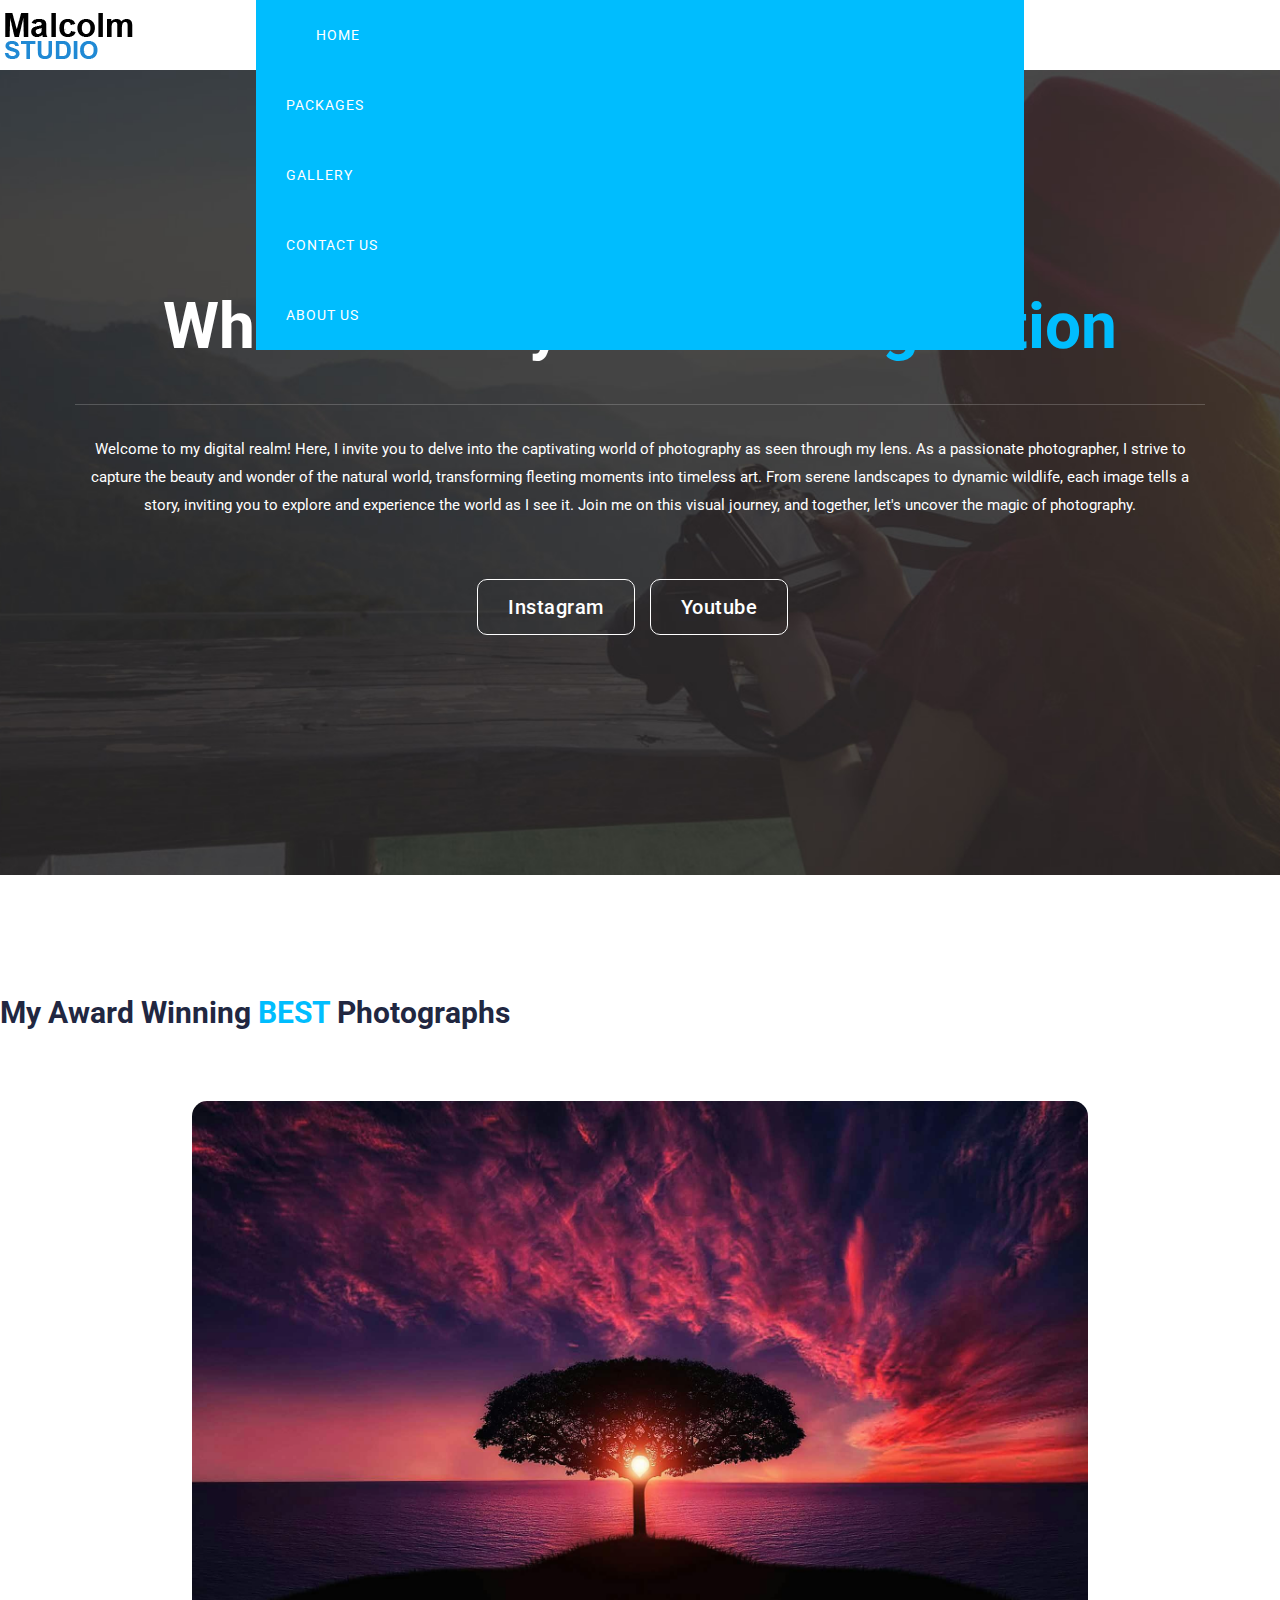
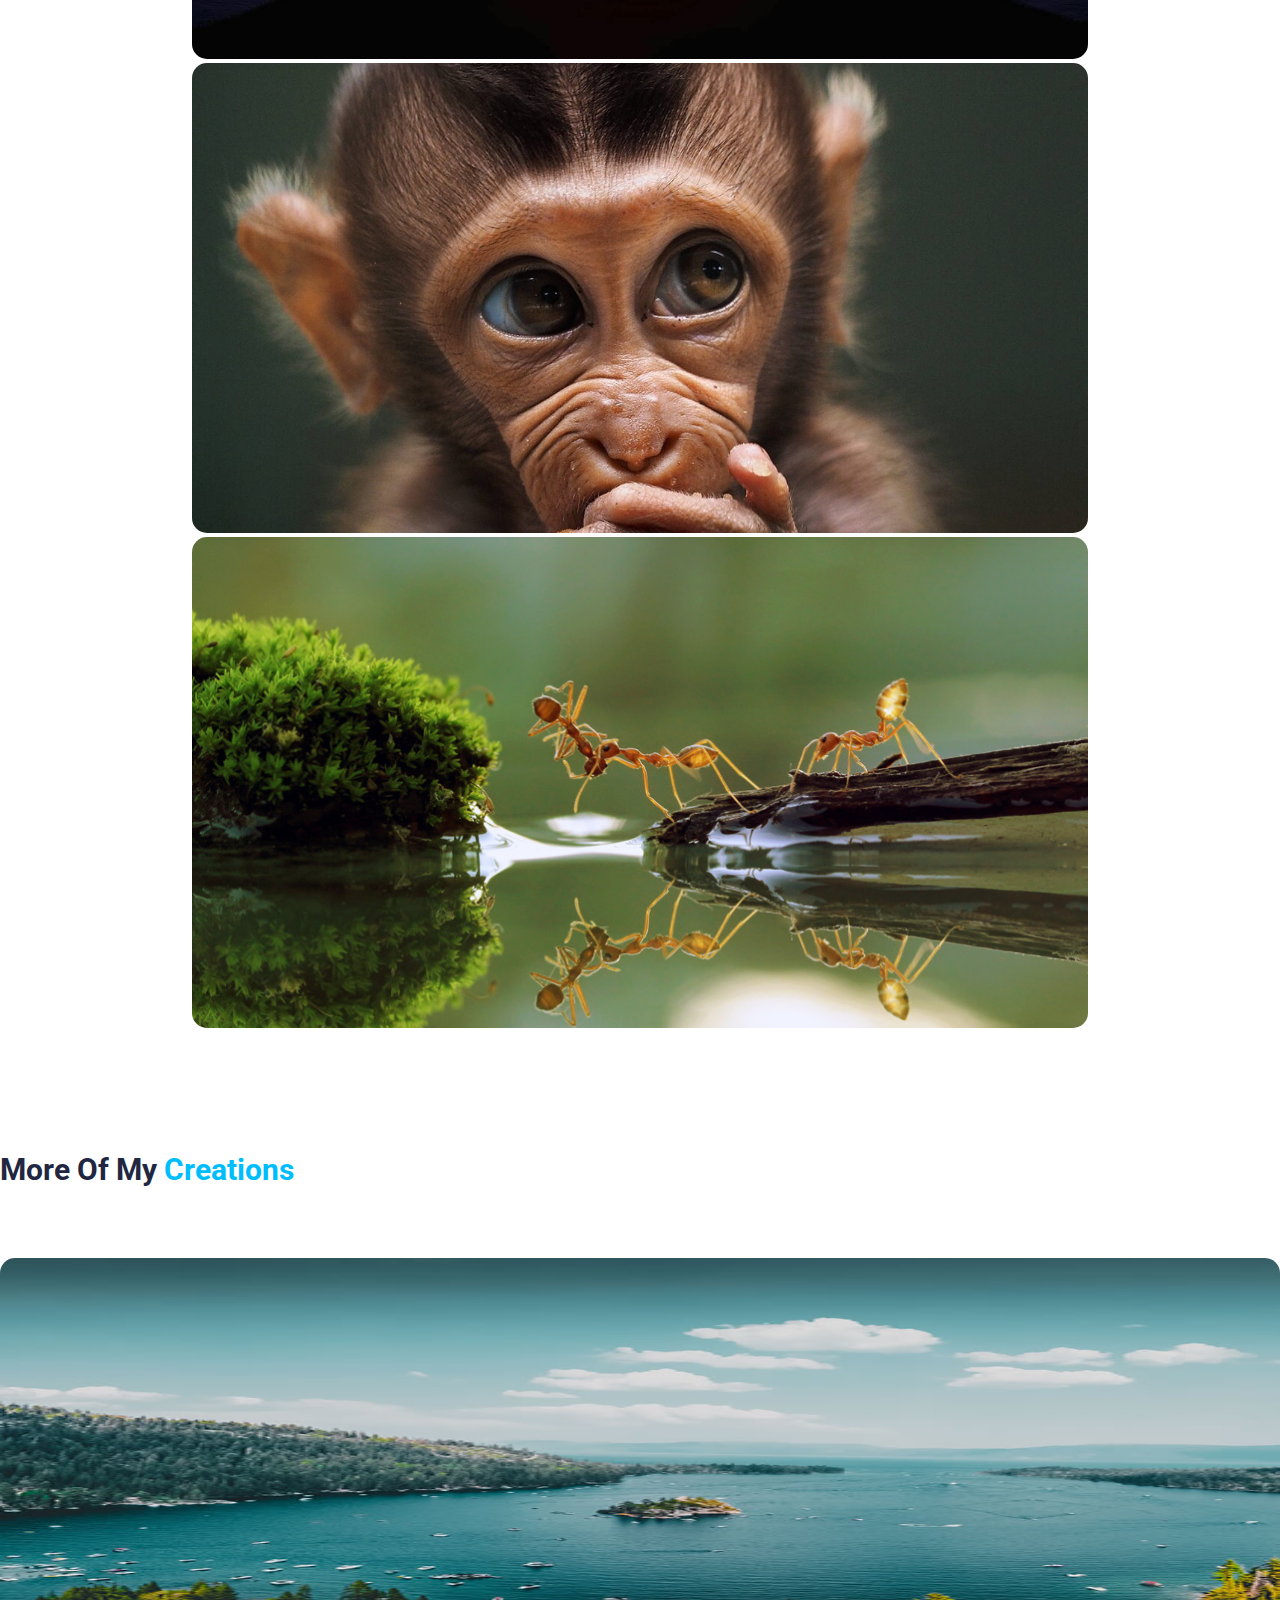
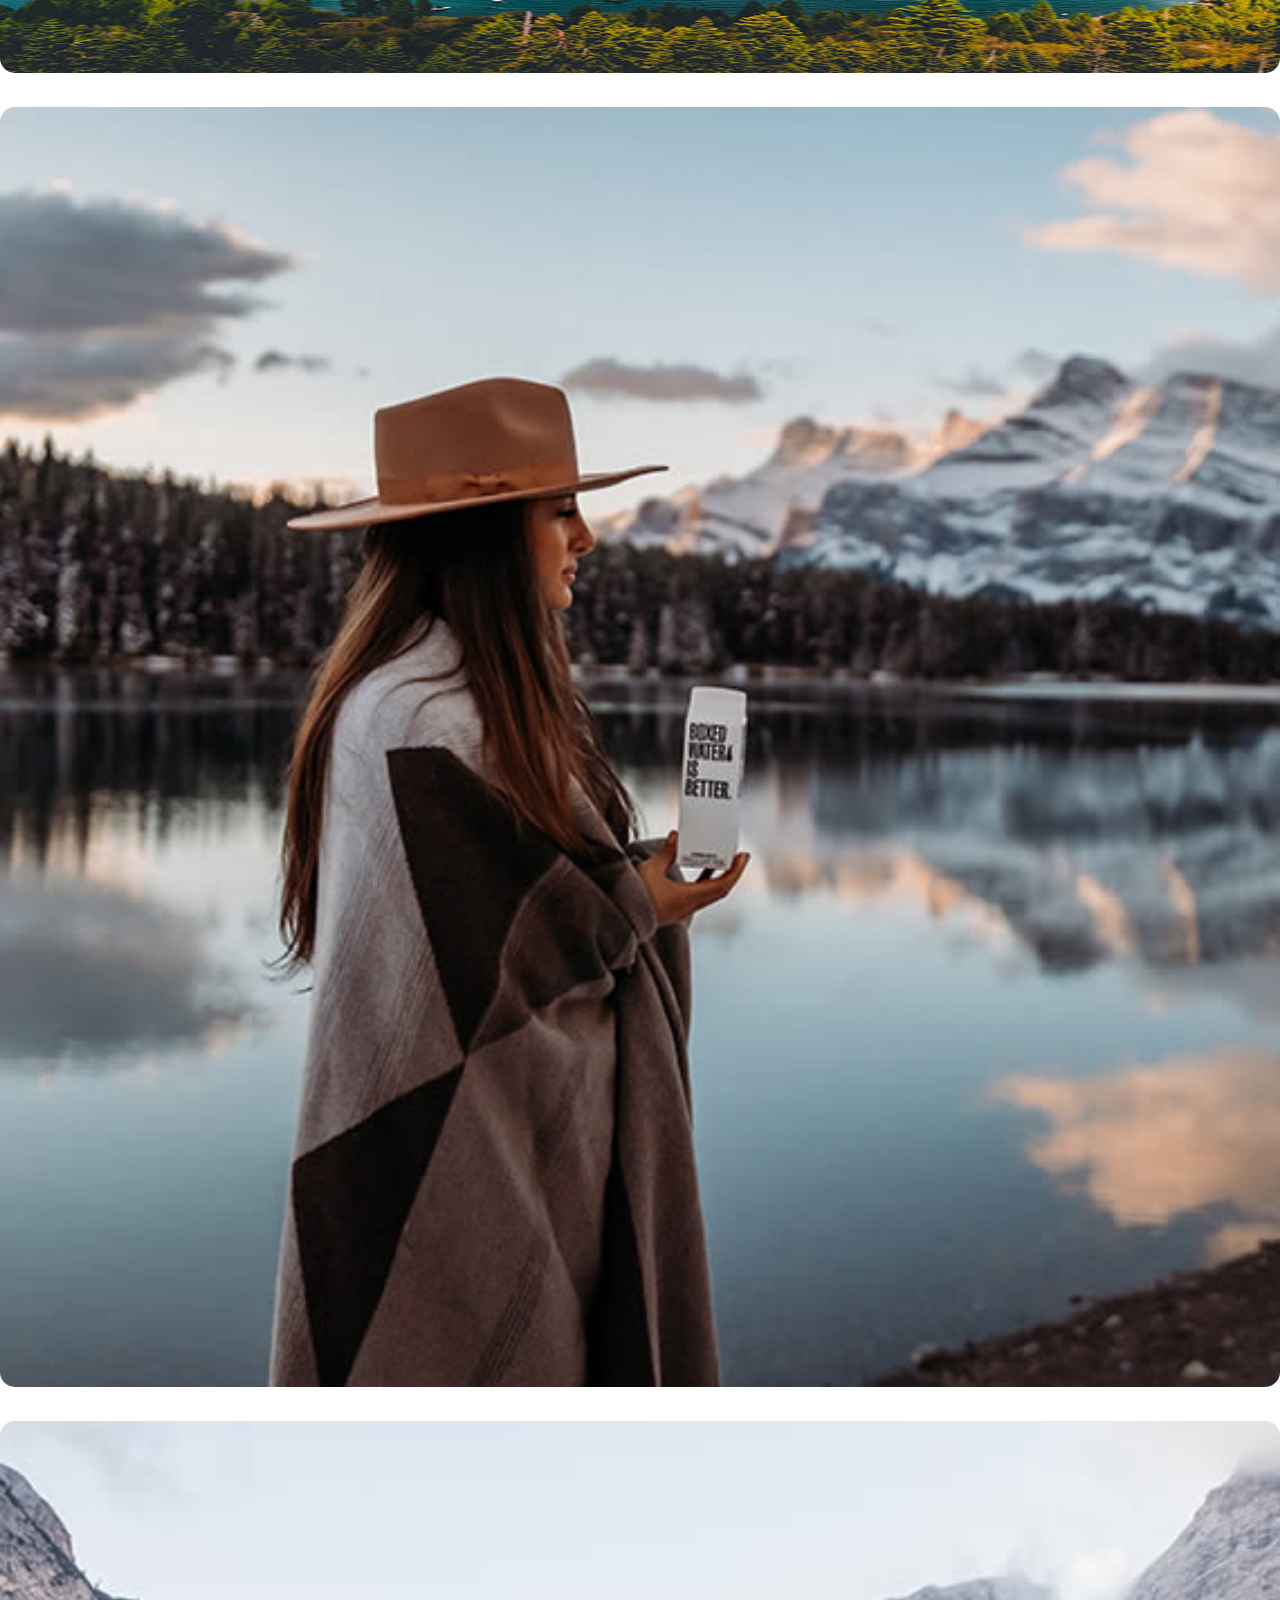
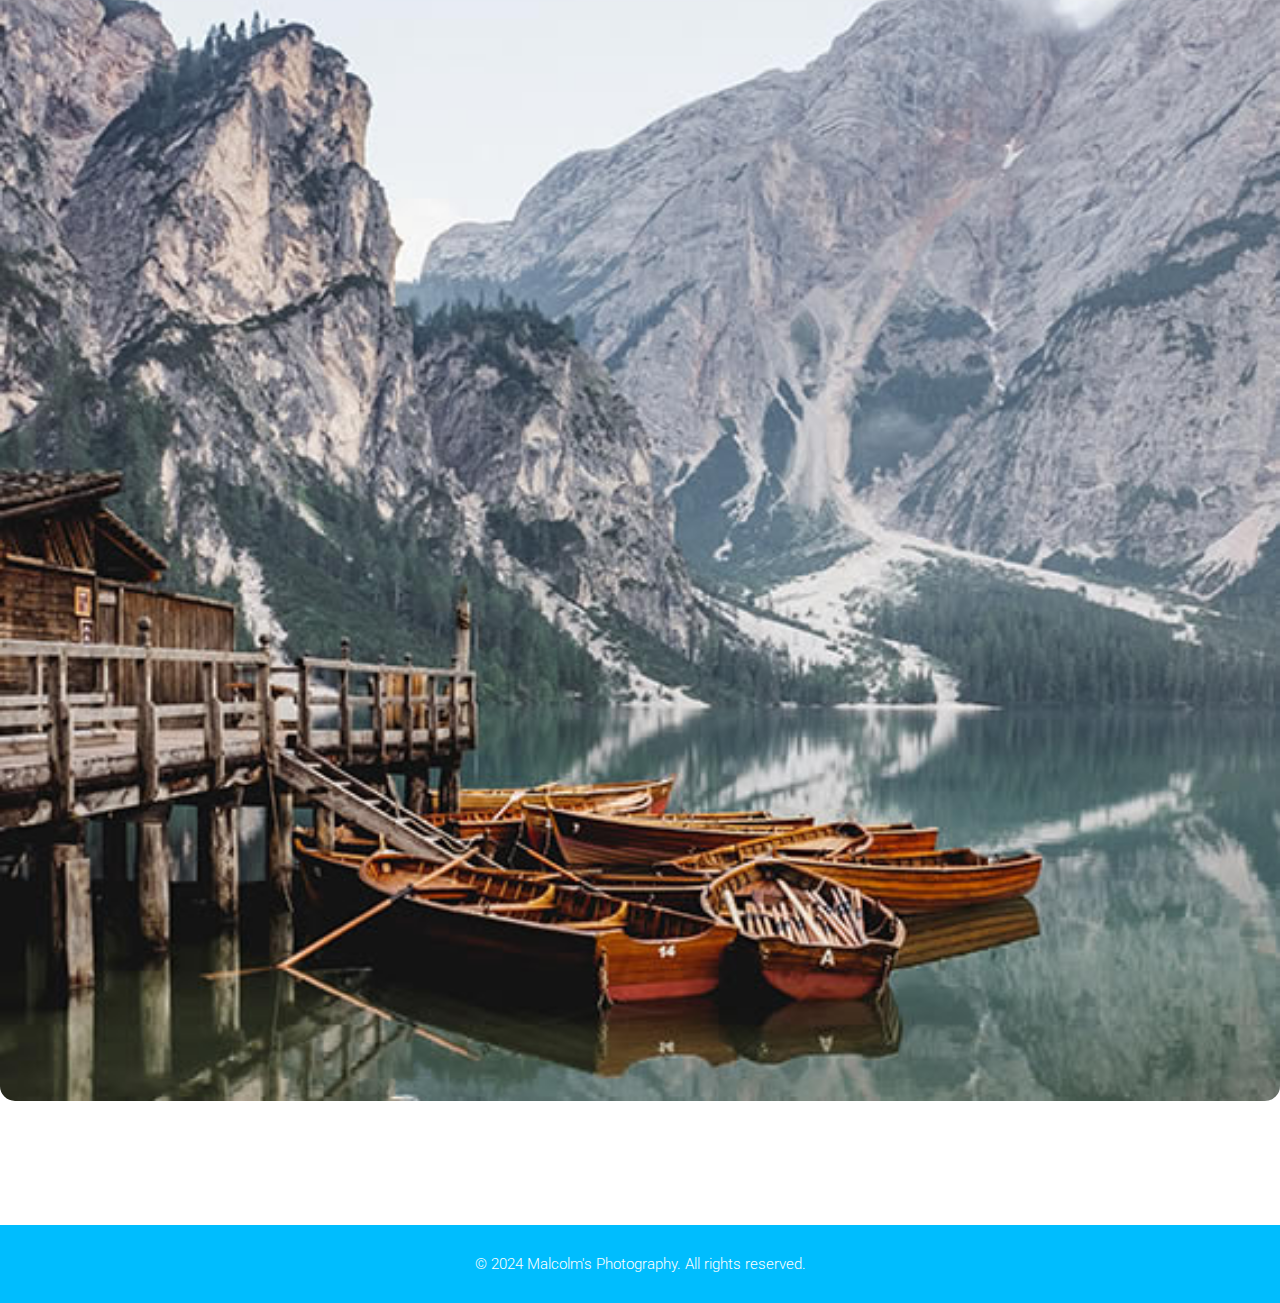
<file: index.html>
<!DOCTYPE html>
<html lang="en">

<head>

  <meta charset="utf-8">
  <meta name="viewport" content="width=device-width, initial-scale=1, shrink-to-fit=no">

  <link href="https://fonts.googleapis.com/css2?family=Roboto:wght@100;300;400;500;700;900&display=swap"
    rel="stylesheet">

  <title>Malcolm Photography</title>

  <!-- Bootstrap core CSS -->
  <link rel="stylesheet" href="https://cdn.jsdelivr.net/npm/bootstrap@5.3.2/dist/css/bootstrap.min.css"
    integrity="sha384-T3c6CoIi6uLrA9TneNEoa7RxnatzjcDSCmG1MXxSR1GAsXEV/Dwwykc2MPK8M2HN" crossorigin="anonymous">

  <!-- Font Awesome cdn -->
  <link rel="stylesheet" href="https://cdnjs.cloudflare.com/ajax/libs/font-awesome/4.7.0/css/font-awesome.min.css">

  <!-- Additional CSS Files -->
  <link rel="stylesheet" href="assets/css/styles.css">
  <!--


-->
  <style>
    /* Adjust size of carousel */
    #carouselExampleIndicators {
      width: 70%;
      margin: auto;
    }

    .carousel-item img {
      border-radius: 15px;
      /* Adjust the value as needed */
    }

    .container-home {
      display: flex;
    }

    .box {
      flex: 1;
      border: 1px solid #ccc;
      padding: 20px;
      margin: 10px;
    }
  </style>
</head>

<body>


  <!-- ***** Header Area Start ***** -->
  <header class="header-area header-sticky">
    <div class="container">
      <div class="row">
        <div class="col-12">
          <nav class="main-nav">
            <!-- ***** Logo Start ***** -->
            <a href="index.html" class="logo">
              <img src="assets/images/logo.png" alt="Malcolm Photography">
            </a>
            <!-- ***** Logo End ***** -->
            <!-- ***** Menu Start ***** -->
            <ul class="nav">
              <li><a href="index.html" class="active">Home</a></li>
              <li><a href="packages.html">Packages</a></li>
              <li><a href="gallery.html">Gallery</a></li>
              <li><a href="contactUs.php">Contact Us</a></li>
              <li><a href="about.html">About Us</a></li>
            </ul>
            <!-- ***** Menu End ***** -->
          </nav>
        </div>
      </div>
    </div>
  </header>
  <!-- ***** Header Area End ***** -->



  <!-- ***** Main Banner Area Start ***** -->
  <div class="main-banner">
    <div class="container">
      <div class="row">
        <div class="col-lg-10 offset-lg-1">
          <div class="header-text">
            <h2>Where Reality Meets <em>Imagination</em></h2>
            <p>Welcome to my digital realm! Here, I invite you to delve into the captivating world of photography as
              seen through my lens. As a passionate photographer, I strive to capture the beauty and wonder of the
              natural world, transforming fleeting moments into timeless art. From serene landscapes to dynamic
              wildlife, each image tells a story, inviting you to explore and experience the world as I see it. Join me
              on this visual journey, and together, let's uncover the magic of photography.</p>
            <div class="buttons">
              <div class="big-border-button">
                <a href="index.html">Instagram</a>
              </div>
              <div class="big-border-button">
                <a href="index.html">Youtube</a>
              </div>
            </div>
          </div>
        </div>
      </div>
    </div>
  </div>

  <!-- slideshow of photos   -->

  <section>
    <div class="col-lg-12">
      <div class="section-heading text-center">

        <h4>My award winning <em>BEST</em> photographs</h4>
      </div>
    </div>
    <!-- Bootstrap Carousel -->
    <div id="carouselExampleIndicators" class="carousel slide" data-ride="carousel">
      <!-- Indicators -->
      <ol class="carousel-indicators">
        <li data-target="#carouselExampleIndicators" data-slide-to="0" class="active"></li>
        <li data-target="#carouselExampleIndicators" data-slide-to="1"></li>
        <li data-target="#carouselExampleIndicators" data-slide-to="2"></li>
      </ol>

      <!-- Slides -->
      <div class="carousel-inner">
        <div class="carousel-item active ">
          <img class="d-block w-100" src="assets/images/popular-01.jpg" alt="First slide">
        </div>
        <div class="carousel-item ">
          <img class="d-block w-100" src="assets/images/popular-02.jpeg" alt="Second slide">
        </div>
        <div class="carousel-item ">
          <img class="d-block w-100" src="assets/images/popular-03.jpg" alt="Third slide">
        </div>
      </div>

      <!-- Controls -->
      <a class="carousel-control-prev" href="#carouselExampleIndicators" role="button" data-slide="prev">
        <span class="carousel-control-prev-icon" aria-hidden="true"></span>
        <span class="sr-only">Previous</span>
      </a>
      <a class="carousel-control-next" href="#carouselExampleIndicators" role="button" data-slide="next">
        <span class="carousel-control-next-icon" aria-hidden="true"></span>
        <span class="sr-only">Next</span>
      </a>
    </div>
  </section>

  <section class="featured-contests">
    <div class="container">
      <div class="row">
        <div class="col-lg-12">
          <div class="section-heading text-center">

            <h4>More of my <em></em> <em>Creations</em></h4>
          </div>
        </div>
        <div class="col-lg-4">
          <div class="item">
            <div class="thumb">
              <img src="assets/images/featured-image-02.jpg" style="height: 415px;" alt="">
              <div class="hover-effect">
                <div class="content">

                  <h4>Nature</h4>

                  <div class="border-button">
                    <a href="gallery.html">Explore Through Nature</a>
                  </div>
                </div>
              </div>
            </div>
          </div>
        </div>

        <div class="col-lg-4">
          <div class="item">
            <div class="thumb">
              <img src="assets/images/featured-image-04.jpg" alt="">
              <div class="hover-effect">
                <div class="content">
                  <h4>Potraits</h4>

                  <div class="border-button">
                    <a href="gallery.html">Soulful Gazes and Timeless Smiles </a>
                  </div>
                </div>
              </div>
            </div>
          </div>
        </div>
        <div class="col-lg-4">
          <div class="item">
            <div class="thumb">
              <img src="assets/images/featured-image-05.jpg" alt="">
              <div class="hover-effect">
                <div class="content">

                  <h4>Artistic</h4>

                  <div class="border-button">
                    <a href="gallery.html">Artistry in Every Frame</a>
                  </div>
                </div>
              </div>
            </div>
          </div>
        </div>
      </div>
    </div>
  </section>



  <footer>
    <div class="container">
      <div class="row">
        <div class="col-lg-12">
          <p>© 2024 Malcolm's Photography. All rights reserved.

          </p>
        </div>
      </div>
    </div>
  </footer>

  <!-- Scripts -->
  <!-- Bootstrap core JavaScript -->
  <script src="https://ajax.googleapis.com/ajax/libs/jquery/3.5.1/jquery.min.js"></script>
  <script src="https://cdnjs.cloudflare.com/ajax/libs/popper.js/1.16.0/umd/popper.min.js"></script>
  <script src="https://maxcdn.bootstrapcdn.com/bootstrap/4.5.2/js/bootstrap.min.js"></script>



</body>

</html>
</file>
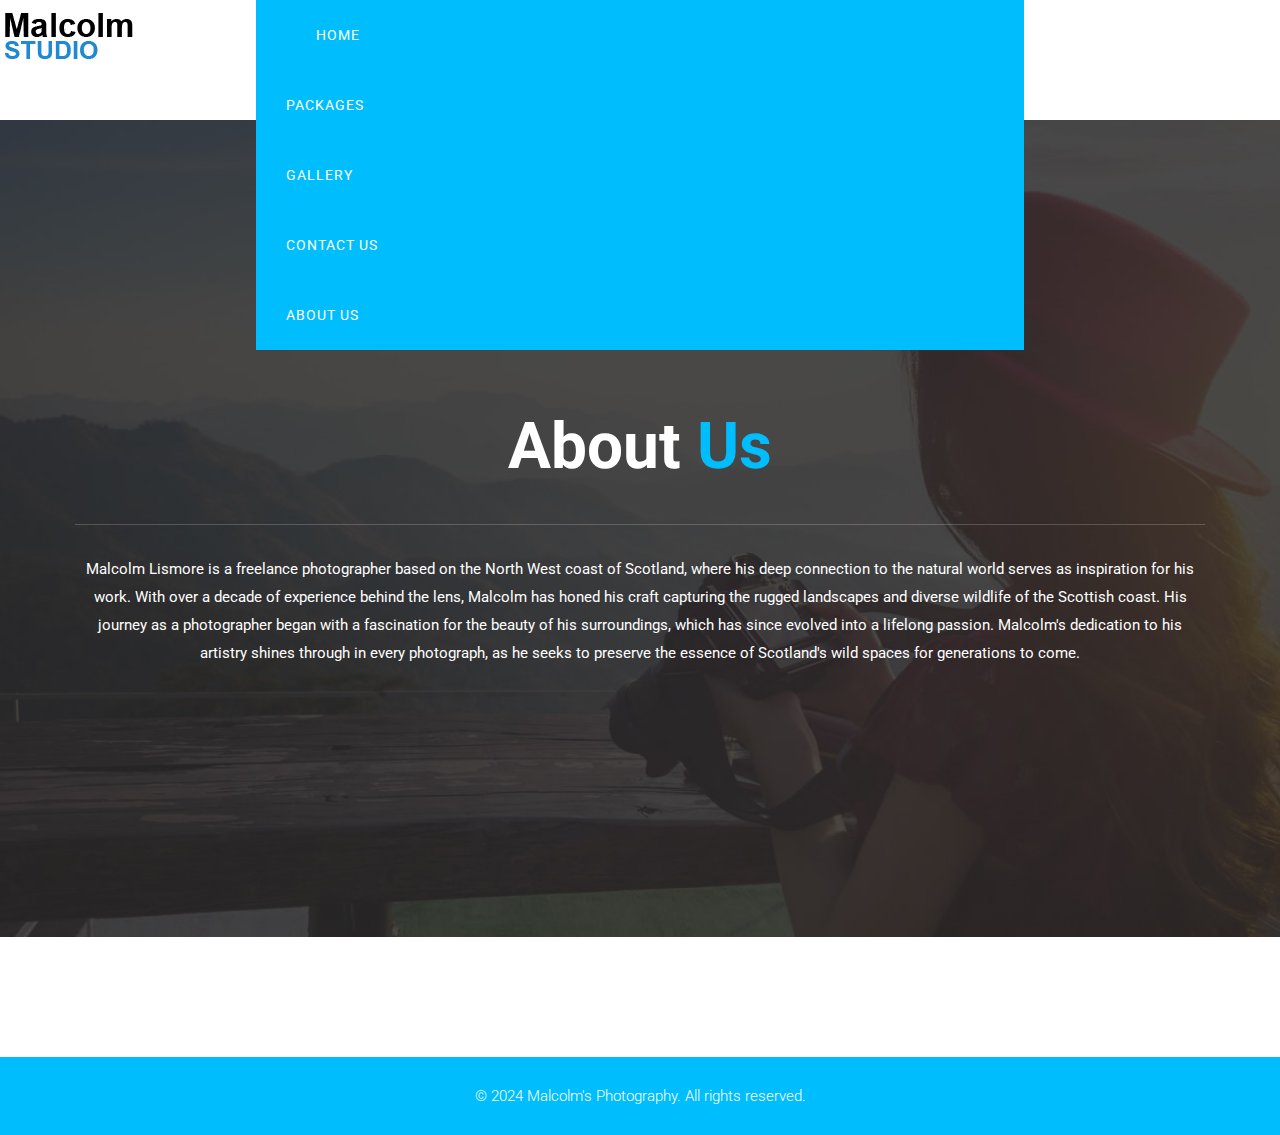
<file: about.html>
<!DOCTYPE html>
<html lang="en">

<head>
     <meta charset="utf-8">
     <meta name="viewport" content="width=device-width, initial-scale=1, shrink-to-fit=no">

     <link href="https://fonts.googleapis.com/css2?family=Roboto:wght@100;300;400;500;700;900&display=swap"
          rel="stylesheet">

     <title>About Us</title>

     <!-- Bootstrap core CSS -->
     <link rel="stylesheet" href="https://cdn.jsdelivr.net/npm/bootstrap@5.3.2/dist/css/bootstrap.min.css"
          integrity="sha384-T3c6CoIi6uLrA9TneNEoa7RxnatzjcDSCmG1MXxSR1GAsXEV/Dwwykc2MPK8M2HN" crossorigin="anonymous">

     <!-- Font Awesome cdn -->
     <link rel="stylesheet" href="https://cdnjs.cloudflare.com/ajax/libs/font-awesome/4.7.0/css/font-awesome.min.css">

     <!-- Additional CSS Files -->
     <link rel="stylesheet" href="assets/css/styles.css">
</head>

<body>

     <!-- ***** Header Area Start ***** -->
     <header class="header-area header-sticky">
          <div class="container">
               <div class="row">
                    <div class="col-12">
                         <nav class="main-nav">
                              <!-- ***** Logo Start ***** -->
                              <a href="index.html" class="logo">
                                   <img src="assets/images/logo.png" alt="Malcolm Photography">
                              </a>
                              <!-- ***** Logo End ***** -->
                              <!-- ***** Menu Start ***** -->
                              <ul class="nav">
                                   <li><a href="index.html" class="active">Home</a></li>
                                   <li><a href="packages.html">Packages</a></li>
                                   <li><a href="gallery.html">Gallery</a></li>
                                   <li><a href="contactUs.php">Contact Us</a></li>
                                   <li><a href="about.html">About Us</a></li>
                              </ul>
                              <!-- ***** Menu End ***** -->
                         </nav>
                    </div>
               </div>
          </div>
     </header>


     <section>
          <div class="main-banner">
               <div class="container">
                    <div class="row">
                         <div class="col-lg-10 offset-lg-1">
                              <div class="header-text">
                                   <h2>About <em>Us </em></h2>
                                   <p>Malcolm Lismore is a freelance photographer based on the North West coast of
                                        Scotland, where his deep connection to the natural world serves as inspiration
                                        for his work. With over a decade of experience behind the lens, Malcolm has
                                        honed his craft capturing the rugged landscapes and diverse wildlife of the
                                        Scottish coast. His journey as a photographer began with a fascination for the
                                        beauty of his surroundings, which has since evolved into a lifelong passion.
                                        Malcolm's dedication to his artistry shines through in every photograph, as he
                                        seeks to preserve the essence of Scotland's wild spaces for generations to come.
                                   </p>
                              </div>
                         </div>
                    </div>
               </div>
          </div>
     </section>

     <footer>
          <div class="container">
               <div class="row">
                    <div class="col-lg-12">
                         <p>© 2024 Malcolm's Photography. All rights reserved.

                         </p>
                    </div>
               </div>
          </div>
     </footer>

     <!-- Scripts -->
     <!-- Bootstrap core JavaScript -->
     <script src="https://ajax.googleapis.com/ajax/libs/jquery/3.5.1/jquery.min.js"></script>
     <script src="https://cdnjs.cloudflare.com/ajax/libs/popper.js/1.16.0/umd/popper.min.js"></script>
     <script src="https://maxcdn.bootstrapcdn.com/bootstrap/4.5.2/js/bootstrap.min.js"></script>
</body>

</html>
</file>
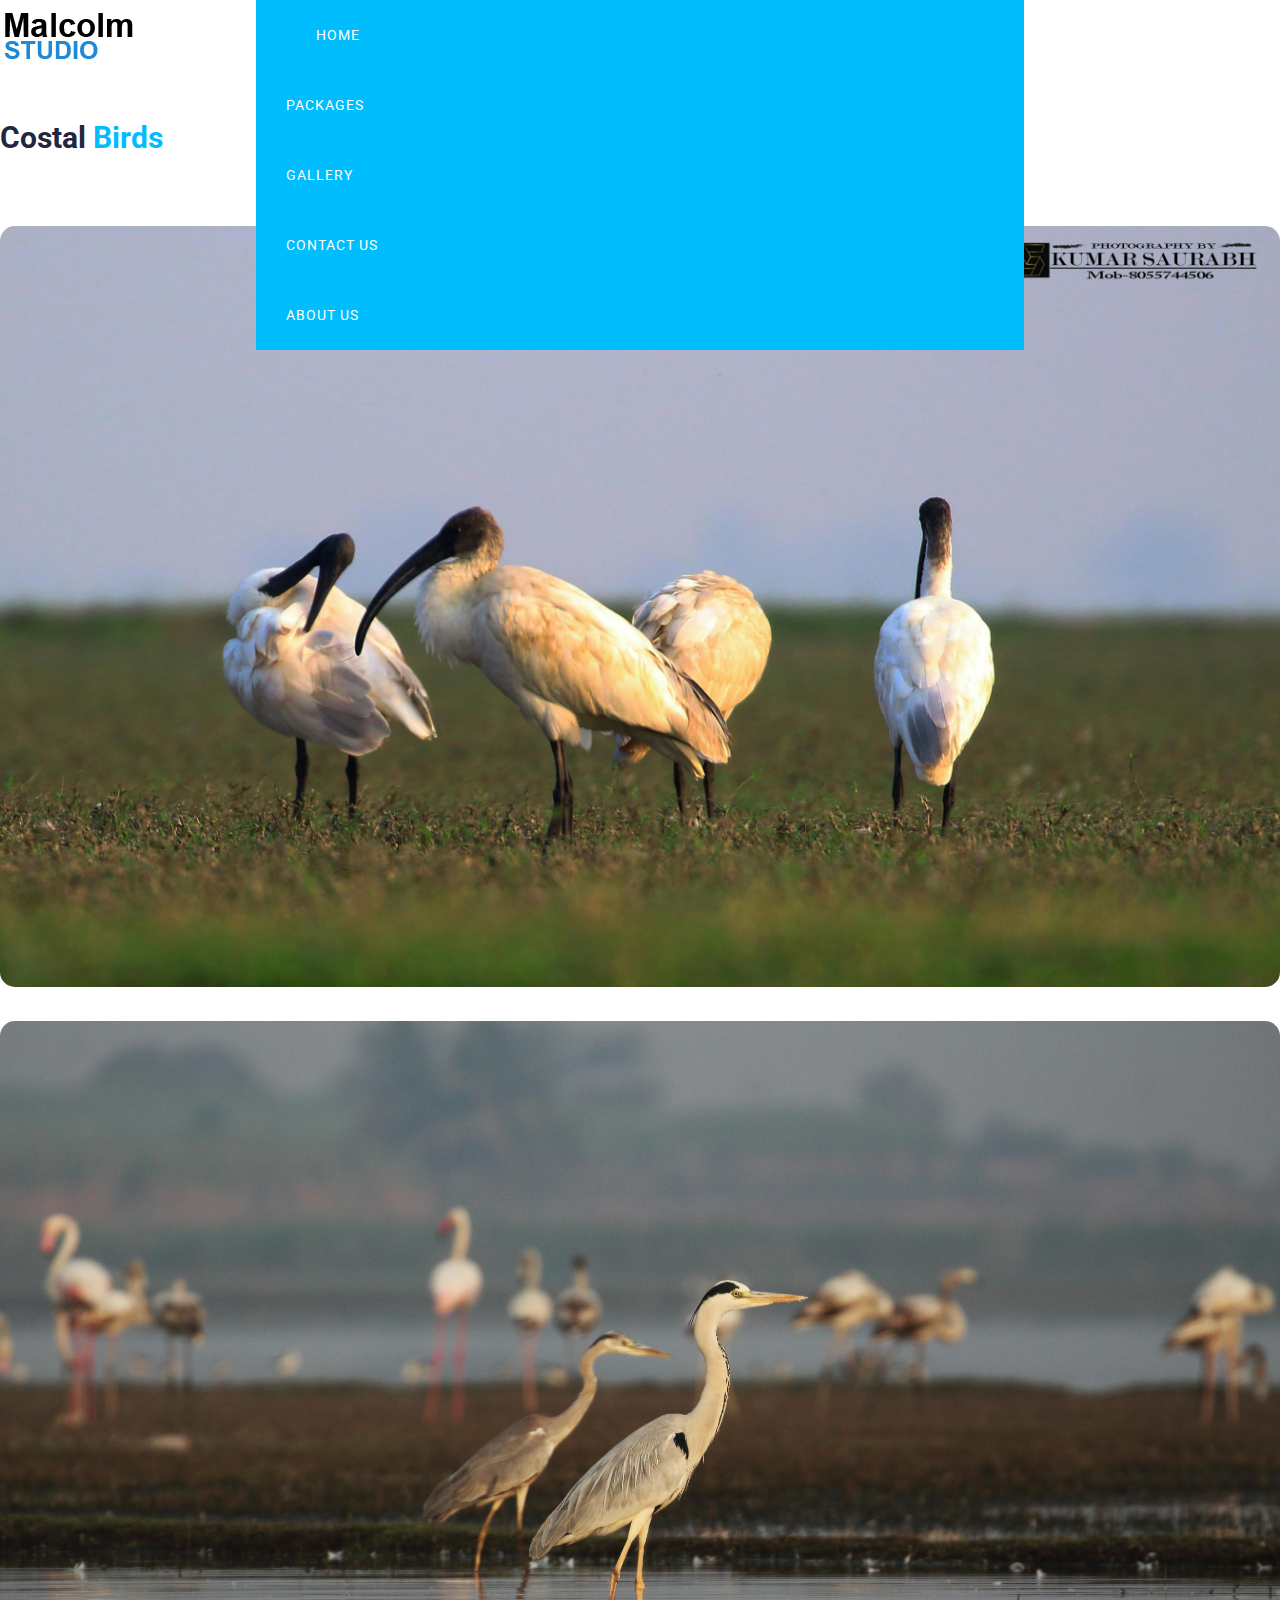
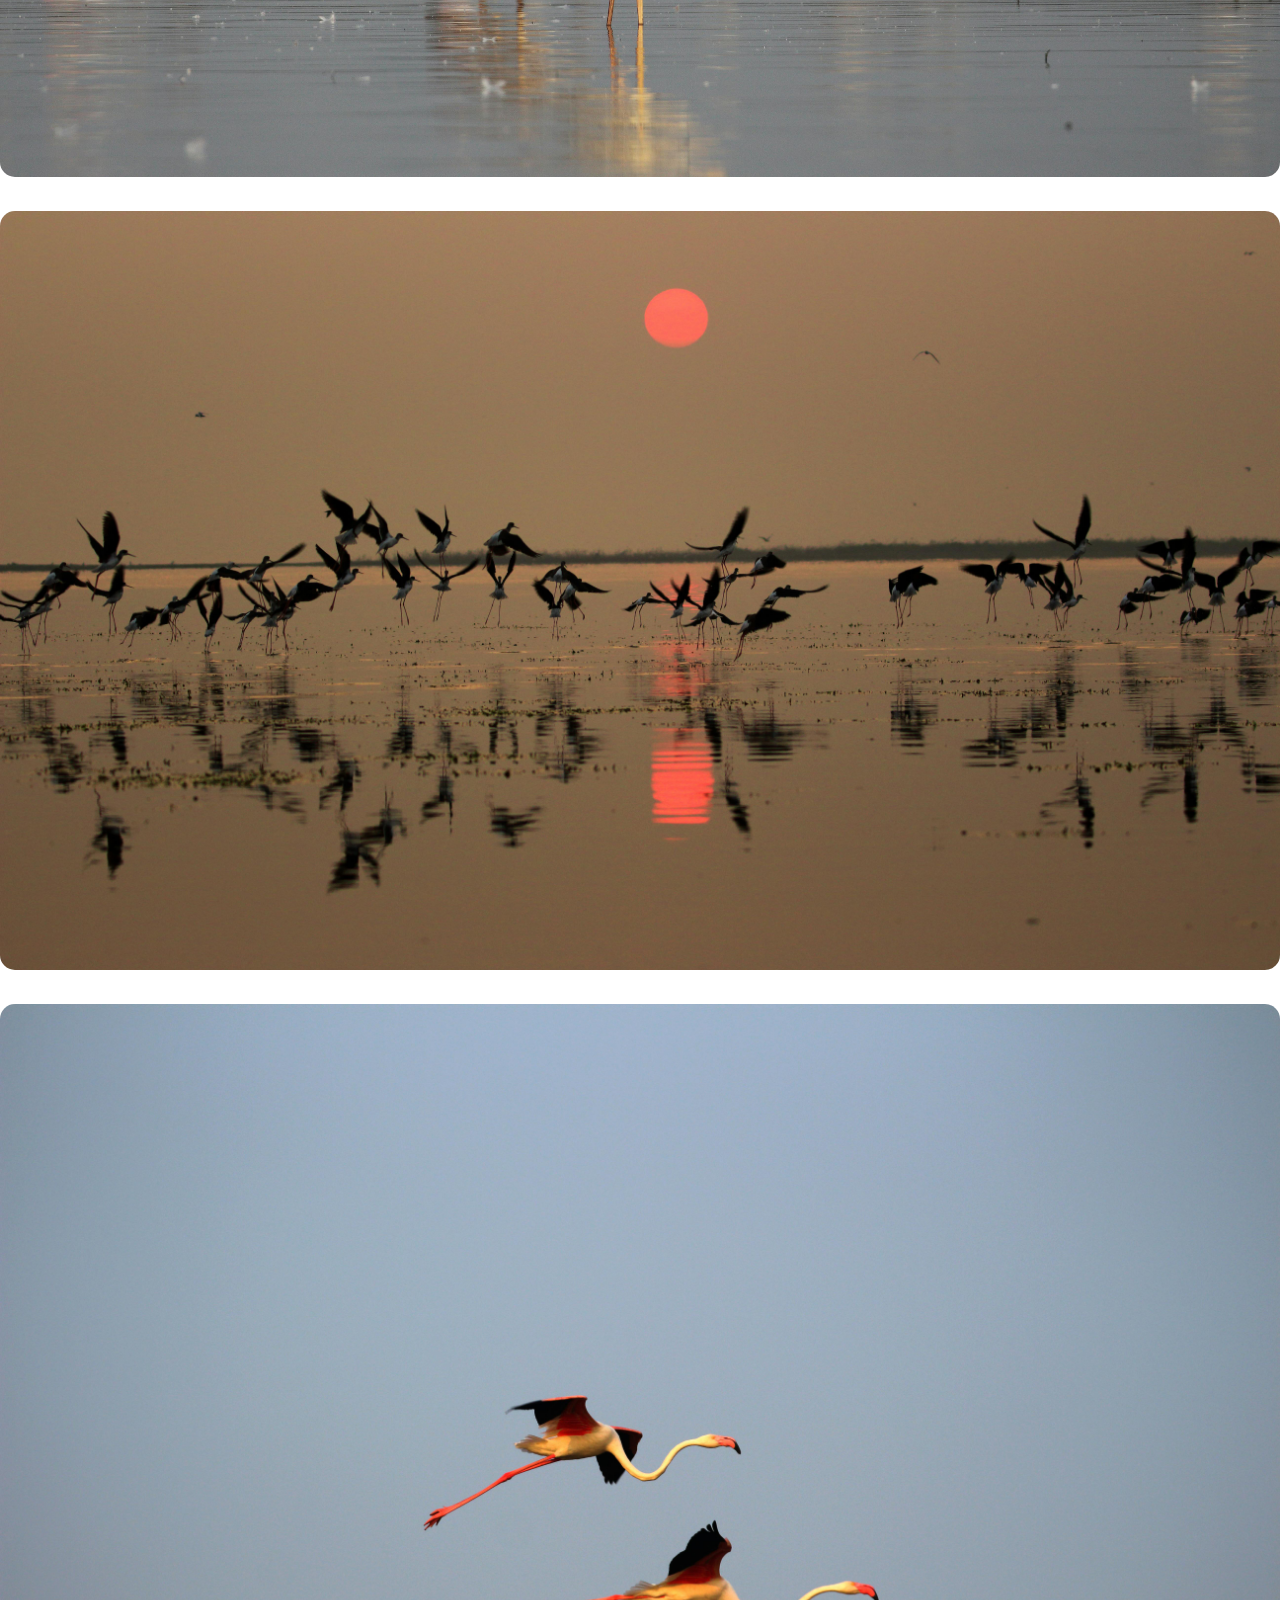
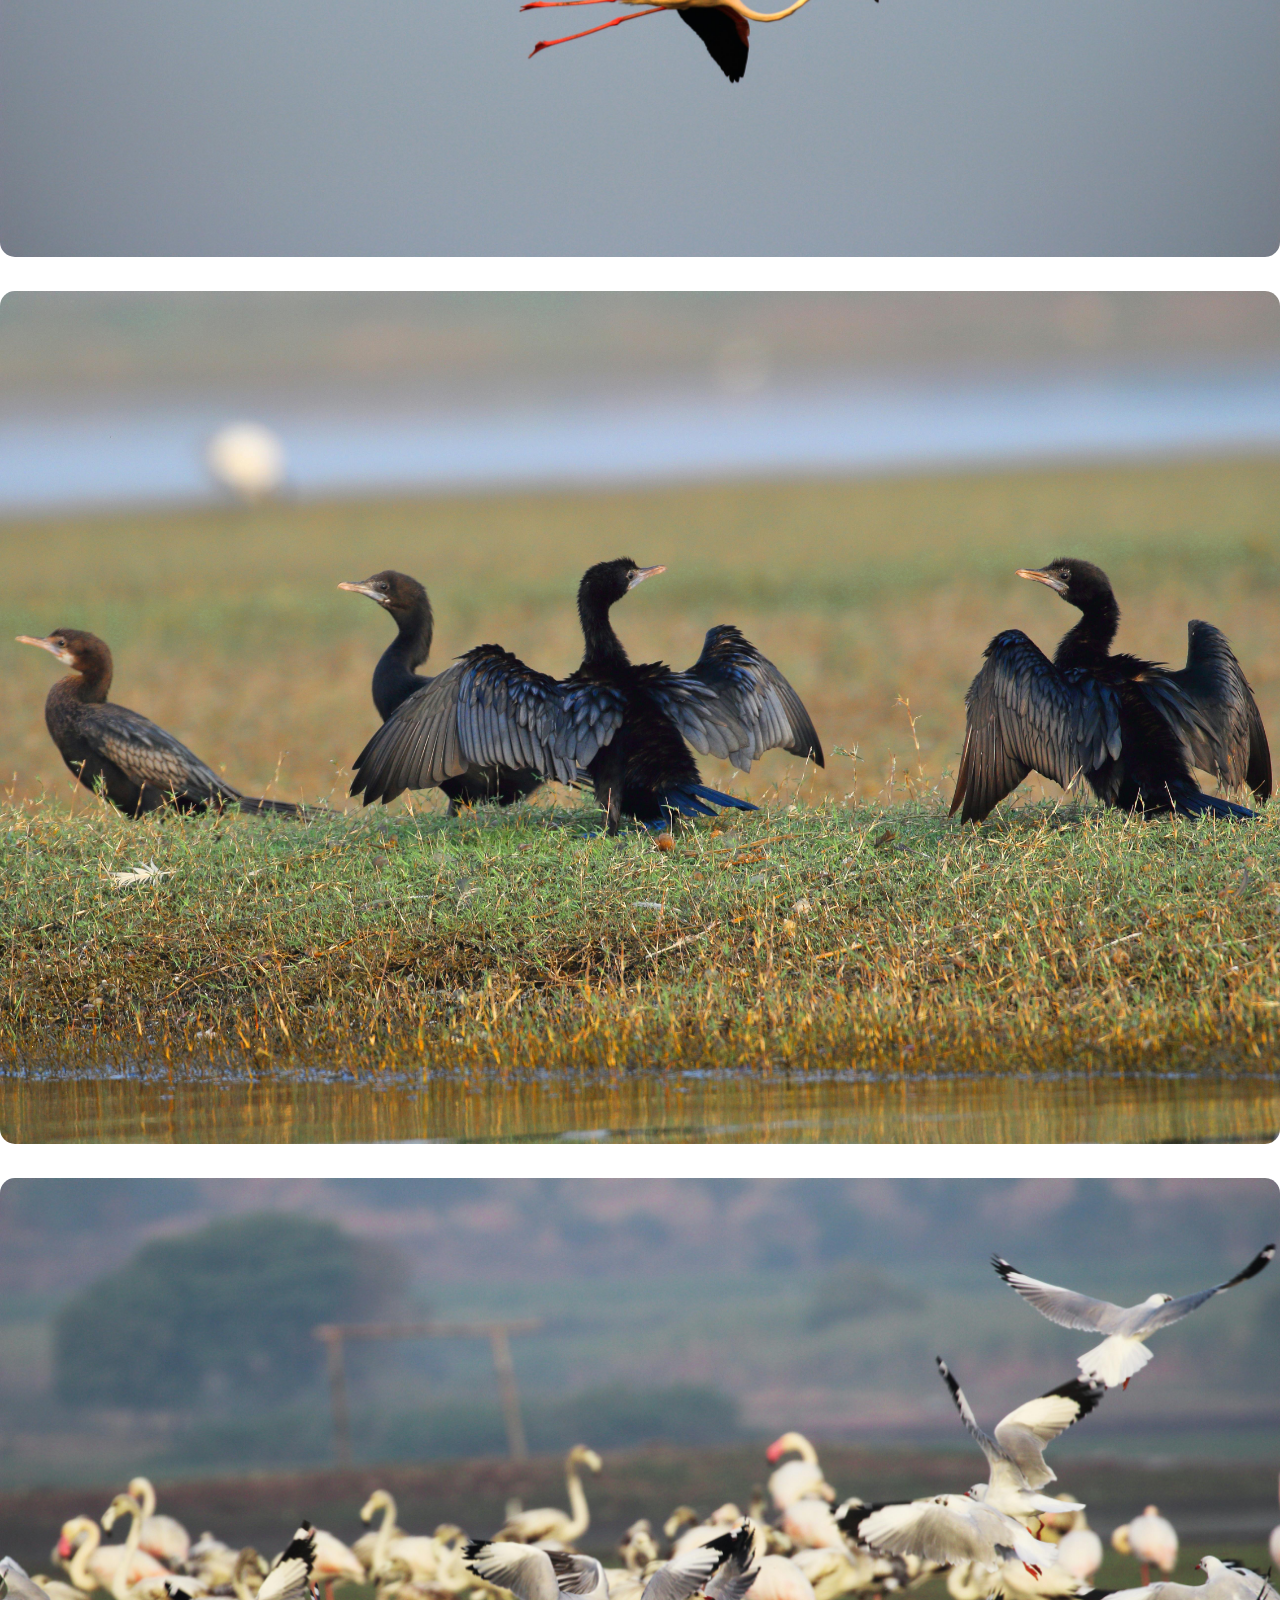
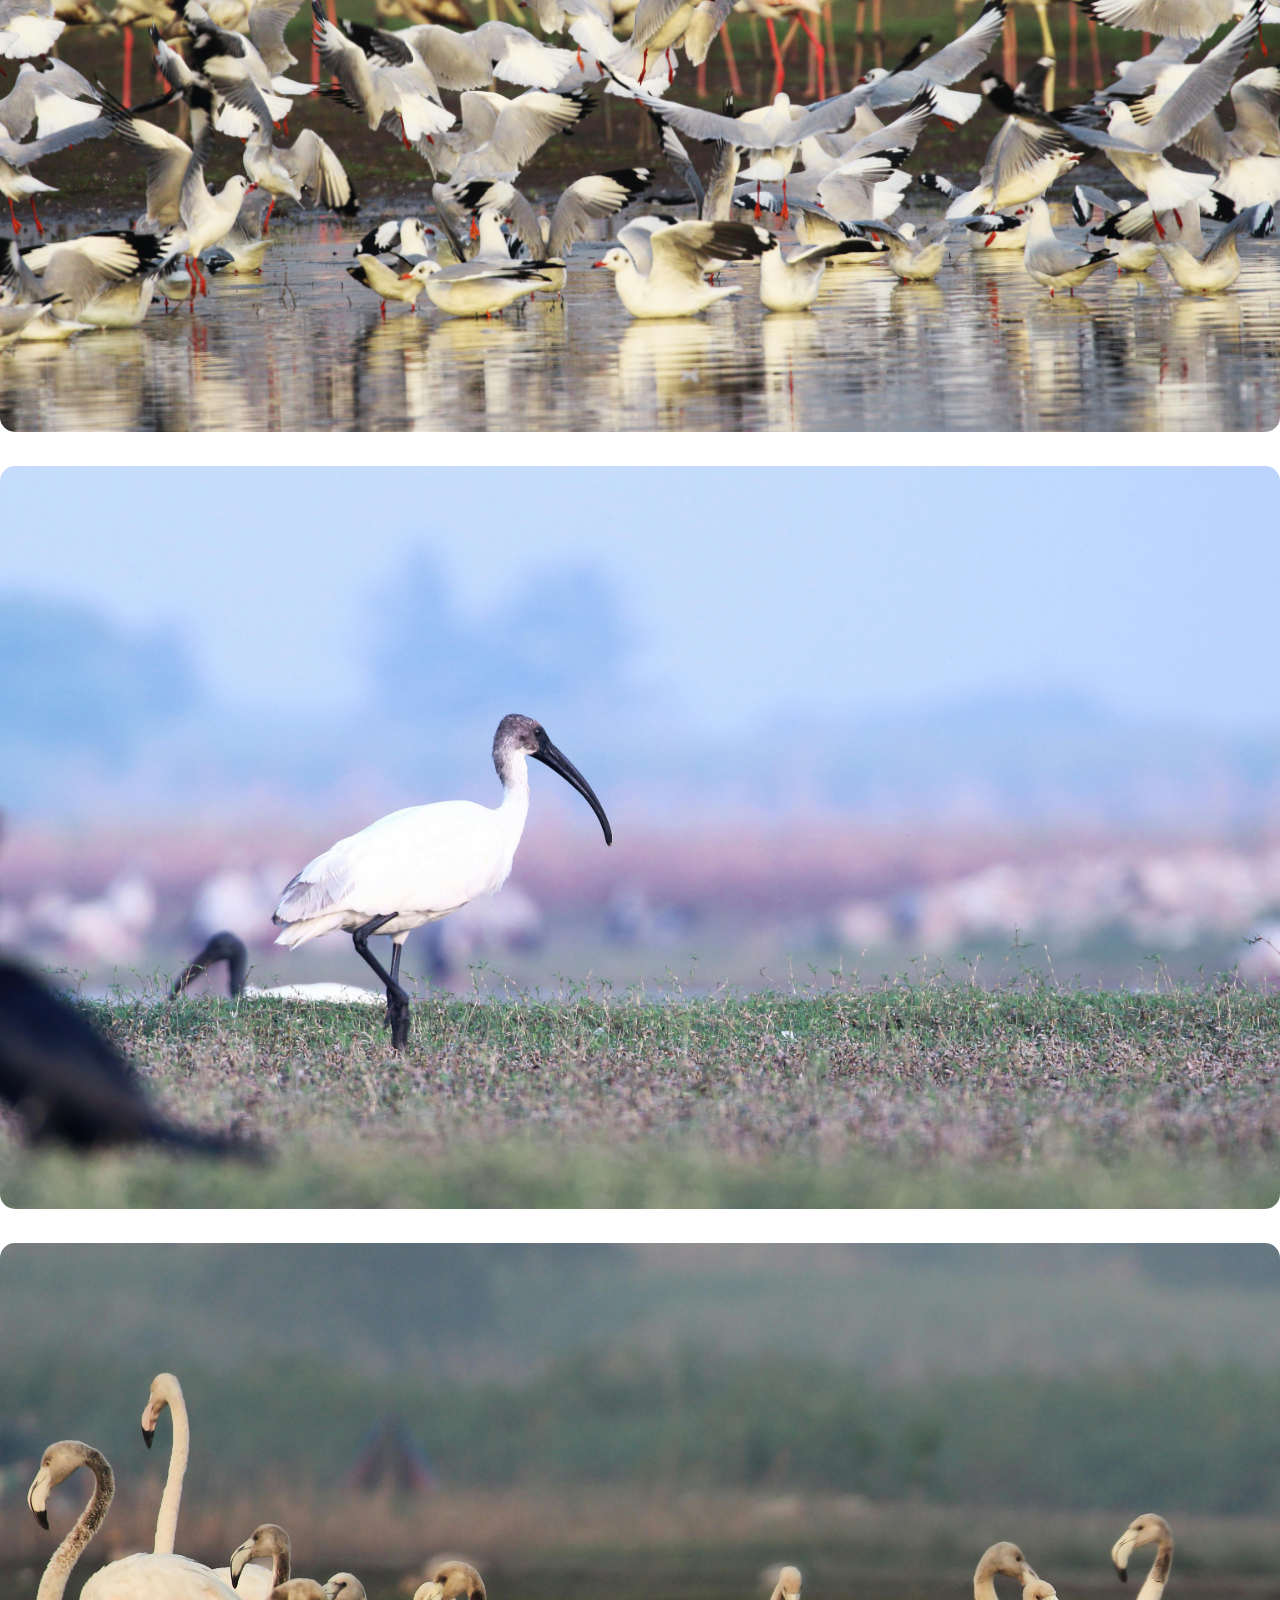
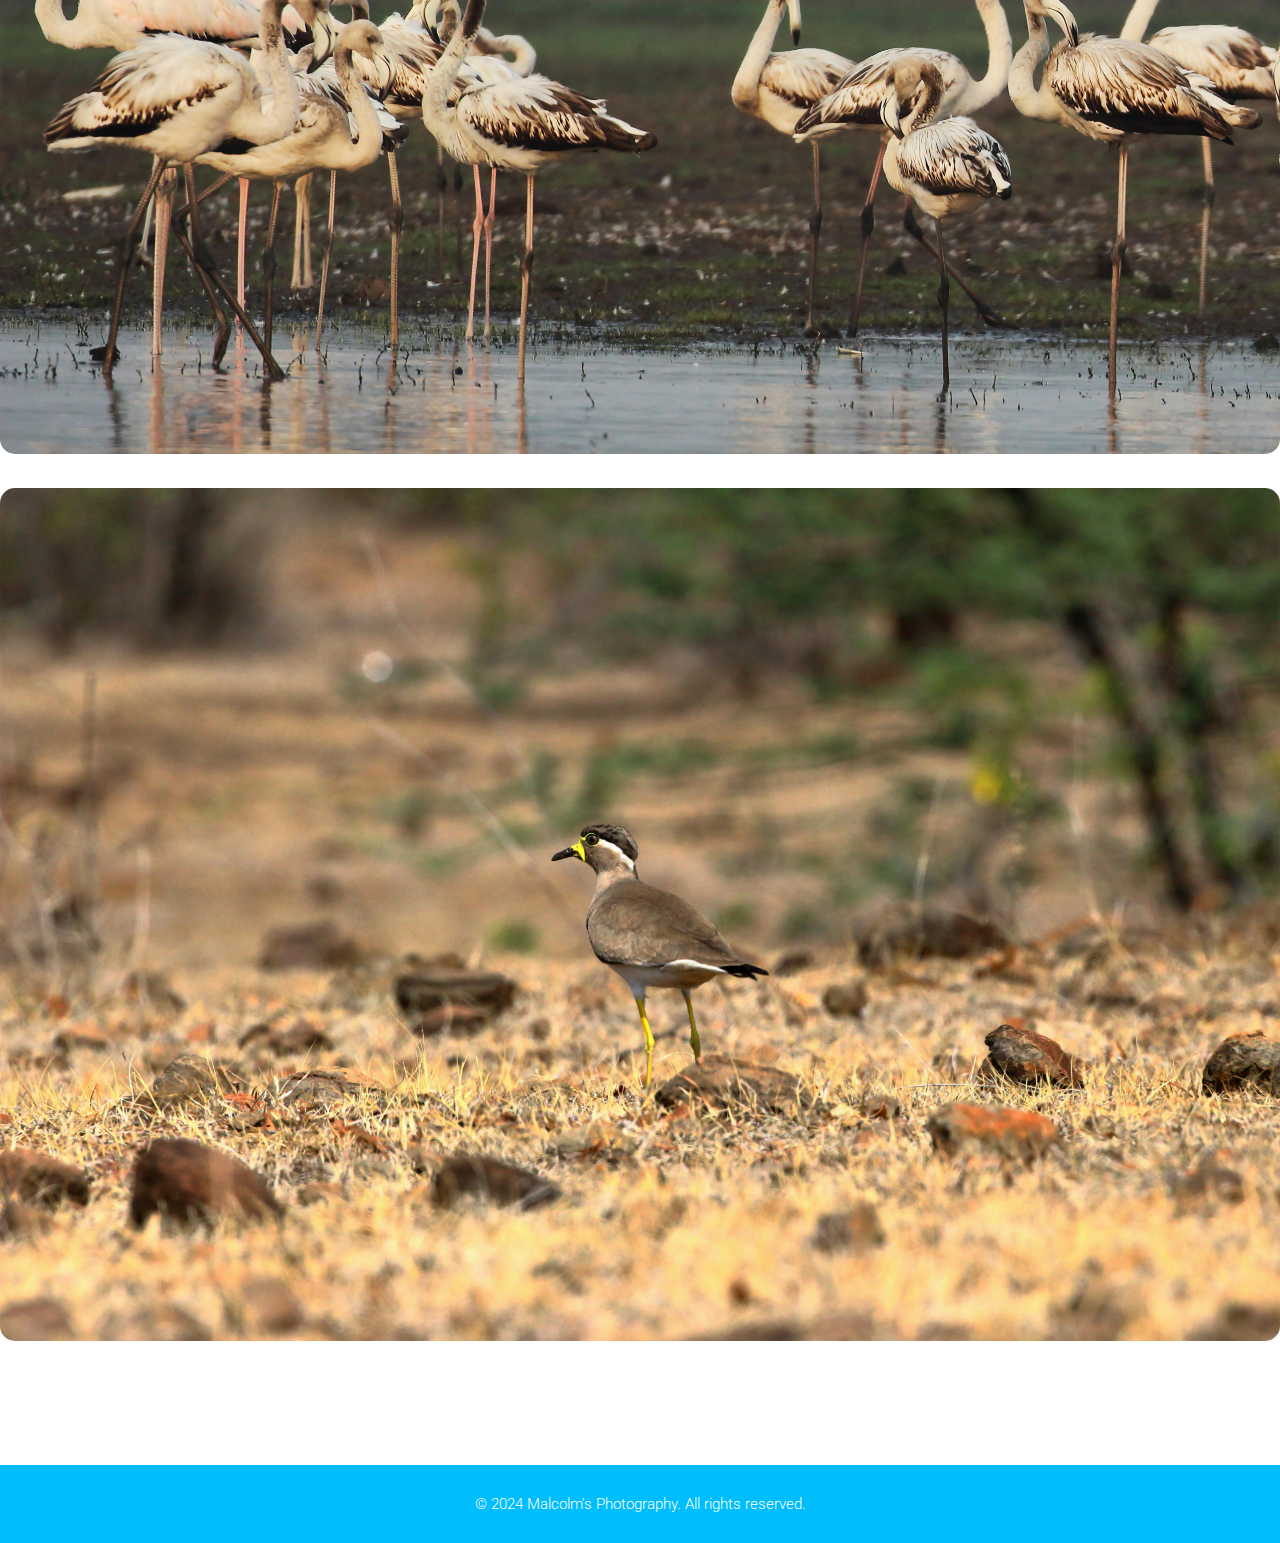
<file: coastalbirds.html>
<!DOCTYPE html>
<html lang="en">

<head>
    <meta charset="utf-8">
    <meta name="viewport" content="width=device-width, initial-scale=1, shrink-to-fit=no">

    <link href="https://fonts.googleapis.com/css2?family=Roboto:wght@100;300;400;500;700;900&display=swap"
        rel="stylesheet">

    <title>Coastal Birds</title>

    <!-- Bootstrap core CSS -->
    <link rel="stylesheet" href="https://cdn.jsdelivr.net/npm/bootstrap@5.3.2/dist/css/bootstrap.min.css"
        integrity="sha384-T3c6CoIi6uLrA9TneNEoa7RxnatzjcDSCmG1MXxSR1GAsXEV/Dwwykc2MPK8M2HN" crossorigin="anonymous">

    <!-- Font Awesome cdn -->
    <link rel="stylesheet" href="https://cdnjs.cloudflare.com/ajax/libs/font-awesome/4.7.0/css/font-awesome.min.css">

    <!-- Additional CSS Files -->
    <link rel="stylesheet" href="assets/css/styles.css">
</head>

<body>

    <!-- ***** Header Area Start ***** -->
    <header class="header-area header-sticky">
        <div class="container">
            <div class="row">
                <div class="col-12">
                    <nav class="main-nav">
                        <!-- ***** Logo Start ***** -->
                        <a href="index.html" class="logo">
                            <img src="assets/images/logo.png" alt="Malcolm Photography">
                        </a>
                        <!-- ***** Logo End ***** -->
                        <!-- ***** Menu Start ***** -->
                        <ul class="nav">
                            <li><a href="index.html" class="active">Home</a></li>
                            <li><a href="packages.html">Packages</a></li>
                            <li><a href="gallery.html">Gallery</a></li>
                            <li><a href="contactUs.php">Contact Us</a></li>
                            <li><a href="about.html">About Us</a></li>
                        </ul>
                        <!-- ***** Menu End ***** -->
                    </nav>
                </div>
            </div>
        </div>
    </header>


    <section class="featured-contests">
        <div class="container">
            <div class="row">
                <div class="col-lg-12">
                    <div class="section-heading text-center">
                        <h4>Costal <em>Birds</em> </h4>
                    </div>
                </div>

                <div class="col-lg-4">
                    <div class="item">
                        <div class="thumb">
                            <img src="assets/images/birds/bird-5.jpg" alt="">

                        </div>
                    </div>
                </div>
                <div class="col-lg-4">
                    <div class="item">
                        <div class="thumb">
                            <img src="assets/images/birds/bird-7.jpg" alt="">

                        </div>
                    </div>
                </div>
                <div class="col-lg-4">
                    <div class="item">
                        <div class="thumb">
                            <img src="assets/images/birds/bird-9.jpg" alt="">

                        </div>
                    </div>
                </div>

                <div class="col-lg-4">
                    <div class="item">
                        <div class="thumb">
                            <img src="assets/images/birds/bird-1.jpg" alt="">

                        </div>
                    </div>
                </div>
                <div class="col-lg-4">
                    <div class="item">
                        <div class="thumb">
                            <img src="assets/images/birds/bird-2.jpg" alt="">

                        </div>
                    </div>
                </div>
                <div class="col-lg-4">
                    <div class="item">
                        <div class="thumb">
                            <img src="assets/images/birds/bird-3.jpg" alt="">

                        </div>
                    </div>
                </div>

                <div class="col-lg-4">
                    <div class="item">
                        <div class="thumb">
                            <img src="assets/images/birds/bird-4.jpg" alt="">

                        </div>
                    </div>
                </div>
                <div class="col-lg-4">
                    <div class="item">
                        <div class="thumb">
                            <img src="assets/images/birds/bird-6.jpg" alt="">

                        </div>
                    </div>
                </div>
                <div class="col-lg-4">
                    <div class="item">
                        <div class="thumb">
                            <img src="assets/images/birds/bird-8.jpg" alt="">

                        </div>
                    </div>
                </div>

            </div>
        </div>
    </section>


    <footer>
        <div class="container">
            <div class="row">
                <div class="col-lg-12">
                    <p>© 2024 Malcolm's Photography. All rights reserved.

                    </p>
                </div>
            </div>
        </div>
    </footer>

    <!-- Scripts -->
    <!-- Bootstrap core JavaScript -->
    <script src="https://ajax.googleapis.com/ajax/libs/jquery/3.5.1/jquery.min.js"></script>
    <script src="https://cdnjs.cloudflare.com/ajax/libs/popper.js/1.16.0/umd/popper.min.js"></script>
    <script src="https://maxcdn.bootstrapcdn.com/bootstrap/4.5.2/js/bootstrap.min.js"></script>
</body>

</html>
</file>
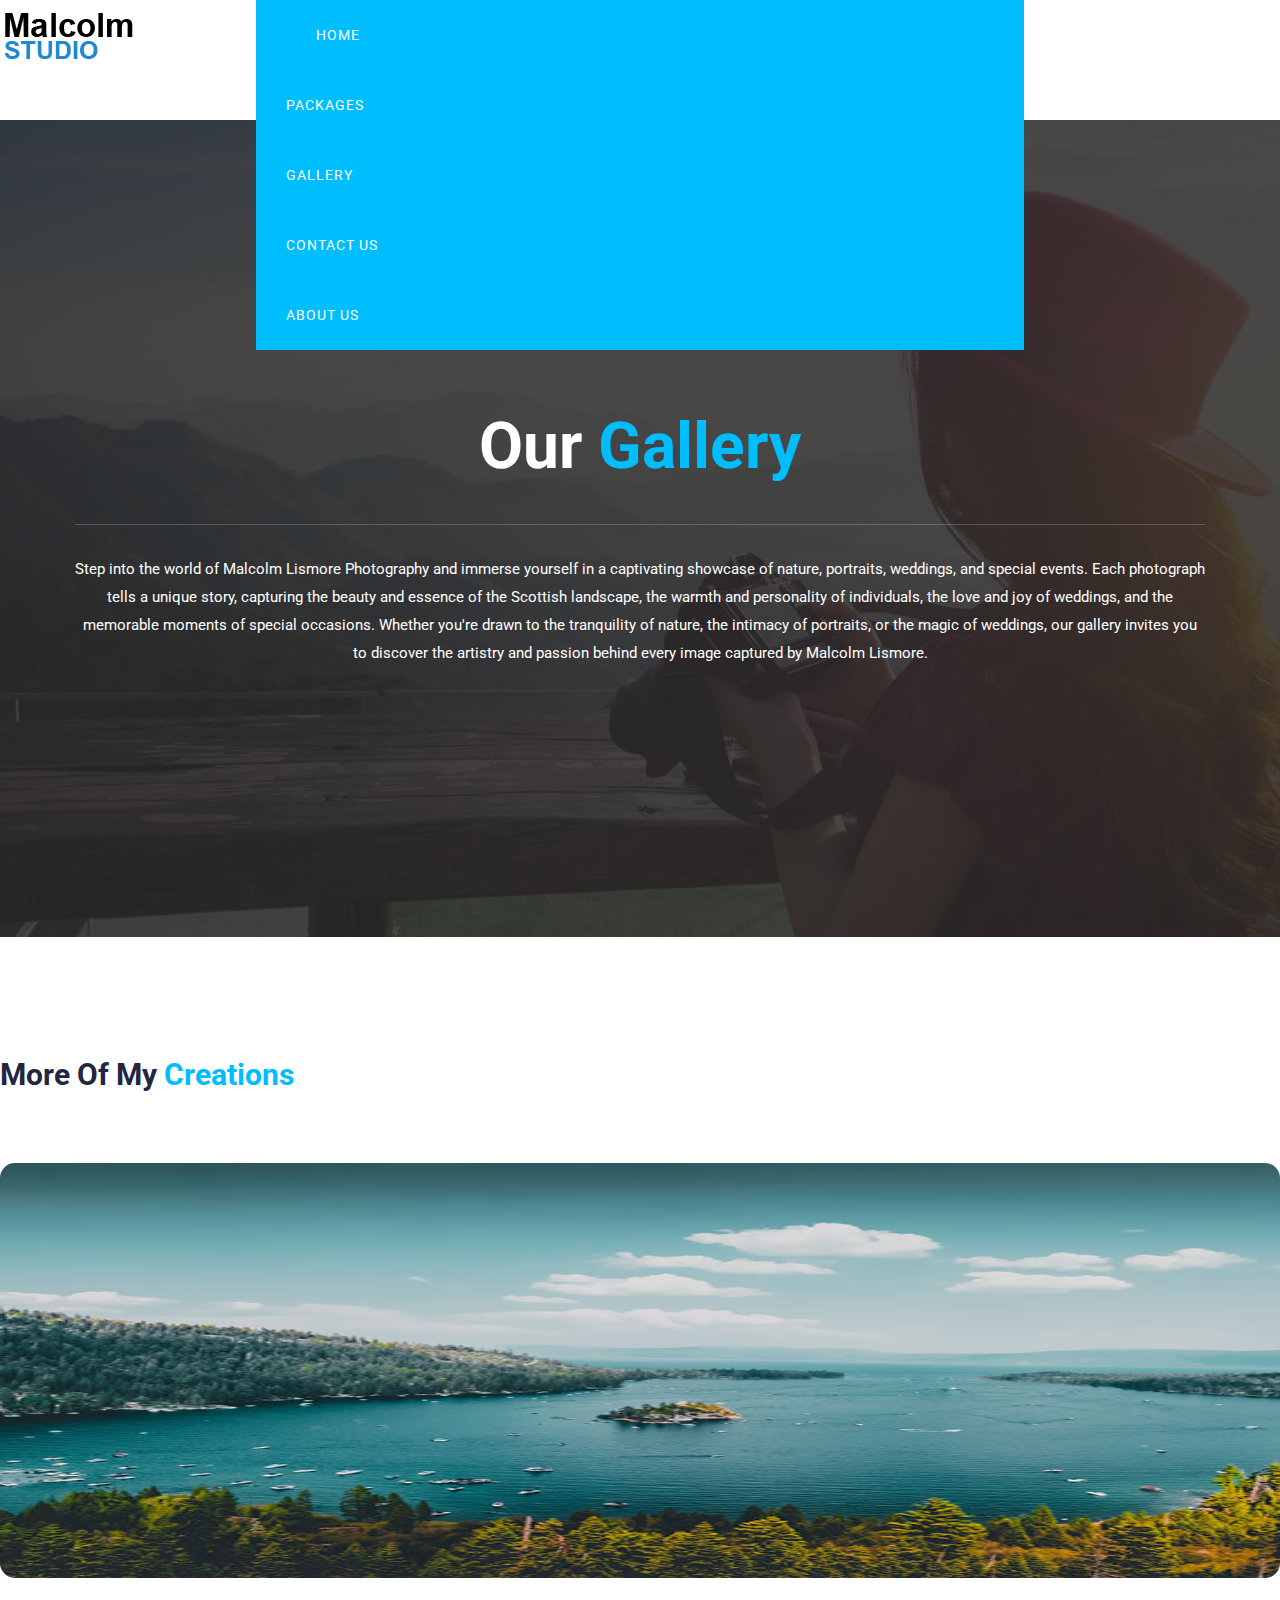
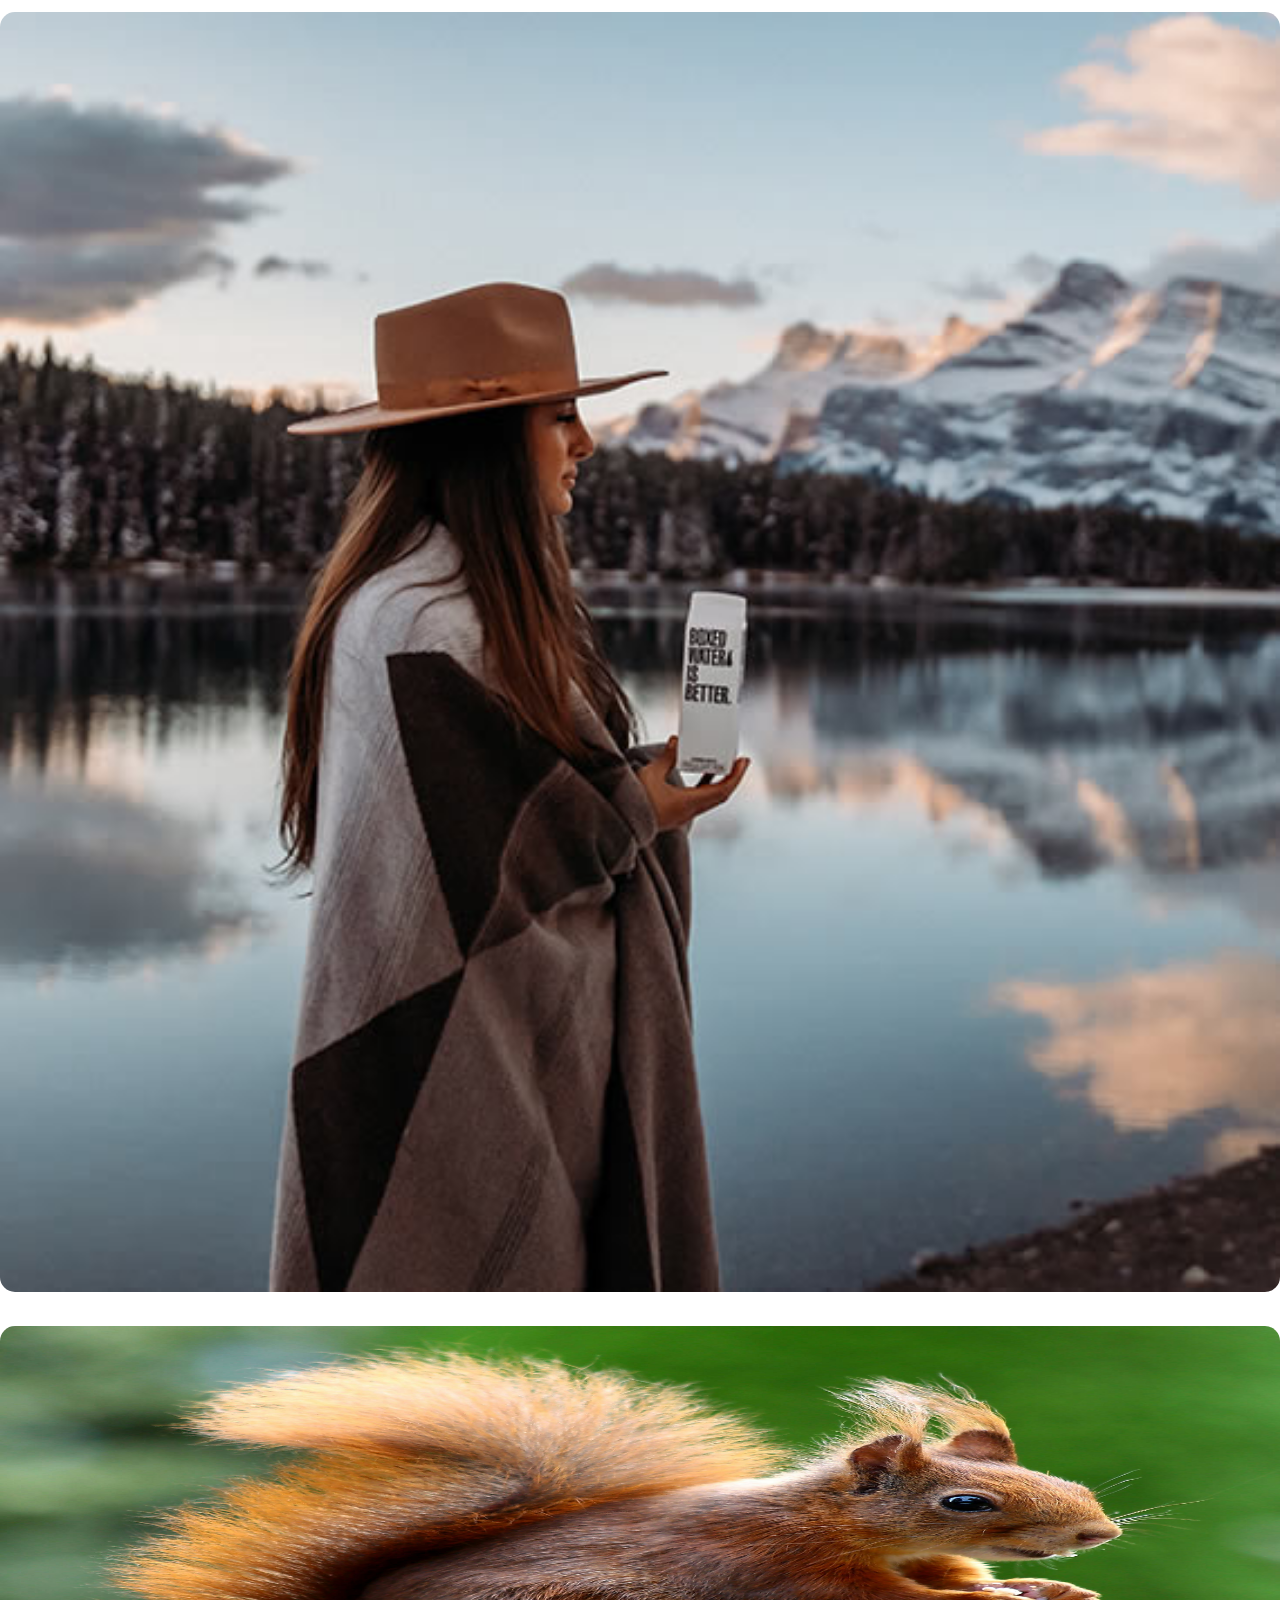
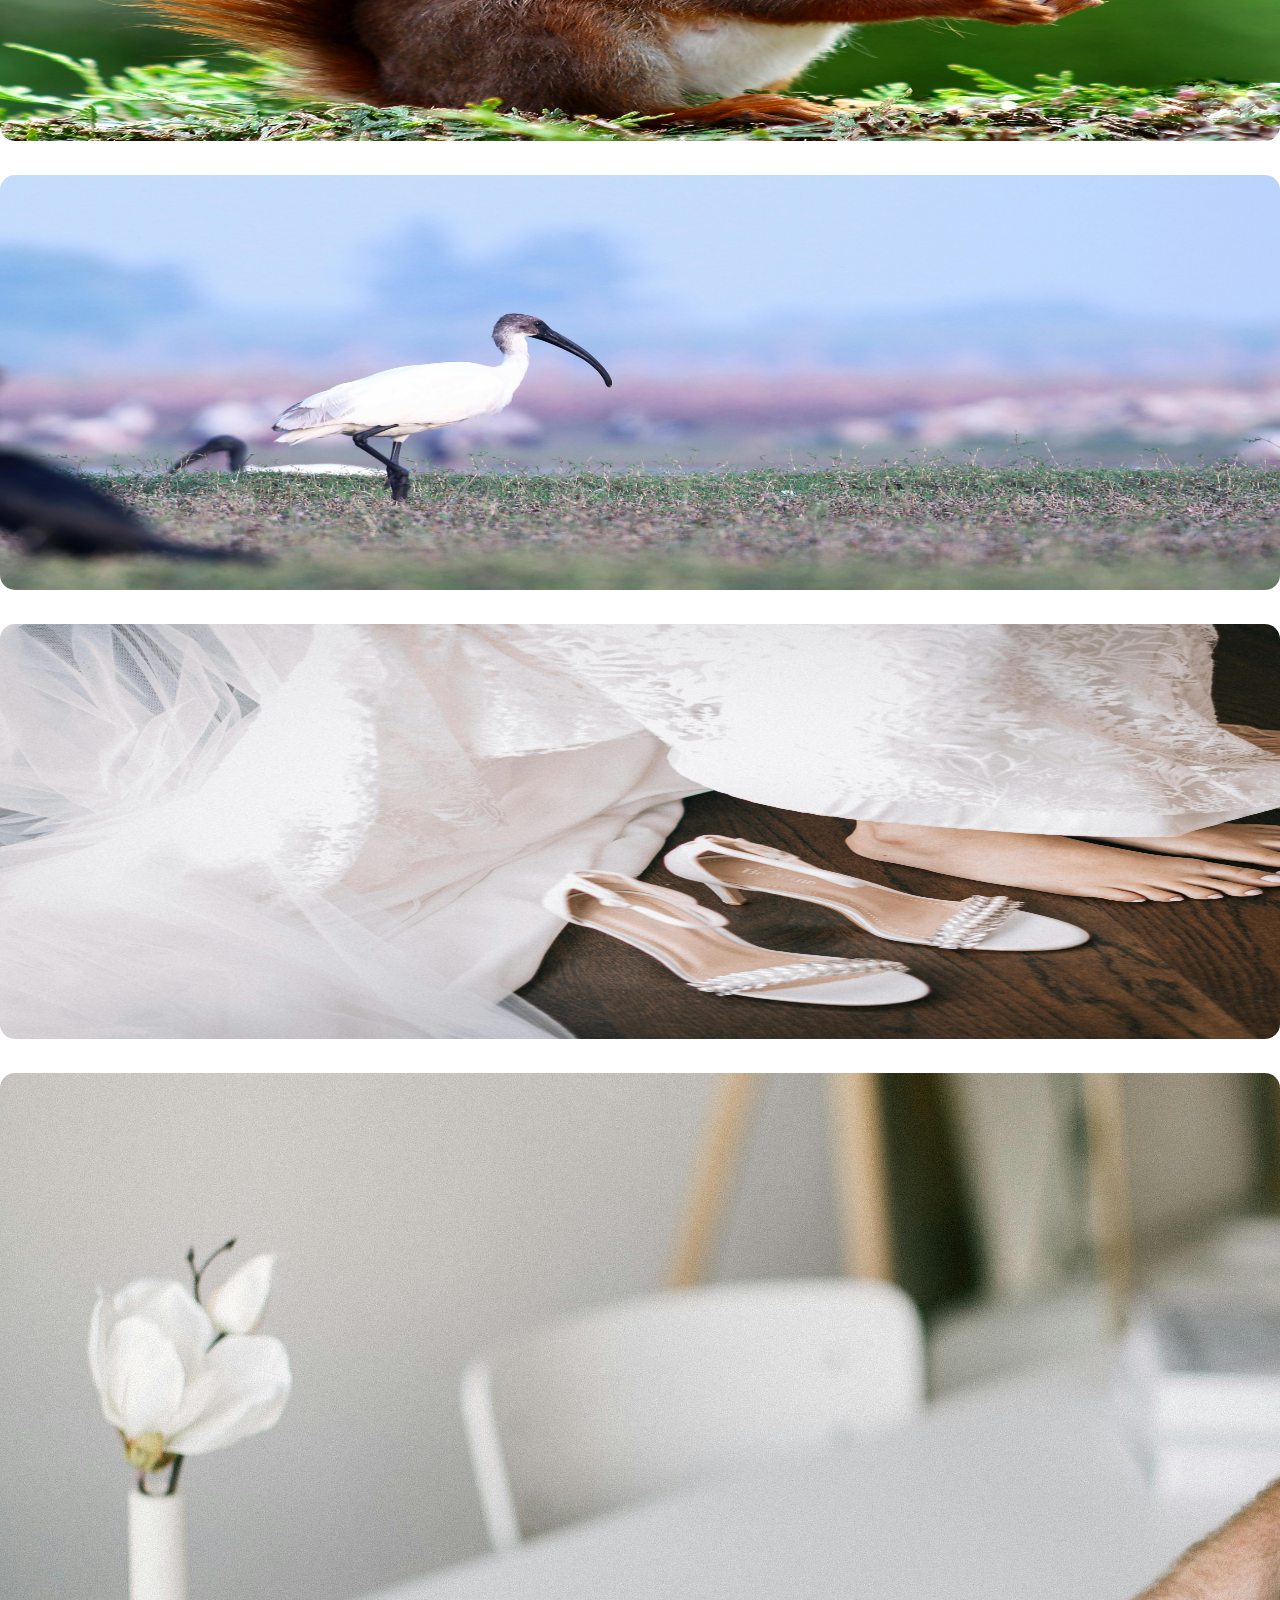
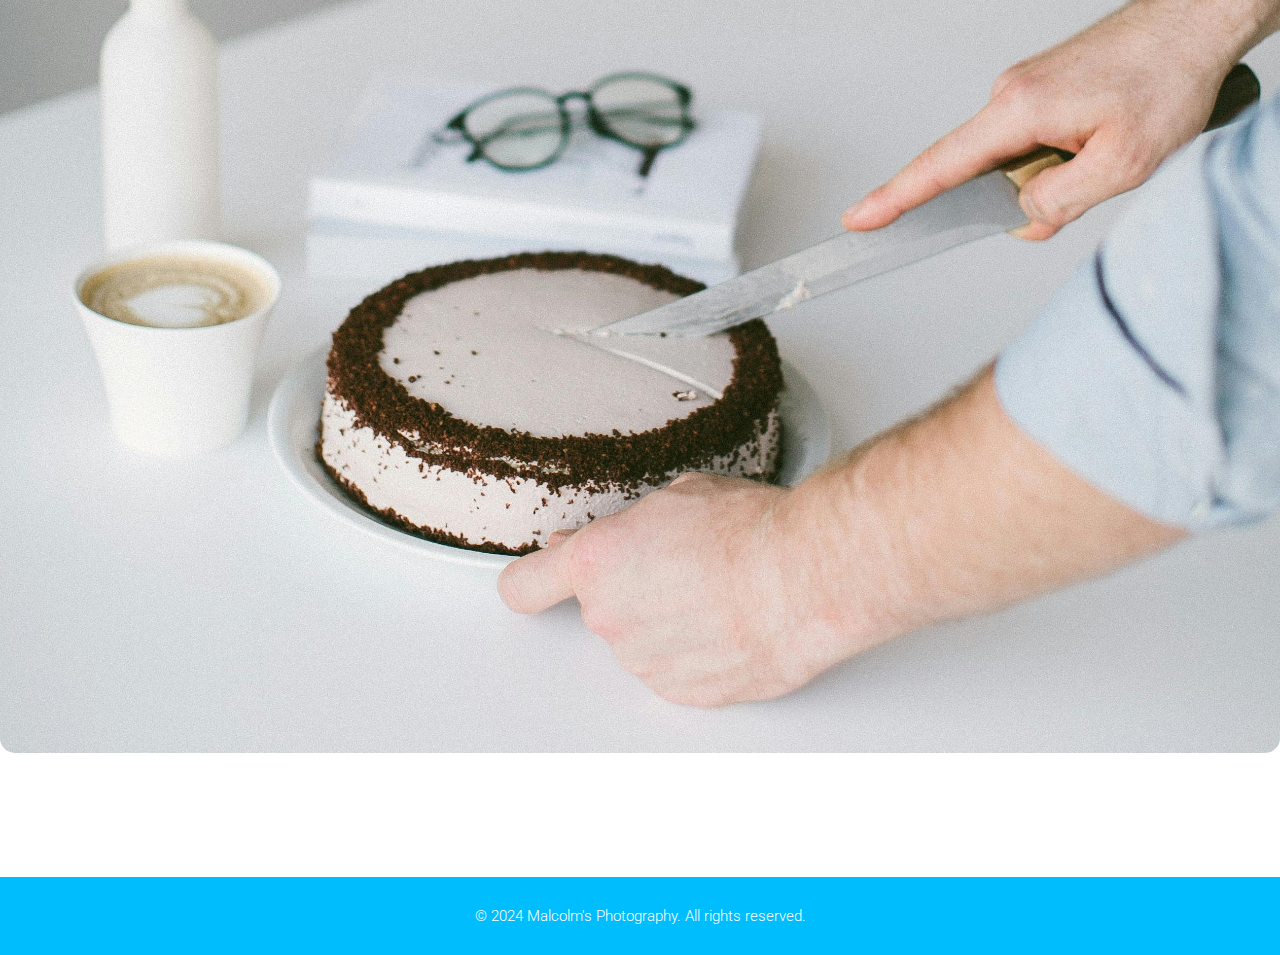
<file: gallery.html>
<!DOCTYPE html>
<html lang="en">

<head>
     <meta charset="utf-8">
     <meta name="viewport" content="width=device-width, initial-scale=1, shrink-to-fit=no">

     <link href="https://fonts.googleapis.com/css2?family=Roboto:wght@100;300;400;500;700;900&display=swap"
          rel="stylesheet">

     <title>Gallery</title>

     <!-- Bootstrap core CSS -->
     <link rel="stylesheet" href="https://cdn.jsdelivr.net/npm/bootstrap@5.3.2/dist/css/bootstrap.min.css"
          integrity="sha384-T3c6CoIi6uLrA9TneNEoa7RxnatzjcDSCmG1MXxSR1GAsXEV/Dwwykc2MPK8M2HN" crossorigin="anonymous">

     <!-- Font Awesome cdn -->
     <link rel="stylesheet" href="https://cdnjs.cloudflare.com/ajax/libs/font-awesome/4.7.0/css/font-awesome.min.css">

     <!-- Additional CSS Files -->
     <link rel="stylesheet" href="assets/css/styles.css">
</head>

<body>

     <!-- ***** Header Area Start ***** -->
     <header class="header-area header-sticky">
          <div class="container">
               <div class="row">
                    <div class="col-12">
                         <nav class="main-nav">
                              <!-- ***** Logo Start ***** -->
                              <a href="index.html" class="logo">
                                   <img src="assets/images/logo.png" alt="Malcolm Photography">
                              </a>
                              <!-- ***** Logo End ***** -->
                              <!-- ***** Menu Start ***** -->
                              <ul class="nav">
                                   <li><a href="index.html" class="active">Home</a></li>
                                   <li><a href="packages.html">Packages</a></li>
                                   <li><a href="gallery.html">Gallery</a></li>
                                   <li><a href="contactUs.php">Contact Us</a></li>
                                   <li><a href="about.html">About Us</a></li>
                              </ul>
                              <!-- ***** Menu End ***** -->
                         </nav>
                    </div>
               </div>
          </div>
     </header>


     <section>
          <div class="main-banner">
               <div class="container">
                    <div class="row">
                         <div class="col-lg-10 offset-lg-1">
                              <div class="header-text">
                                   <h2>Our <em>Gallery </em></h2>
                                   <p>Step into the world of Malcolm Lismore Photography and immerse yourself in a
                                        captivating showcase of nature, portraits, weddings, and special events. Each
                                        photograph tells a unique story, capturing the beauty and essence of the
                                        Scottish landscape, the warmth and personality of individuals, the love and joy
                                        of weddings, and the memorable moments of special occasions. Whether you're
                                        drawn to the tranquility of nature, the intimacy of portraits, or the magic of
                                        weddings, our gallery invites you to discover the artistry and passion behind
                                        every image captured by Malcolm Lismore.</p>
                              </div>
                         </div>
                    </div>
               </div>
          </div>
     </section>



     <section class="featured-contests">
          <div class="container">
               <div class="row">
                    <div class="col-lg-12">
                         <div class="section-heading text-center">

                              <h4>More of my <em></em> <em>Creations</em></h4>
                         </div>
                    </div>
                    <div class="col-lg-4">
                         <div class="item">
                              <div class="thumb">
                                   <img src="assets/images/featured-image-02.jpg" style="height: 415px;" alt="">
                                   <div class="hover-effect">
                                        <div class="content">

                                             <h4>Nature</h4>

                                             <div class="border-button">
                                                  <a href="nature.html">Explore Through Nature</a>
                                             </div>
                                        </div>
                                   </div>
                              </div>
                         </div>
                    </div>

                    <div class="col-lg-4">
                         <div class="item">
                              <div class="thumb">
                                   <img src="assets/images/featured-image-04.jpg" alt="">
                                   <div class="hover-effect">
                                        <div class="content">
                                             <h4>Potraits</h4>

                                             <div class="border-button">
                                                  <a href="protraits.html">Soulful Gazes and Timeless Smiles </a>
                                             </div>
                                        </div>
                                   </div>
                              </div>
                         </div>
                    </div>
                    <div class="col-lg-4">
                         <div class="item">
                              <div class="thumb">
                                   <img src="assets/images/wildlife/wildlife-10.jpg" style="height: 415px;" alt="">
                                   <div class="hover-effect">
                                        <div class="content">

                                             <h4>Wildlife</h4>

                                             <div class="border-button">
                                                  <a href="wildlife.html">Wildlife in Every Frame</a>
                                             </div>
                                        </div>
                                   </div>
                              </div>
                         </div>
                    </div>
               </div>

               <div class="row">

                    <div class="col-lg-4">
                         <div class="item">
                              <div class="thumb">
                                   <img src="assets/images/birds/bird-4.jpg" style="height: 415px;" alt="">
                                   <div class="hover-effect">
                                        <div class="content">

                                             <h4>Coastal Birds</h4>

                                             <div class="border-button">
                                                  <a href="coastalbirds.html">Nature's Tranquil Gems</a>
                                             </div>
                                        </div>
                                   </div>
                              </div>
                         </div>
                    </div>

                    <div class="col-lg-4">
                         <div class="item">
                              <div class="thumb">
                                   <img src="assets/images/weddings/wedding.jpg" style="height: 415px;" alt="">
                                   <div class="hover-effect">
                                        <div class="content">
                                             <h4>Weddings</h4>

                                             <div class="border-button">
                                                  <a href="weddings.html">Love in Full Bloom </a>
                                             </div>
                                        </div>
                                   </div>
                              </div>
                         </div>
                    </div>
                    <div class="col-lg-4">
                         <div class="item">
                              <div class="thumb">
                                   <img src="assets/images/special Events/event.jpg" alt="">
                                   <div class="hover-effect">
                                        <div class="content">

                                             <h4>Other Events</h4>

                                             <div class="border-button">
                                                  <a href="specialEvents.html">Life's Best Moments: Here's to Yours!</a>
                                             </div>
                                        </div>
                                   </div>
                              </div>
                         </div>
                    </div>
               </div>
          </div>
     </section>

     <footer>
          <div class="container">
               <div class="row">
                    <div class="col-lg-12">
                         <p>© 2024 Malcolm's Photography. All rights reserved.

                         </p>
                    </div>
               </div>
          </div>
     </footer>

     <!-- Scripts -->
     <!-- Bootstrap core JavaScript -->
     <script src="https://ajax.googleapis.com/ajax/libs/jquery/3.5.1/jquery.min.js"></script>
     <script src="https://cdnjs.cloudflare.com/ajax/libs/popper.js/1.16.0/umd/popper.min.js"></script>
     <script src="https://maxcdn.bootstrapcdn.com/bootstrap/4.5.2/js/bootstrap.min.js"></script>
</body>

</html>
</file>
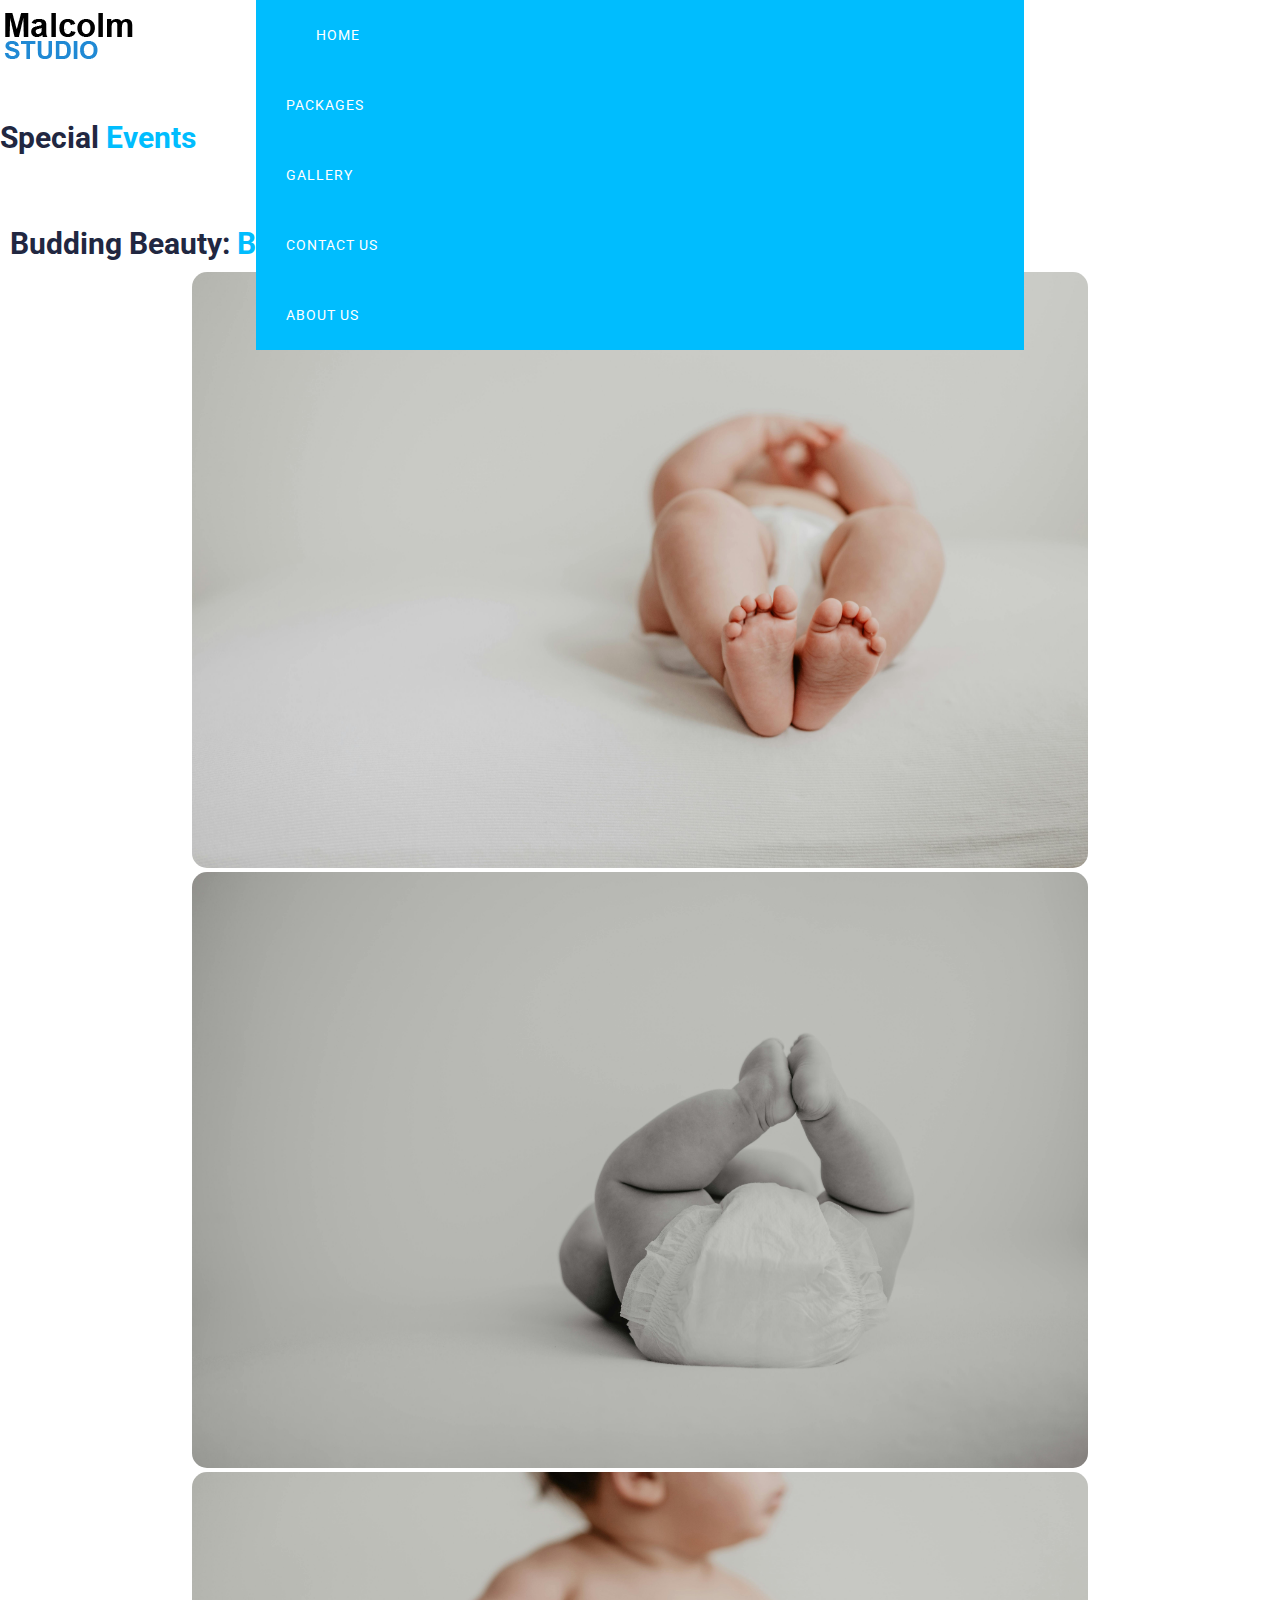
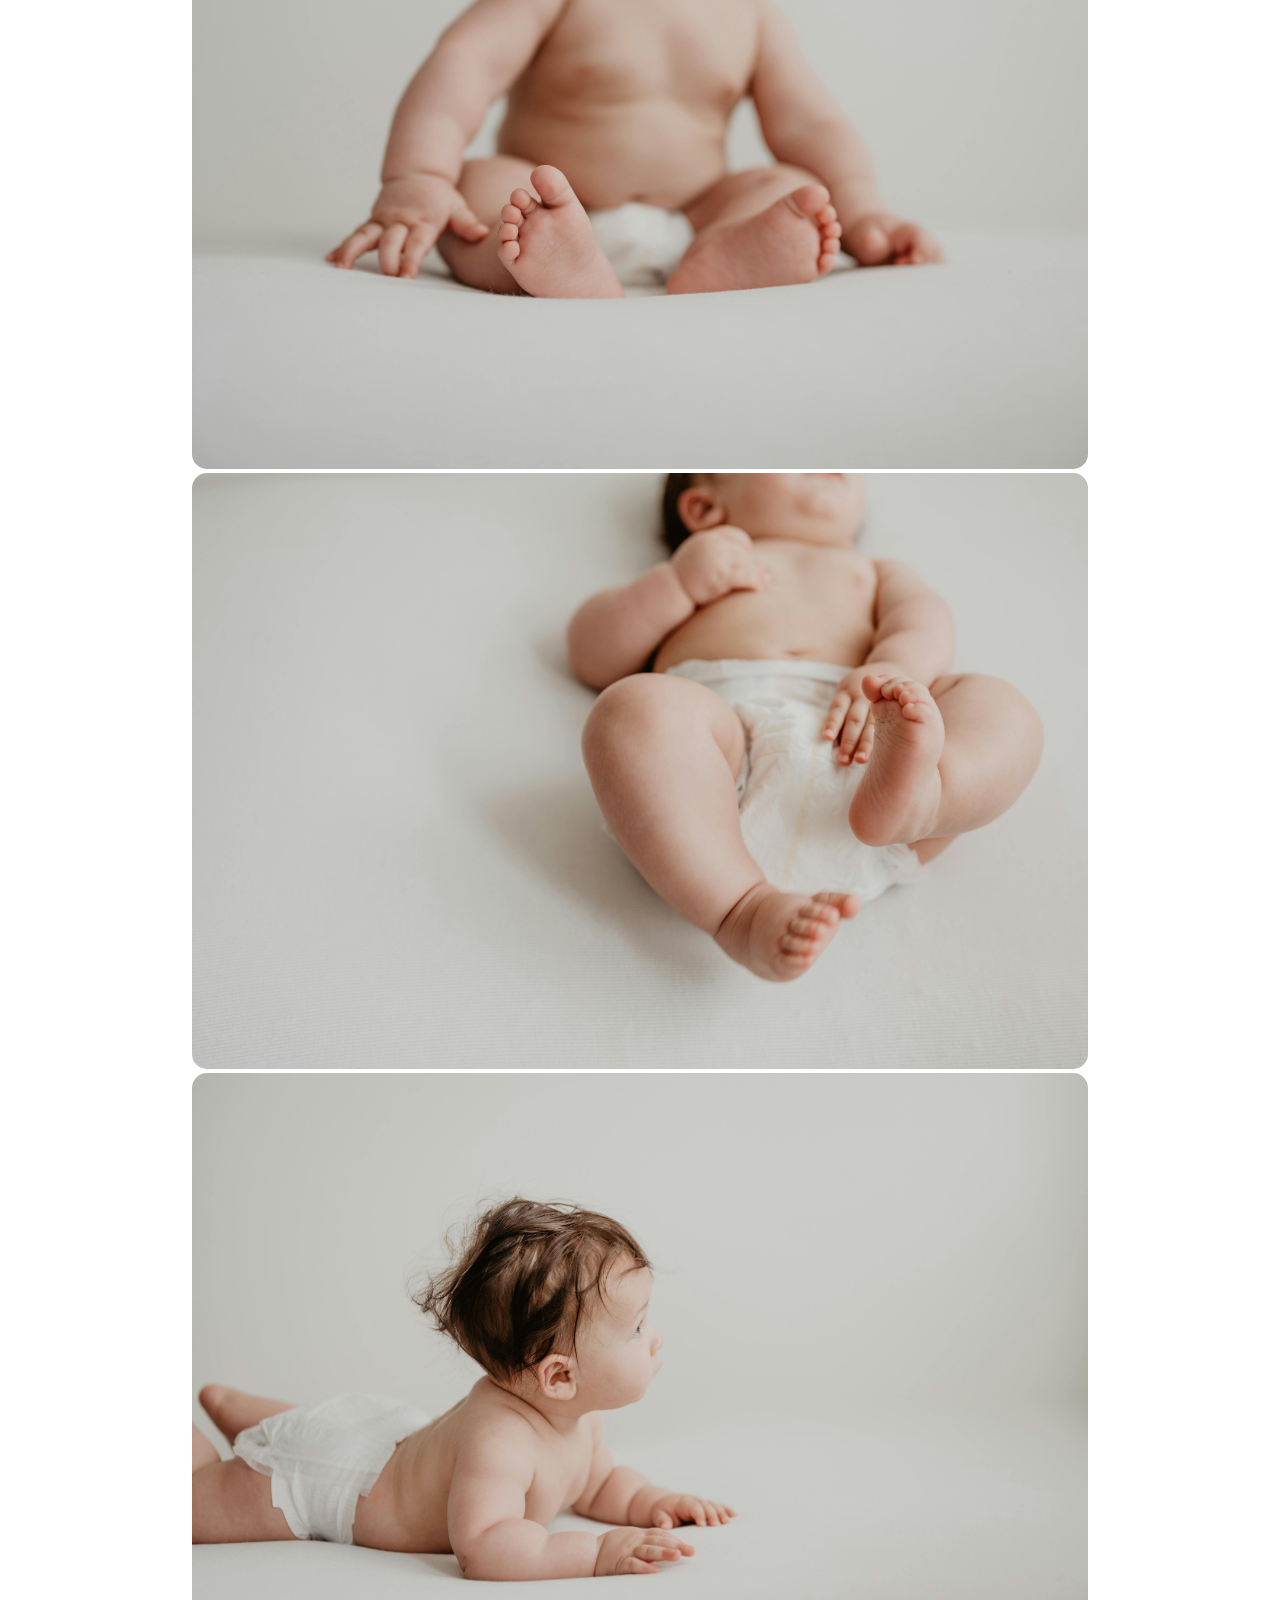
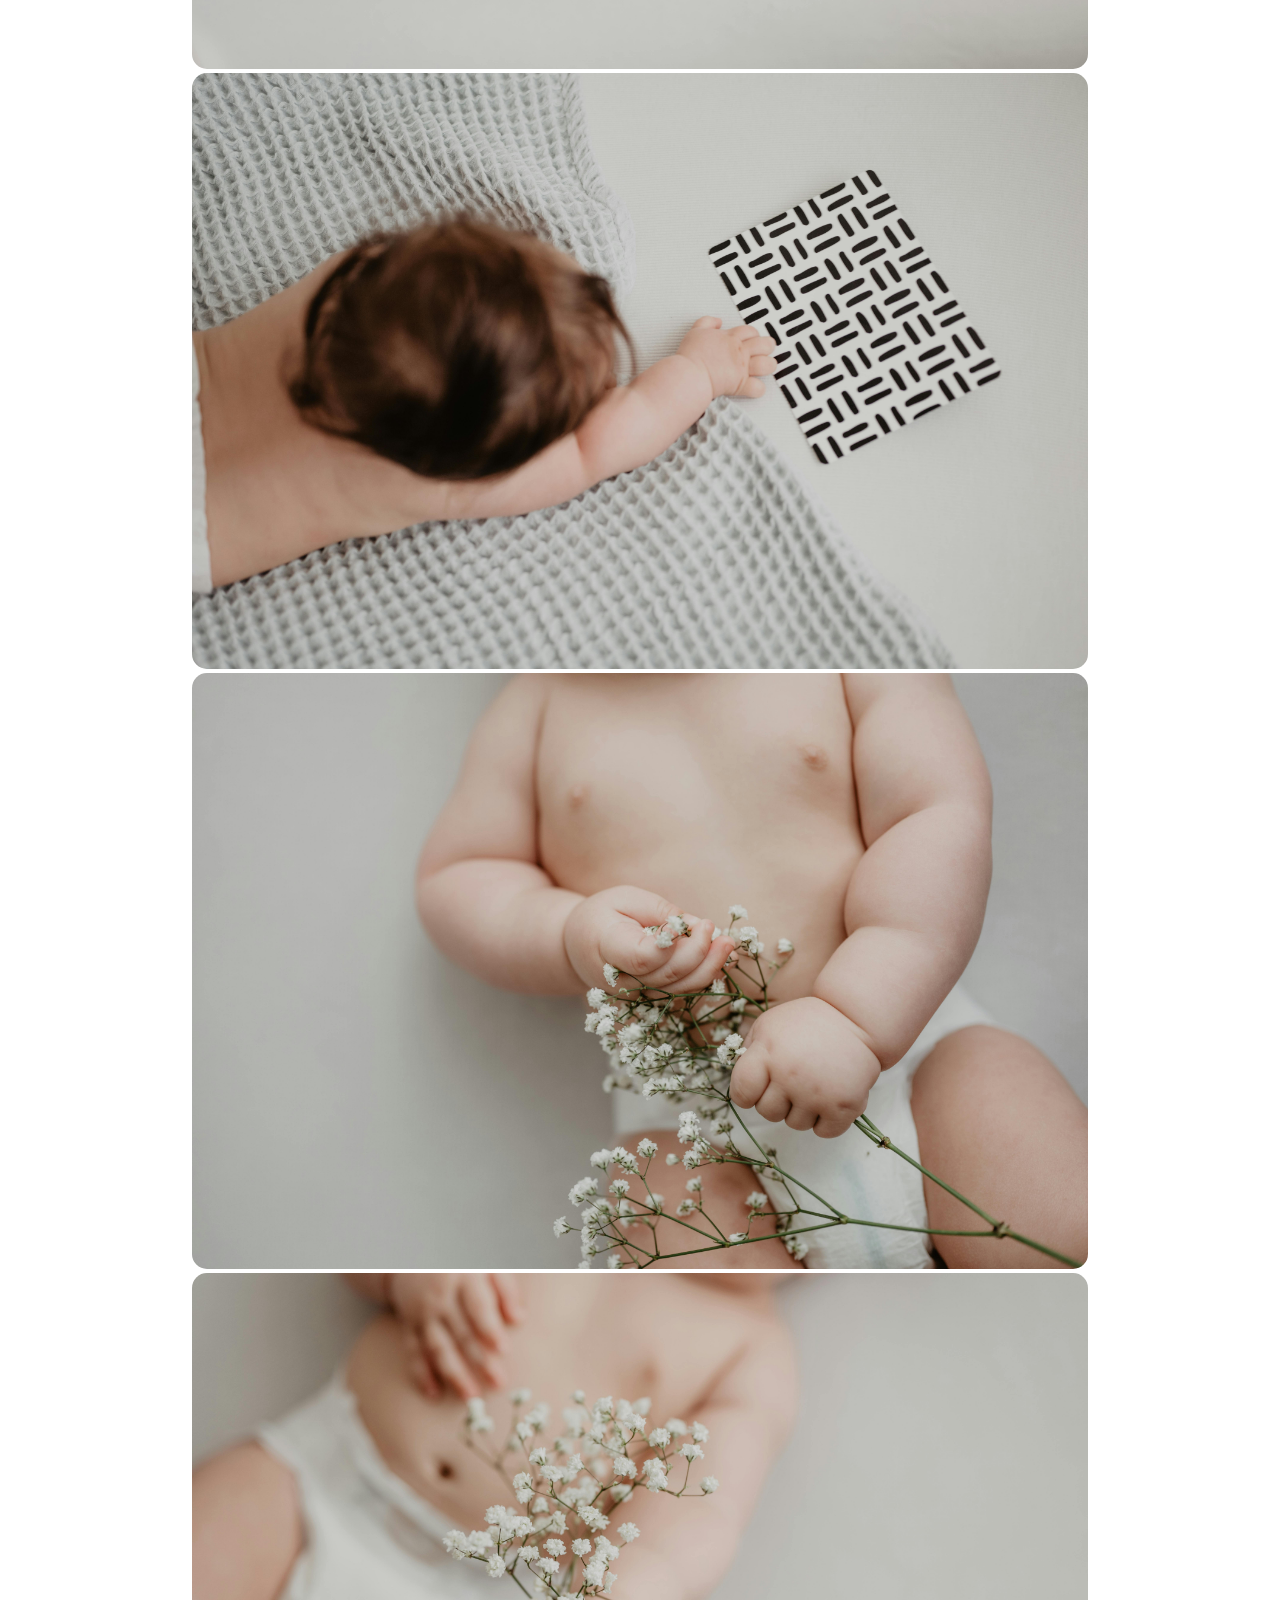
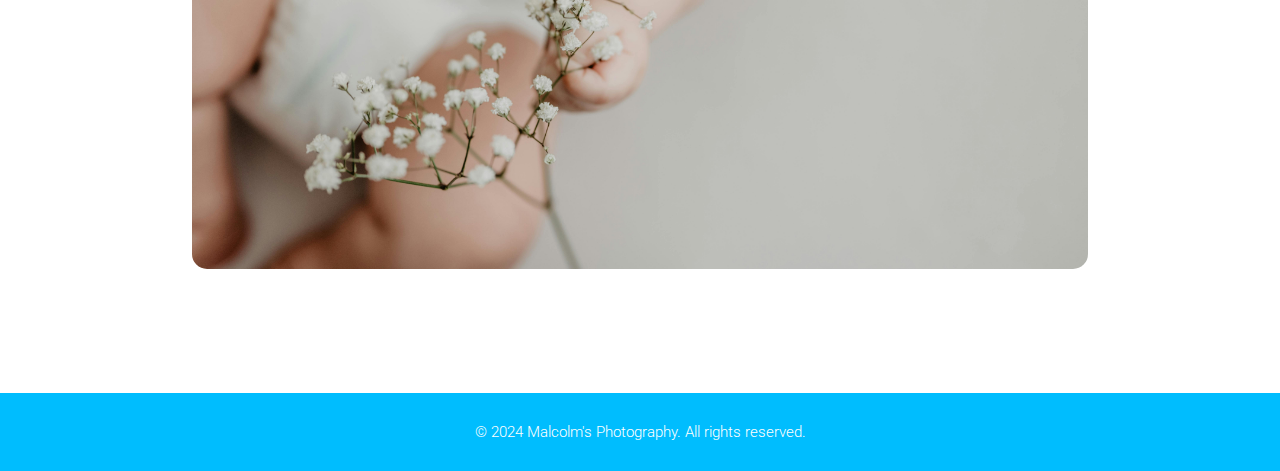
<file: specialEvents.html>
<!DOCTYPE html>
<html lang="en">

<head>
    <meta charset="utf-8">
    <meta name="viewport" content="width=device-width, initial-scale=1, shrink-to-fit=no">

    <link href="https://fonts.googleapis.com/css2?family=Roboto:wght@100;300;400;500;700;900&display=swap"
        rel="stylesheet">

    <title>Special Events</title>

    <!-- Bootstrap core CSS -->
    <link rel="stylesheet" href="https://cdn.jsdelivr.net/npm/bootstrap@5.3.2/dist/css/bootstrap.min.css"
        integrity="sha384-T3c6CoIi6uLrA9TneNEoa7RxnatzjcDSCmG1MXxSR1GAsXEV/Dwwykc2MPK8M2HN" crossorigin="anonymous">

    <!-- Font Awesome cdn -->
    <link rel="stylesheet" href="https://cdnjs.cloudflare.com/ajax/libs/font-awesome/4.7.0/css/font-awesome.min.css">

    <!-- Additional CSS Files -->
    <link rel="stylesheet" href="assets/css/styles.css">


    <style>
        /* Adjust size of carousel */
        #carouselExample1 {
            width: 70%;
            margin: auto;
            margin-bottom: 50px;
        }

        .carousel-item img {
            border-radius: 15px;
            /* Adjust the value as needed */
        }

        .container-home {
            display: flex;
        }

        .box {
            flex: 1;
            border: 1px solid #ccc;
            padding: 20px;
            margin: 10px;
        }
    </style>
</head>

<body>

    <!-- ***** Header Area Start ***** -->
    <header class="header-area header-sticky">
        <div class="container">
            <div class="row">
                <div class="col-12">
                    <nav class="main-nav">
                        <!-- ***** Logo Start ***** -->
                        <a href="index.html" class="logo">
                            <img src="assets/images/logo.png" alt="Malcolm Photography">
                        </a>
                        <!-- ***** Logo End ***** -->
                        <!-- ***** Menu Start ***** -->
                        <ul class="nav">
                            <li><a href="index.html" class="active">Home</a></li>
                            <li><a href="packages.html">Packages</a></li>
                            <li><a href="gallery.html">Gallery</a></li>
                            <li><a href="contactUs.php">Contact Us</a></li>
                            <li><a href="about.html">About Us</a></li>
                        </ul>
                        <!-- ***** Menu End ***** -->
                    </nav>
                </div>
            </div>
        </div>
    </header>


    <section class="featured-contests">
        <div class="container">
            <div class="row">
                <div class="col-lg-12">
                    <div class="section-heading text-center">
                        <h4>Special <em>Events</em> </h4>
                    </div>
                </div>

                <div class="col-lg-12">
                    <div class="section-heading text-center" style="margin: 10px;">
                        <h4>Budding Beauty: <em>Baby's First Clicks</em> </h4>
                    </div>
                    <div id="carouselExample1" class="carousel slide" data-ride="carousel">

                        <!-- Slides -->
                        <div class="carousel-inner">
                            <div class="carousel-item active ">
                                <img src="assets/images/special Events/Baby/1.jpg" alt="First slide">
                            </div>
                            <div class="carousel-item ">
                                <img src="assets/images/special Events/Baby/2.jpg" alt="First slide">
                            </div>
                            <div class="carousel-item ">
                                <img src="assets/images/special Events/Baby/3.jpg" alt="First slide">
                            </div>
                            <div class="carousel-item ">
                                <img src="assets/images/special Events/Baby/4.jpg" alt="First slide">
                            </div>
                            <div class="carousel-item ">
                                <img src="assets/images/special Events/Baby/6.jpg" alt="First slide">
                            </div>
                            <div class="carousel-item ">
                                <img src="assets/images/special Events/Baby/7.jpg" alt="First slide">
                            </div>
                            <div class="carousel-item ">
                                <img src="assets/images/special Events/Baby/8.jpg" alt="First slide">
                            </div>
                            <div class="carousel-item ">
                                <img src="assets/images/special Events/Baby/10.jpg" alt="First slide">
                            </div>


                        </div>

                        <!-- Controls -->
                        <a class="carousel-control-prev" href="#carouselExample1" role="button" data-slide="prev">
                            <span class="carousel-control-prev-icon" aria-hidden="true"></span>
                            <span class="sr-only">Previous</span>
                        </a>
                        <a class="carousel-control-next" href="#carouselExample1" role="button" data-slide="next">
                            <span class="carousel-control-next-icon" aria-hidden="true"></span>
                            <span class="sr-only">Next</span>
                        </a>
                    </div>
                </div>
            </div>
        </div>
    </section>


    <footer>
        <div class="container">
            <div class="row">
                <div class="col-lg-12">
                    <p>© 2024 Malcolm's Photography. All rights reserved.

                    </p>
                </div>
            </div>
        </div>
    </footer>

    <!-- Scripts -->
    <!-- Bootstrap core JavaScript -->
    <script src="https://ajax.googleapis.com/ajax/libs/jquery/3.5.1/jquery.min.js"></script>
    <script src="https://cdnjs.cloudflare.com/ajax/libs/popper.js/1.16.0/umd/popper.min.js"></script>
    <script src="https://maxcdn.bootstrapcdn.com/bootstrap/4.5.2/js/bootstrap.min.js"></script>
</body>

</html>
</file>
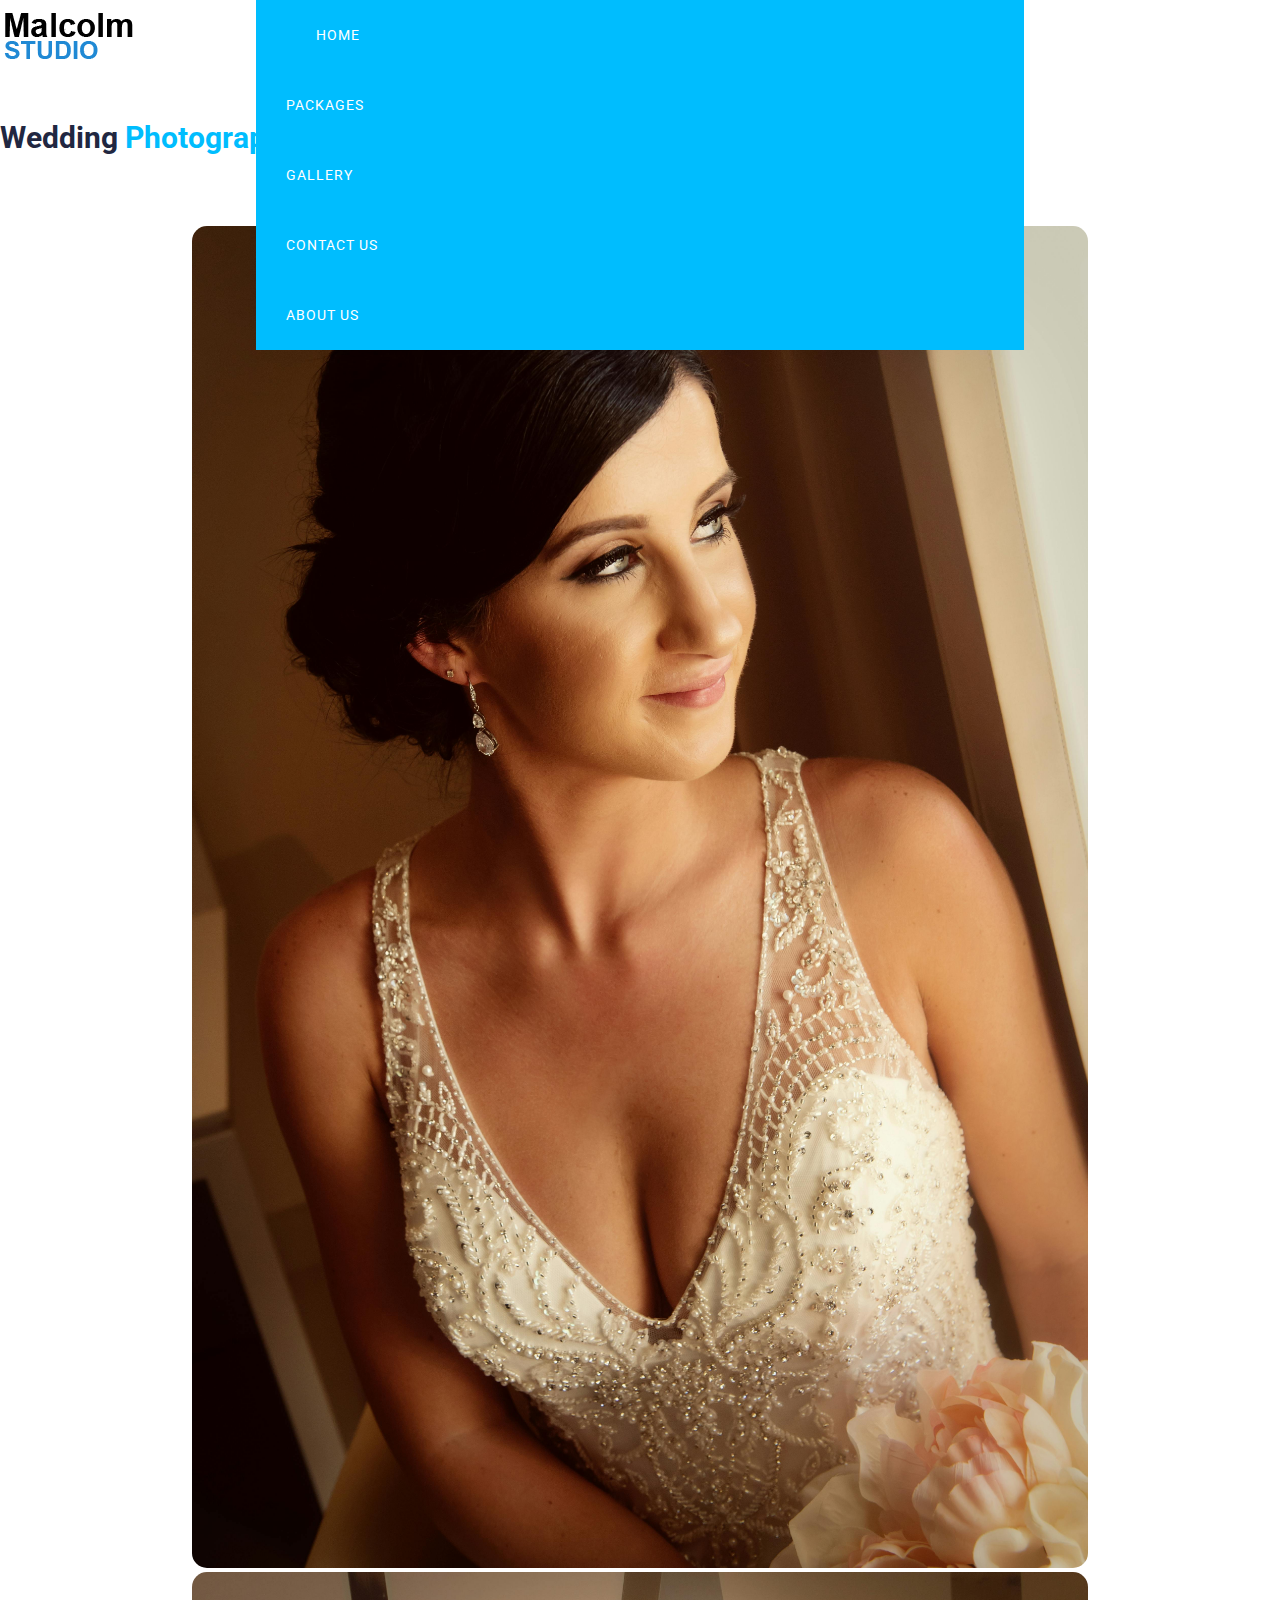
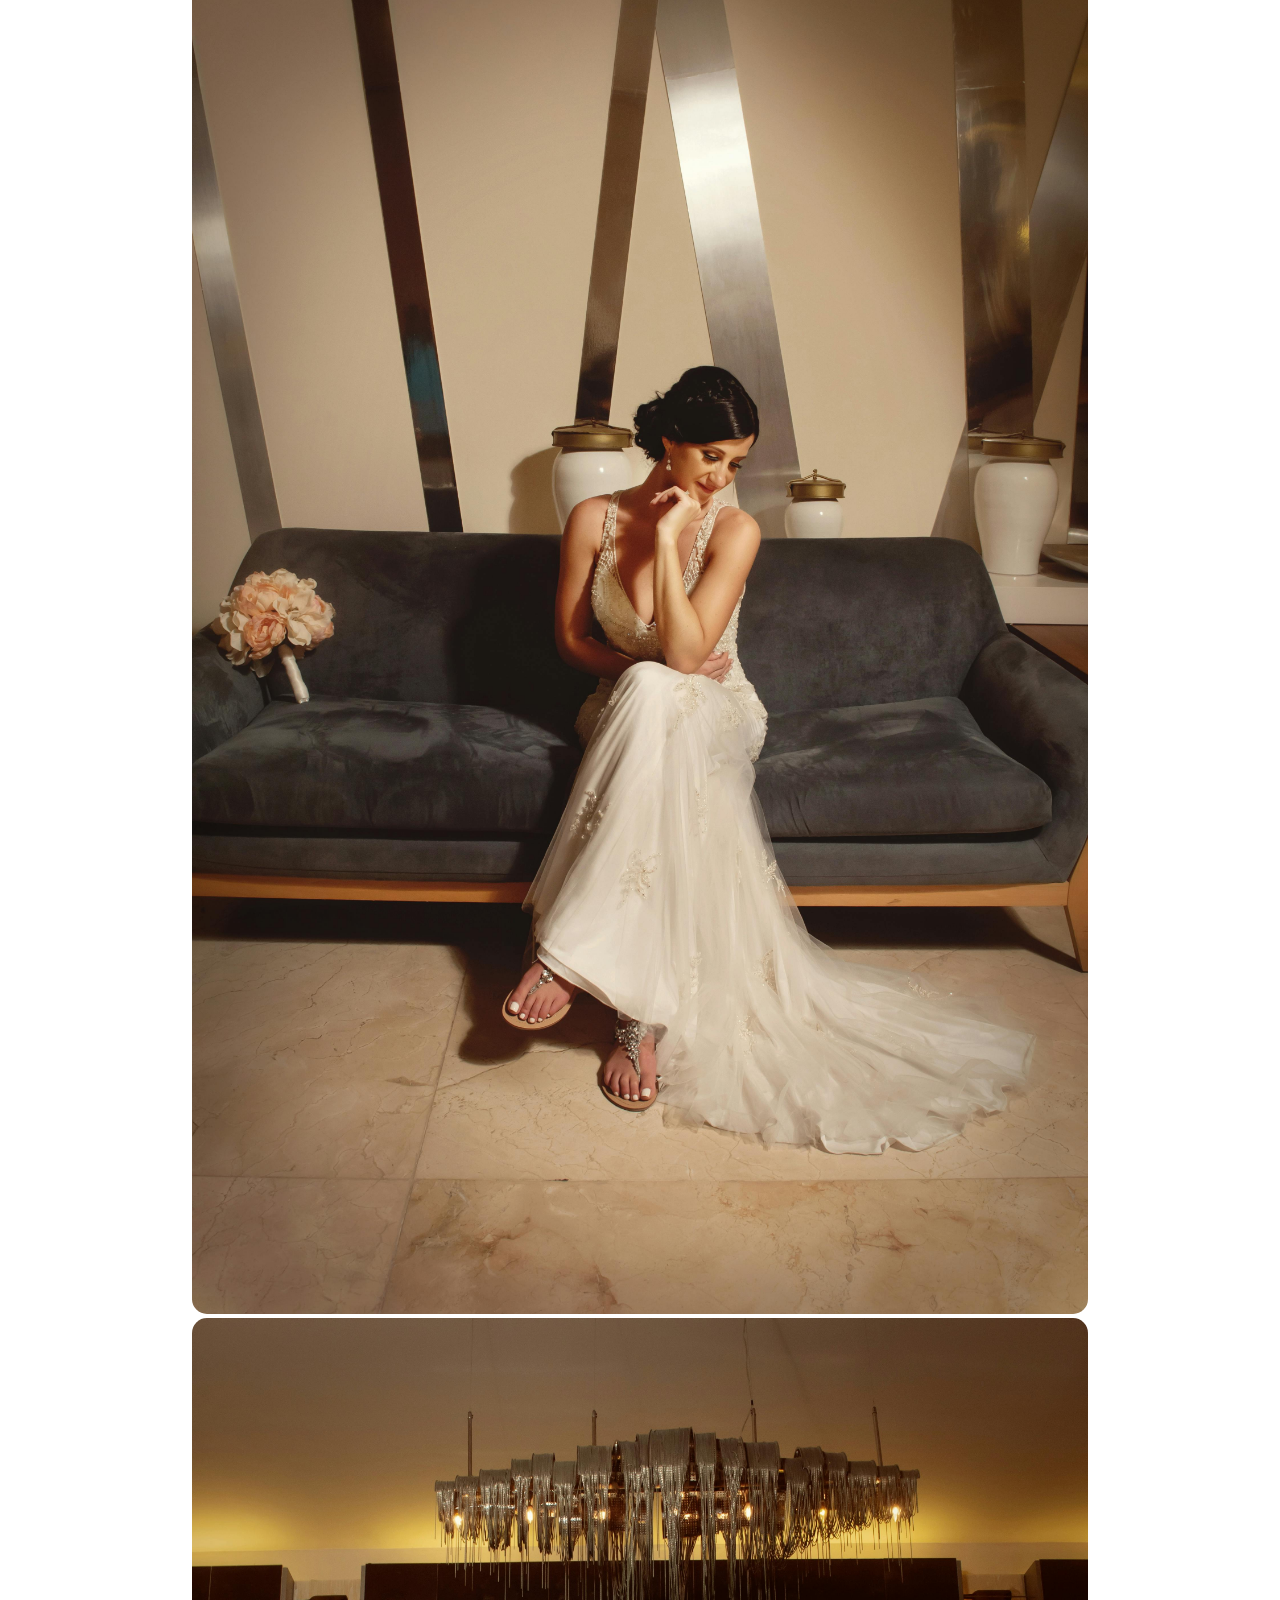
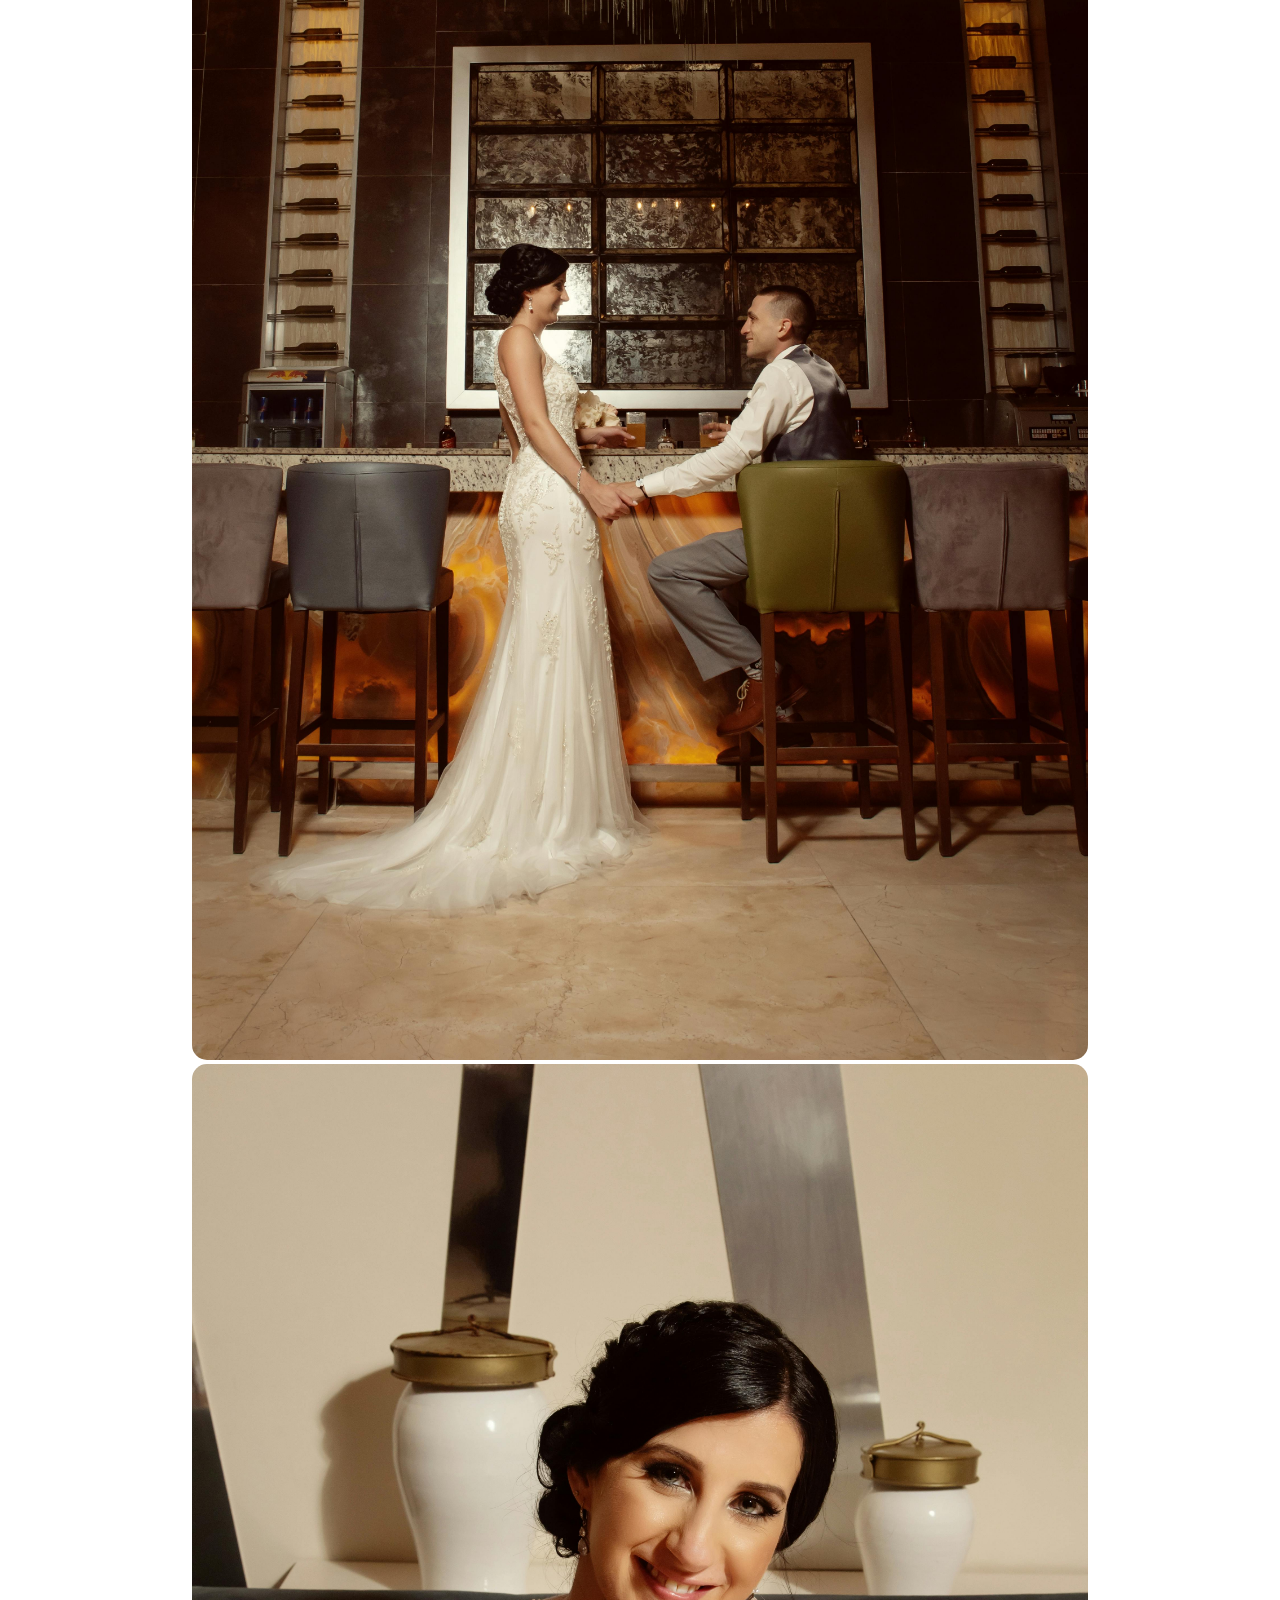
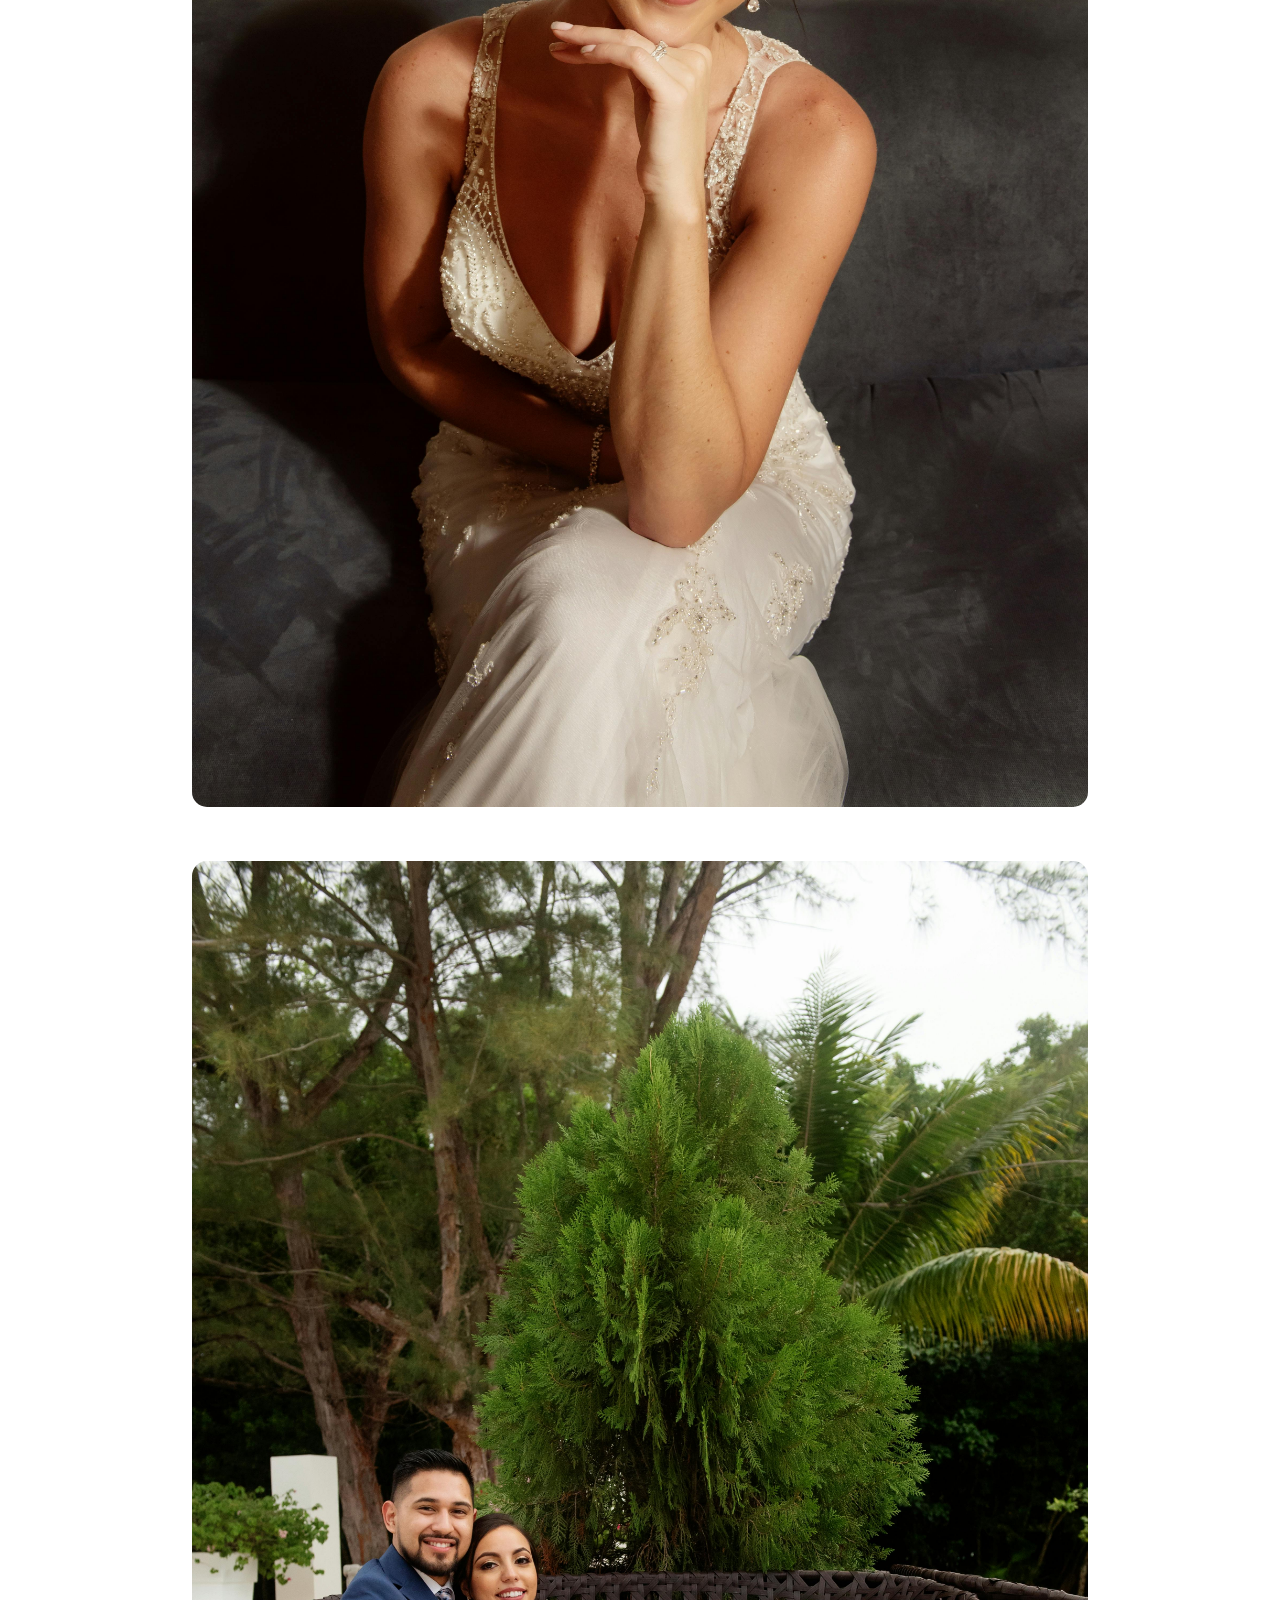
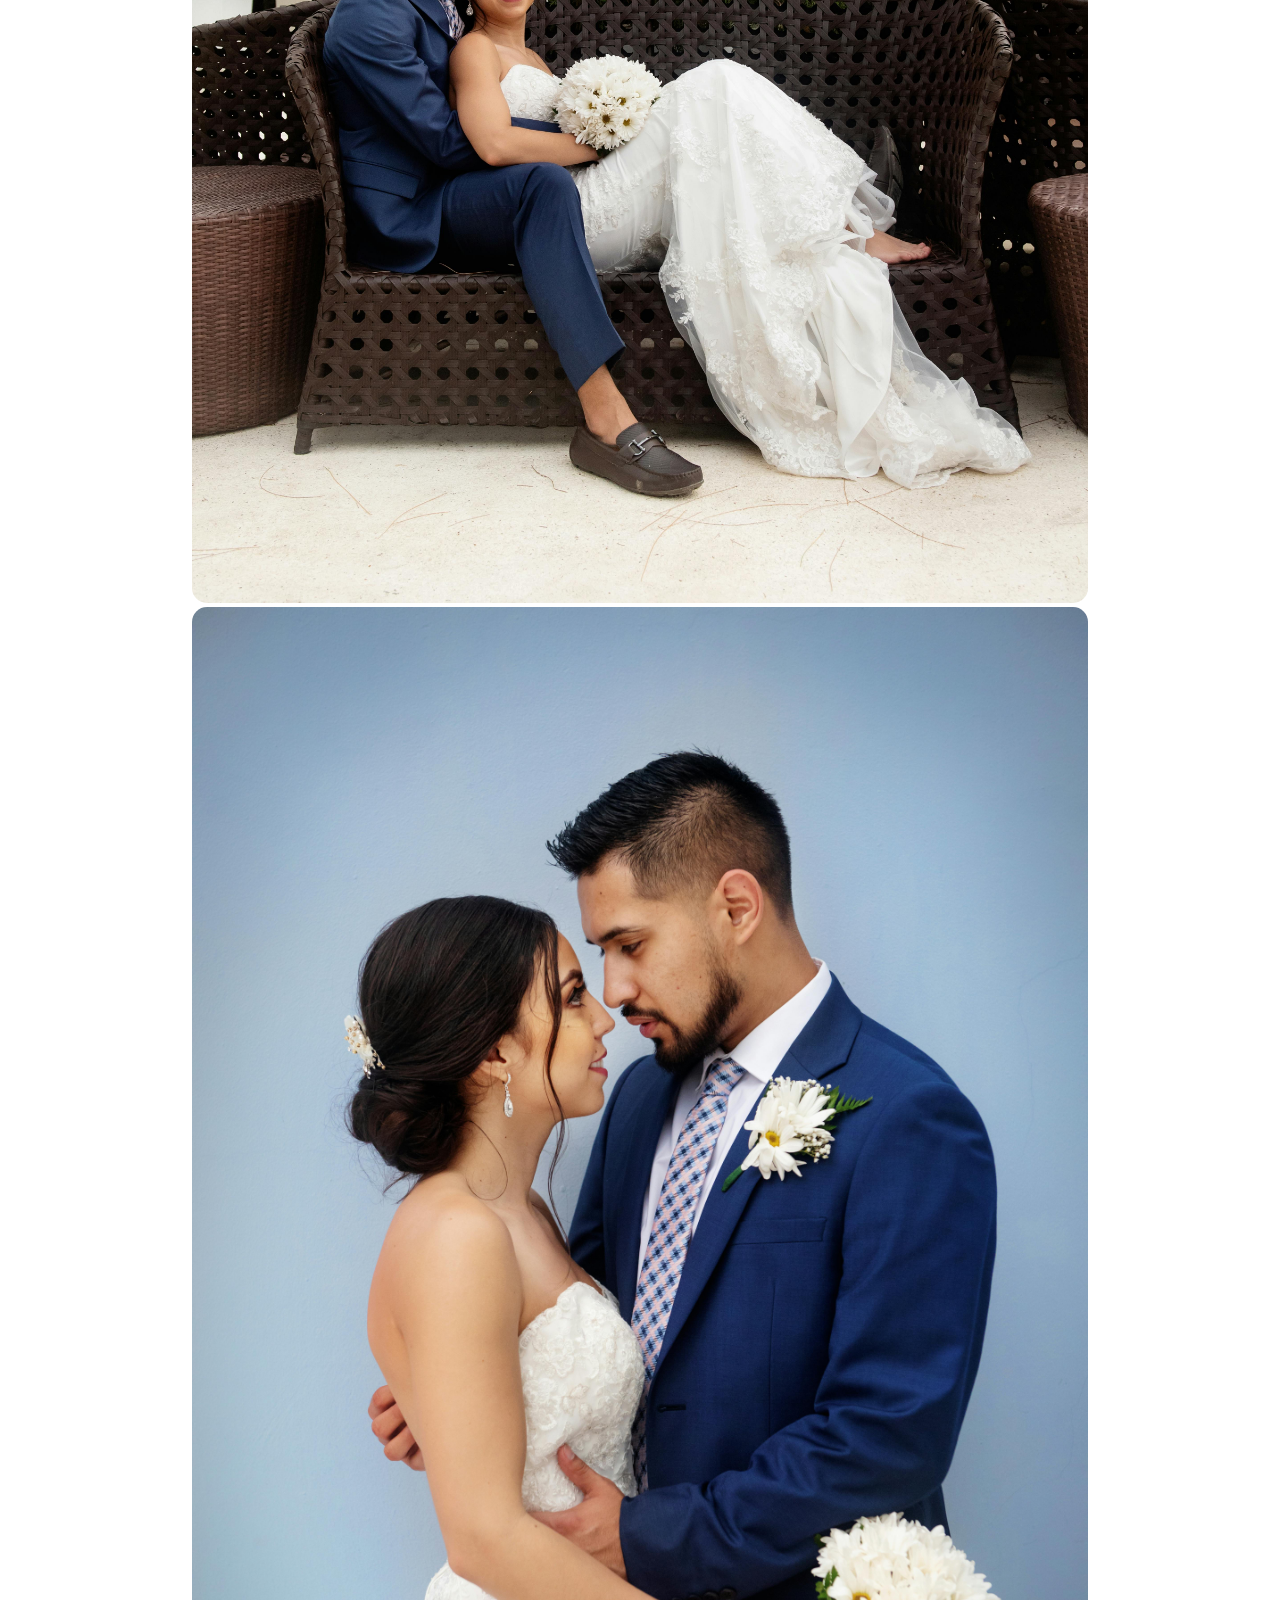
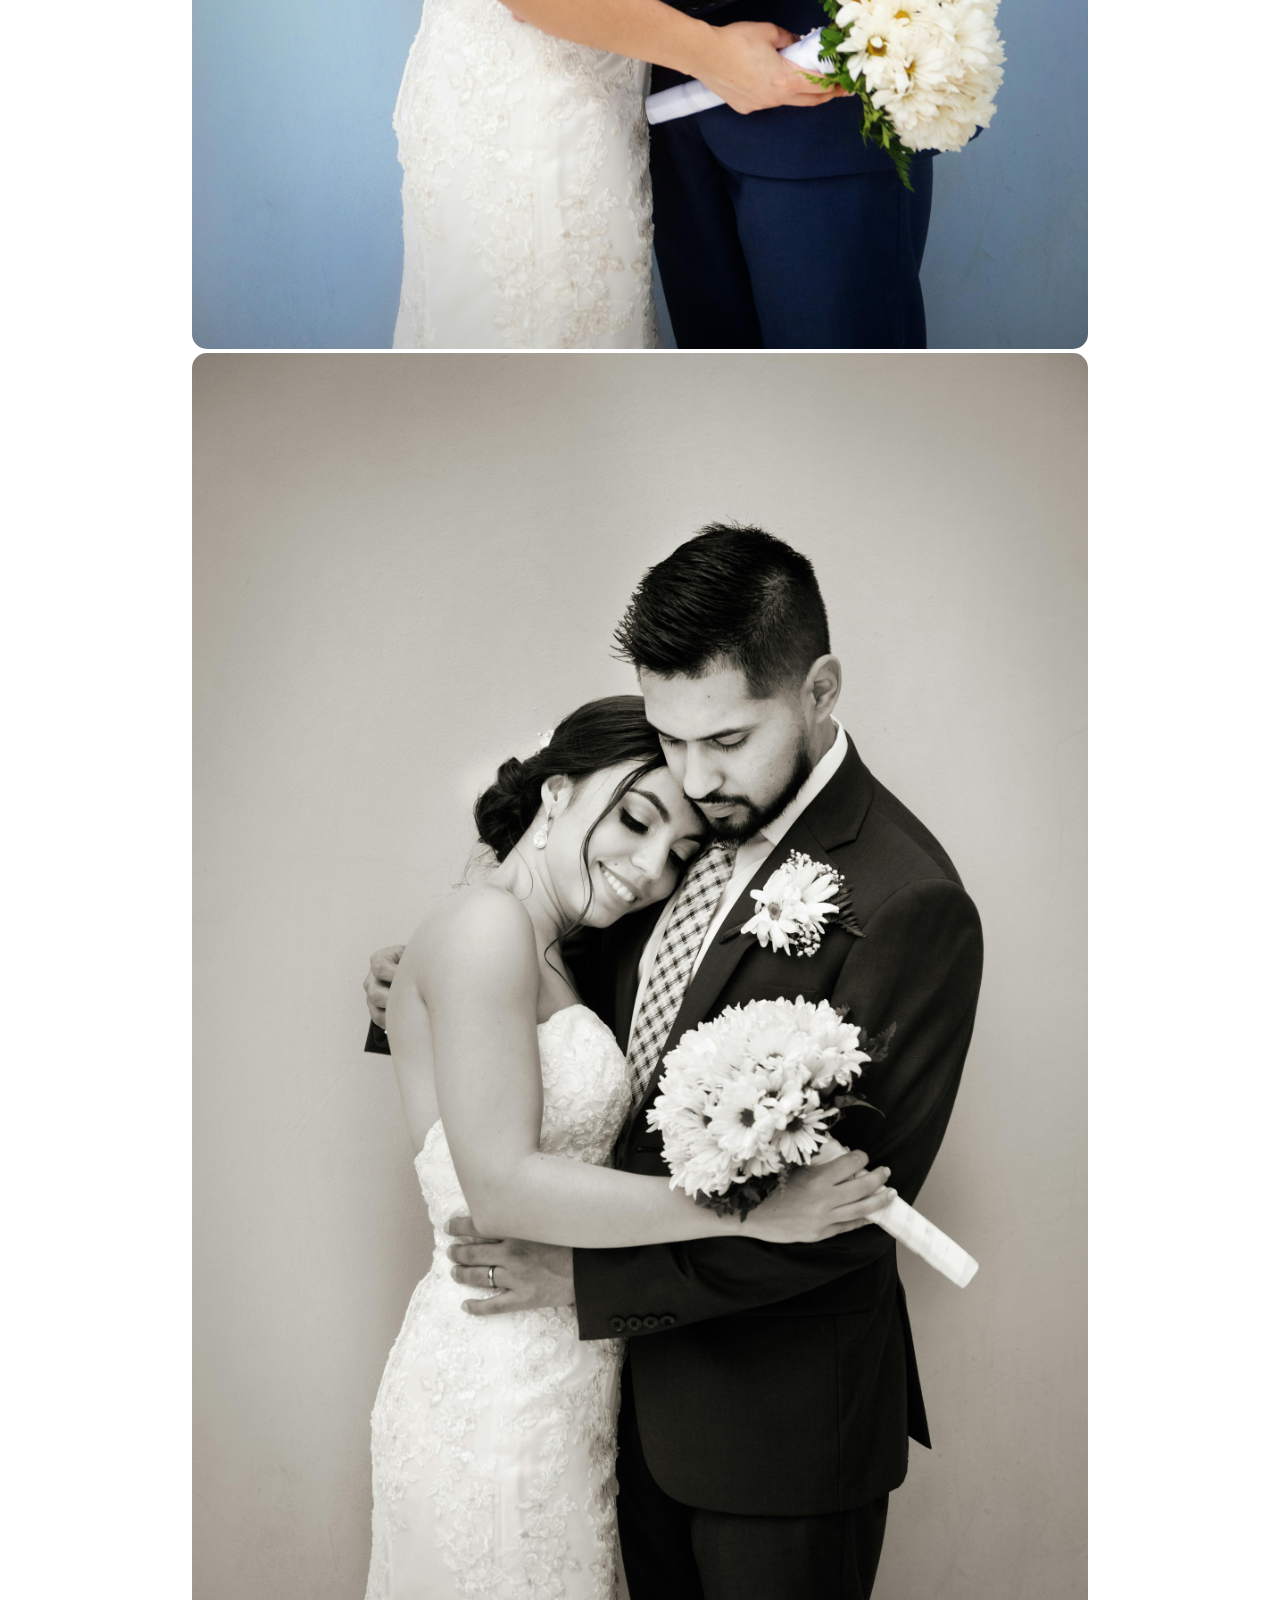
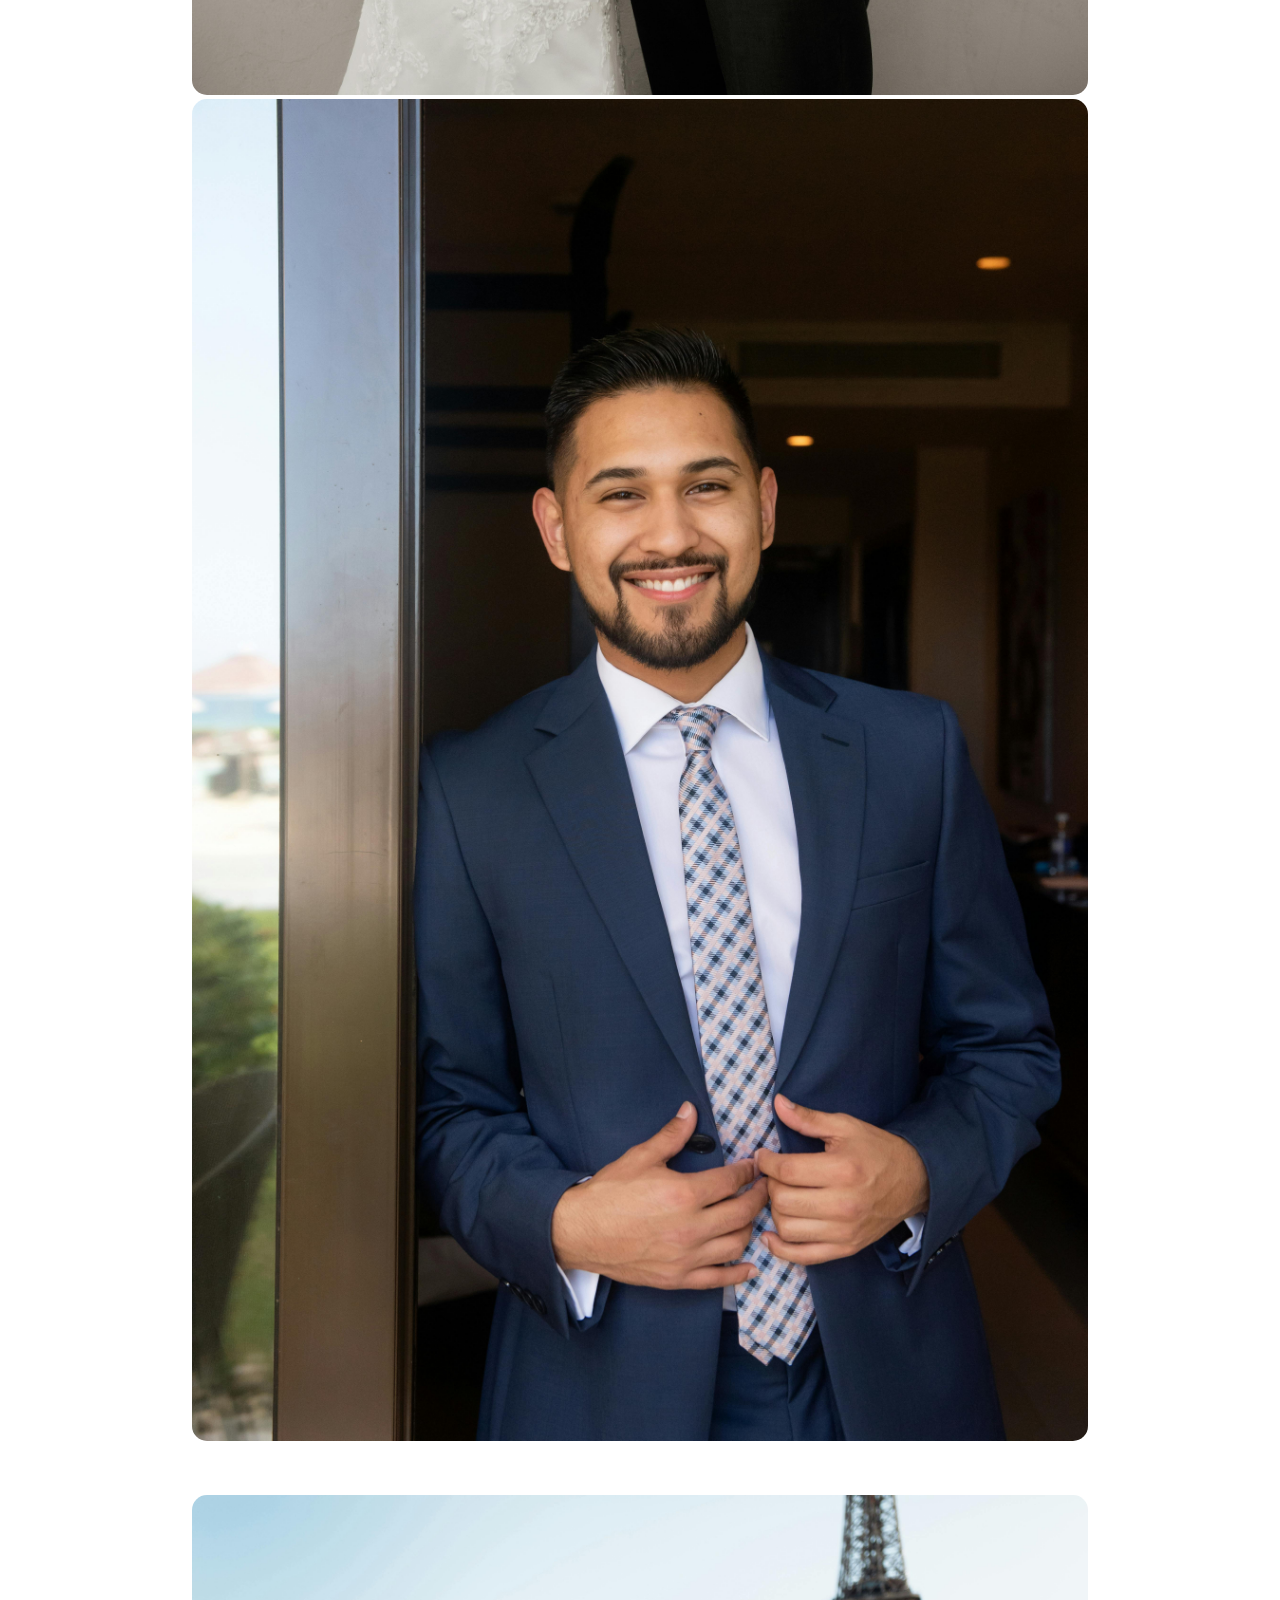
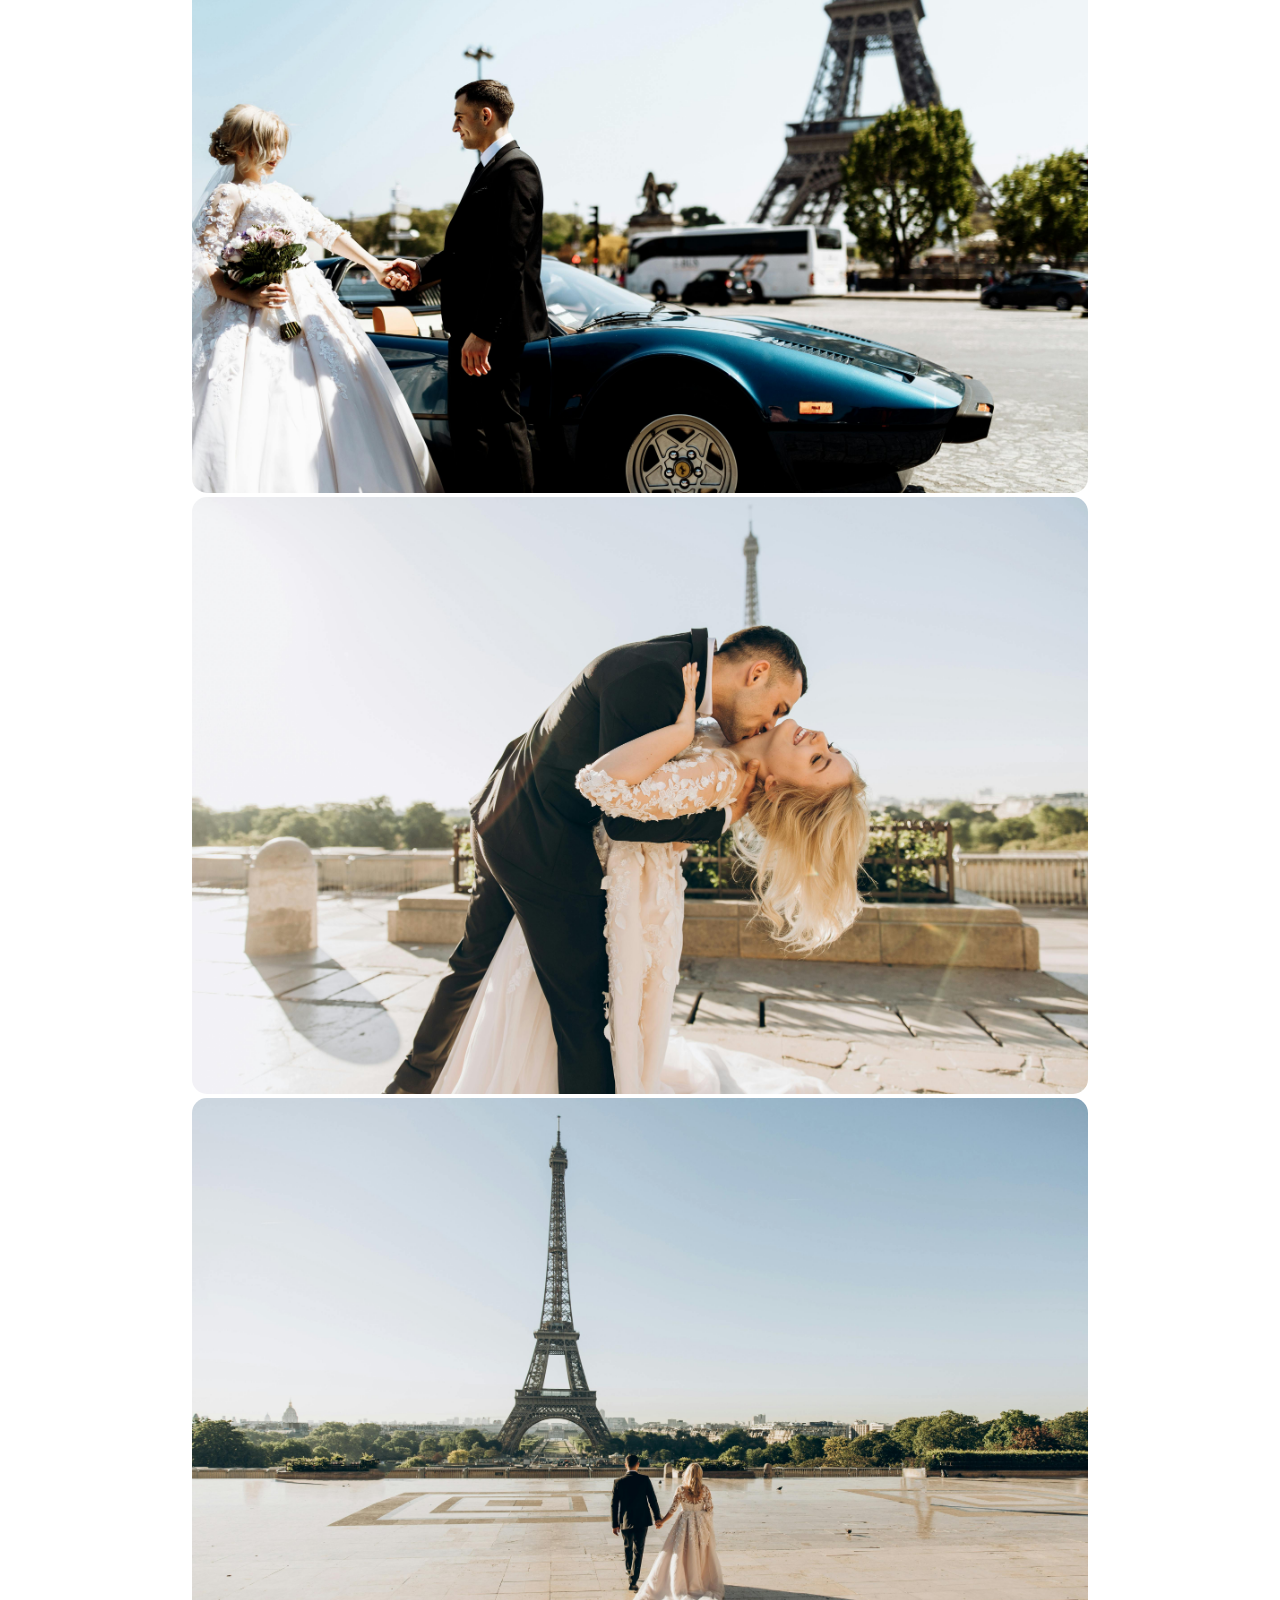
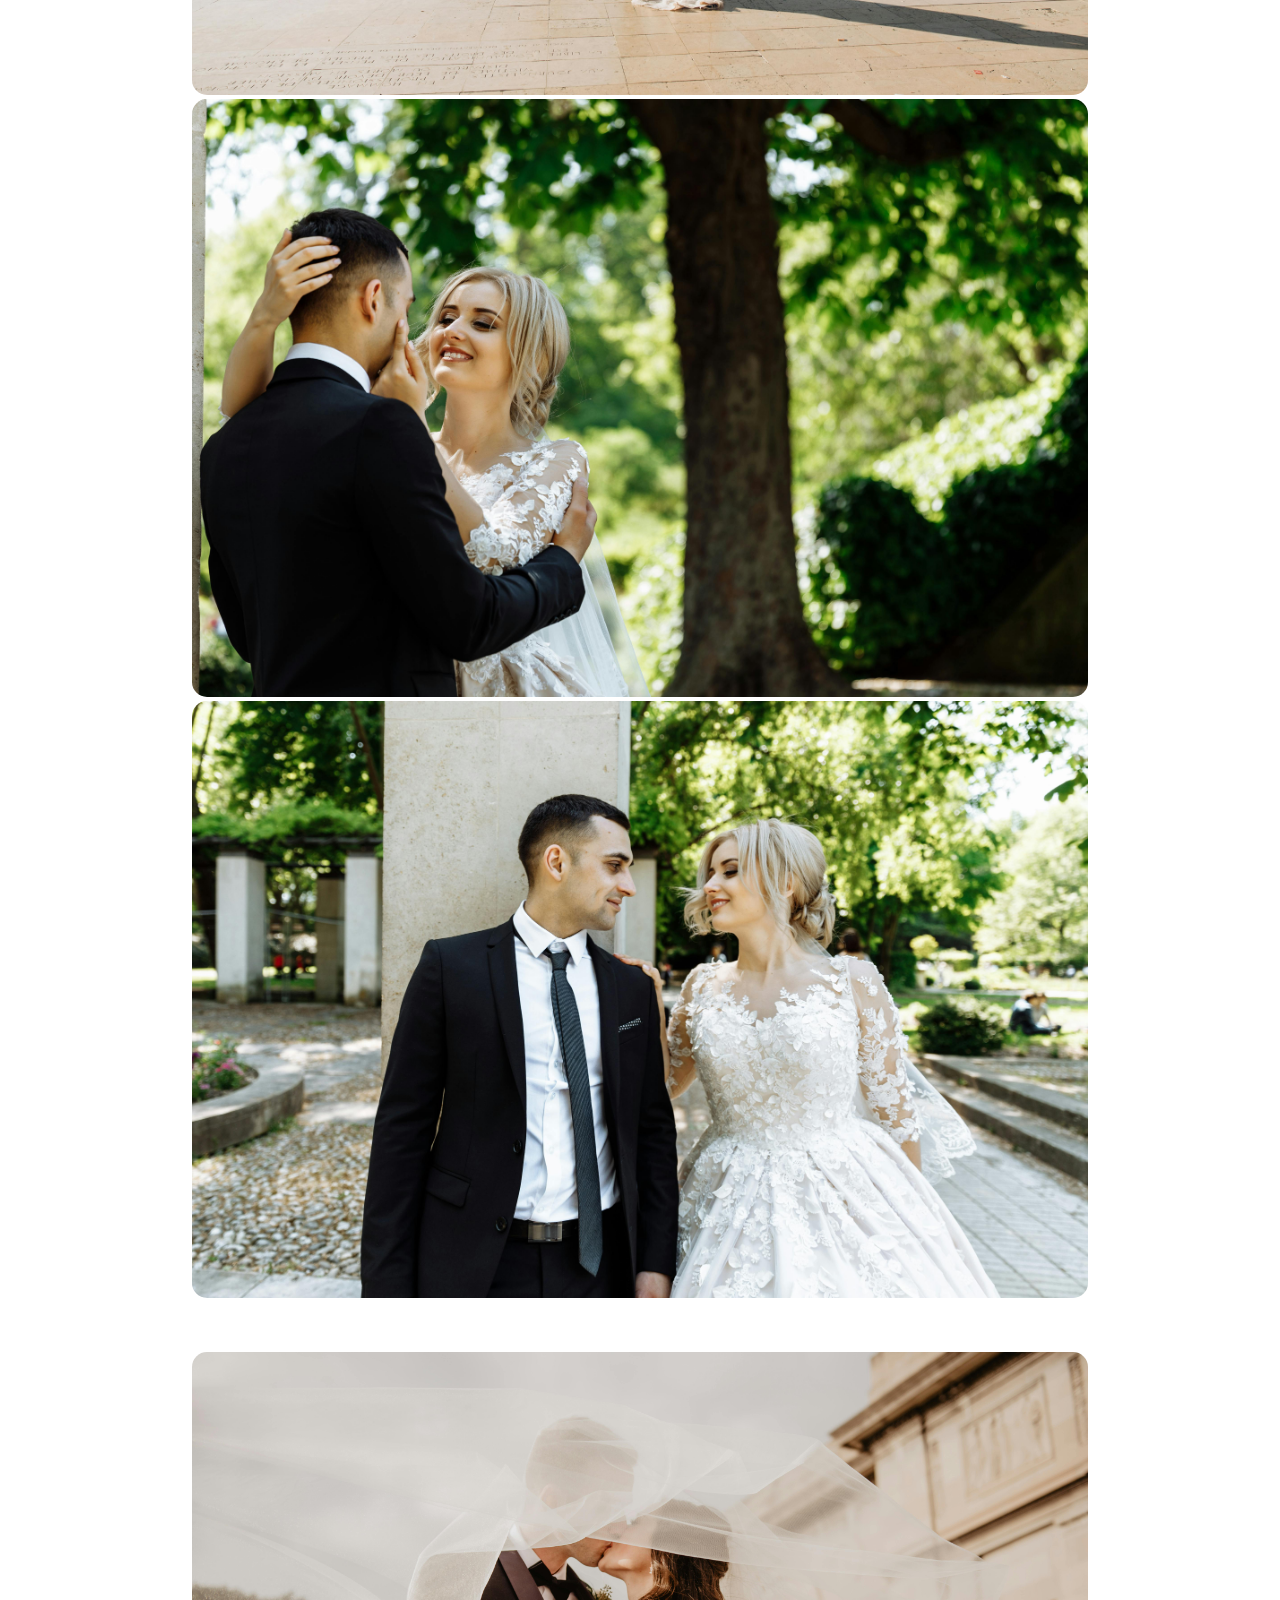
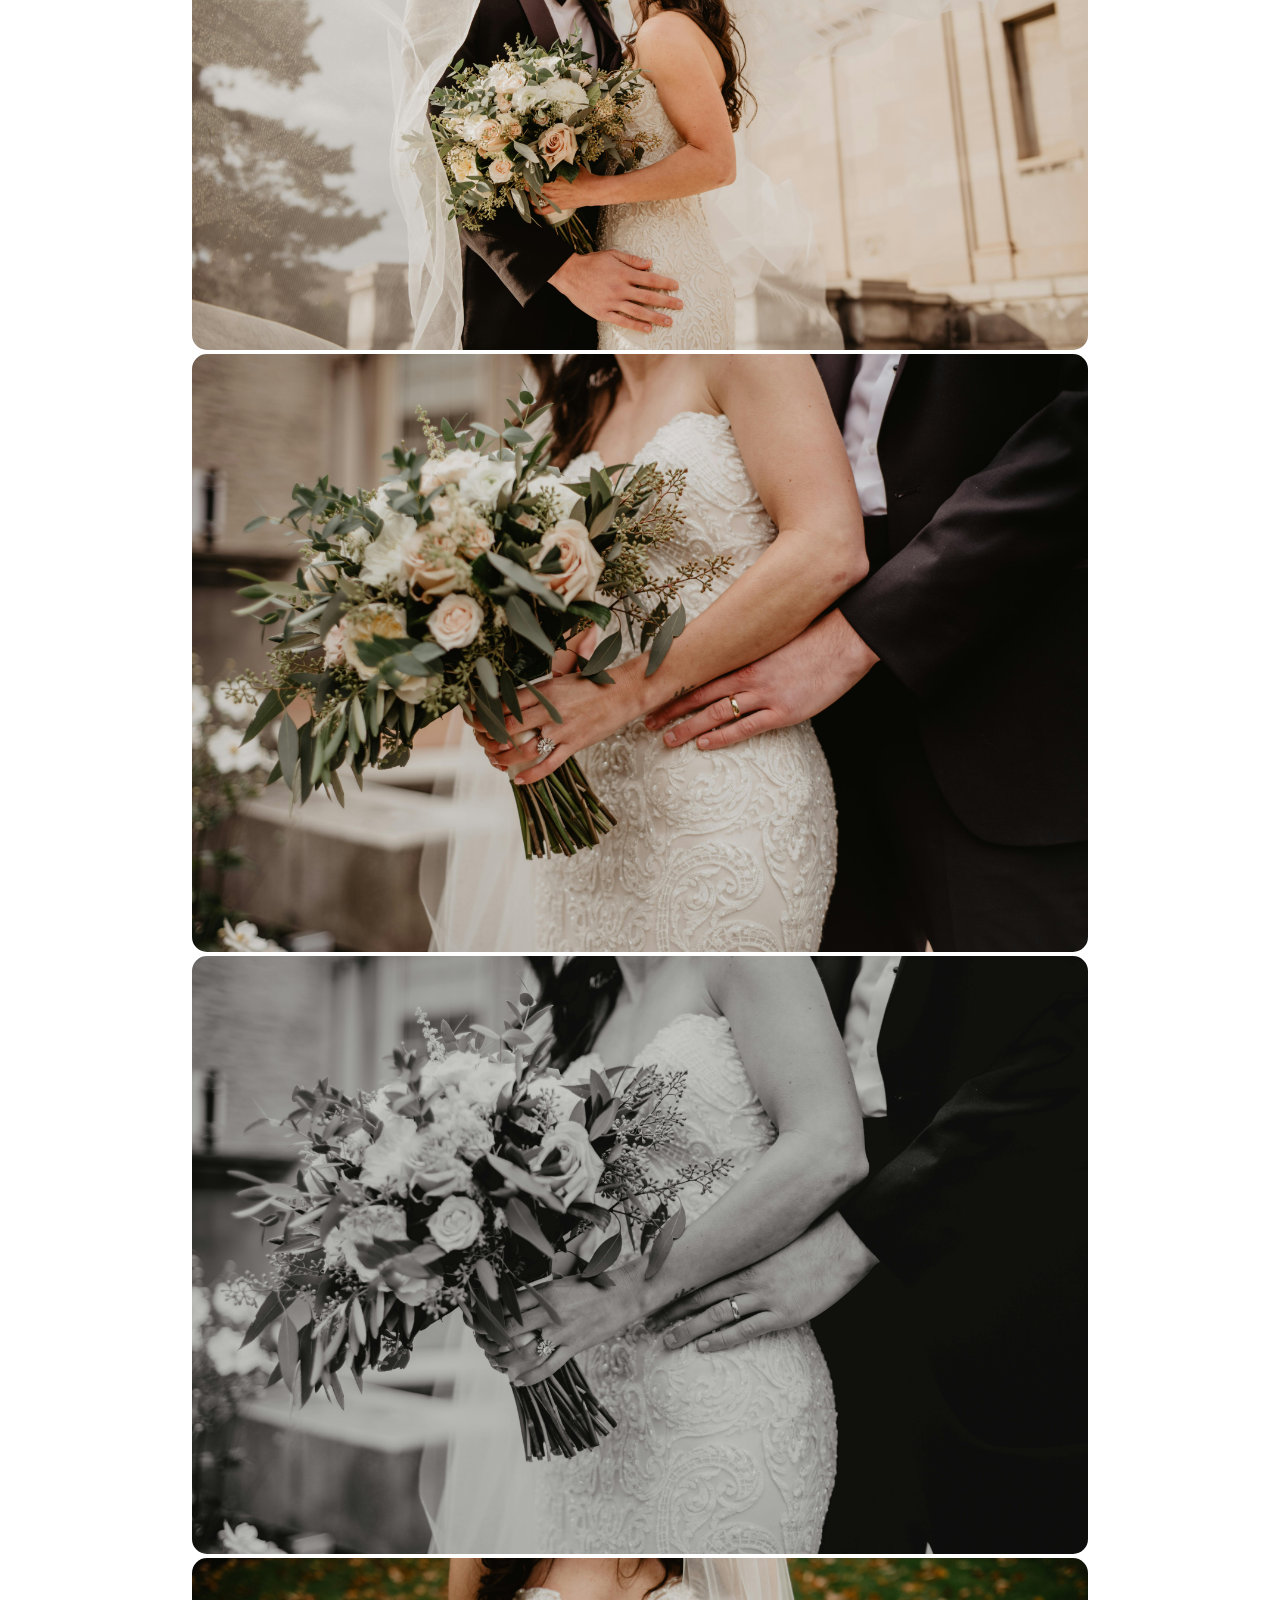
<file: weddings.html>
<!DOCTYPE html>
<html lang="en">

<head>
    <meta charset="utf-8">
    <meta name="viewport" content="width=device-width, initial-scale=1, shrink-to-fit=no">

    <link href="https://fonts.googleapis.com/css2?family=Roboto:wght@100;300;400;500;700;900&display=swap"
        rel="stylesheet">

    <title>Wedding Photography</title>

    <!-- Bootstrap core CSS -->
    <link rel="stylesheet" href="https://cdn.jsdelivr.net/npm/bootstrap@5.3.2/dist/css/bootstrap.min.css"
        integrity="sha384-T3c6CoIi6uLrA9TneNEoa7RxnatzjcDSCmG1MXxSR1GAsXEV/Dwwykc2MPK8M2HN" crossorigin="anonymous">

    <!-- Font Awesome cdn -->
    <link rel="stylesheet" href="https://cdnjs.cloudflare.com/ajax/libs/font-awesome/4.7.0/css/font-awesome.min.css">

    <!-- Additional CSS Files -->
    <link rel="stylesheet" href="assets/css/styles.css">


    <style>
        /* Adjust size of carousel */
        #carouselExample1,
        #carouselExample4,
        #carouselExample2,
        #carouselExample3 {
            width: 70%;
            margin: auto;
            margin-bottom: 50px;
        }

        .carousel-item img {
            border-radius: 15px;
            /* Adjust the value as needed */
        }

        .container-home {
            display: flex;
        }

        .box {
            flex: 1;
            border: 1px solid #ccc;
            padding: 20px;
            margin: 10px;
        }
    </style>
</head>

<body>

    <!-- ***** Header Area Start ***** -->
    <header class="header-area header-sticky">
        <div class="container">
            <div class="row">
                <div class="col-12">
                    <nav class="main-nav">
                        <!-- ***** Logo Start ***** -->
                        <a href="index.html" class="logo">
                            <img src="assets/images/logo.png" alt="Malcolm Photography">
                        </a>
                        <!-- ***** Logo End ***** -->
                        <!-- ***** Menu Start ***** -->
                        <ul class="nav">
                            <li><a href="index.html" class="active">Home</a></li>
                            <li><a href="packages.html">Packages</a></li>
                            <li><a href="gallery.html">Gallery</a></li>
                            <li><a href="contactUs.php">Contact Us</a></li>
                            <li><a href="about.html">About Us</a></li>
                        </ul>
                        <!-- ***** Menu End ***** -->
                    </nav>
                </div>
            </div>
        </div>
    </header>


    <section class="featured-contests">
        <div class="container">
            <div class="row">
                <div class="col-lg-12">
                    <div class="section-heading text-center">
                        <h4>Wedding <em>Photography</em> </h4>
                    </div>
                </div>

                <div class="col-lg-6">
                    <div id="carouselExample1" class="carousel slide" data-ride="carousel">

                        <!-- Slides -->
                        <div class="carousel-inner">
                            <div class="carousel-item active ">
                                <img src="assets/images/weddings/wedding-3/1.jpg" alt="First slide">
                            </div>
                            <div class="carousel-item ">
                                <img src="assets/images/weddings/wedding-3/2.jpg" alt="Second slide">
                            </div>
                            <div class="carousel-item ">
                                <img src="assets/images/weddings/wedding-3/3.jpg" alt="Third slide">
                            </div>
                            <div class="carousel-item ">
                                <img src="assets/images/weddings/wedding-3/4.jpg" alt="Third slide">
                            </div>

                        </div>

                        <!-- Controls -->
                        <a class="carousel-control-prev" href="#carouselExample1" role="button" data-slide="prev">
                            <span class="carousel-control-prev-icon" aria-hidden="true"></span>
                            <span class="sr-only">Previous</span>
                        </a>
                        <a class="carousel-control-next" href="#carouselExample1" role="button" data-slide="next">
                            <span class="carousel-control-next-icon" aria-hidden="true"></span>
                            <span class="sr-only">Next</span>
                        </a>
                    </div>
                </div>

                <div class="col-lg-6">
                    <div id="carouselExample2" class="carousel slide" data-ride="carousel">

                        <!-- Slides -->
                        <div class="carousel-inner">
                            <div class="carousel-item active ">
                                <img src="assets/images/weddings/wedding-4/1.jpg" alt="First slide">
                            </div>
                            <div class="carousel-item ">
                                <img src="assets/images/weddings/wedding-4/2.jpg" alt="Second slide">
                            </div>
                            <div class="carousel-item ">
                                <img src="assets/images/weddings/wedding-4/3.jpg" alt="Third slide">
                            </div>
                            <div class="carousel-item ">
                                <img src="assets/images/weddings/wedding-4/4.jpg" alt="Third slide">
                            </div>

                        </div>

                        <!-- Controls -->
                        <a class="carousel-control-prev" href="#carouselExample2" role="button" data-slide="prev">
                            <span class="carousel-control-prev-icon" aria-hidden="true"></span>
                            <span class="sr-only">Previous</span>
                        </a>
                        <a class="carousel-control-next" href="#carouselExample2" role="button" data-slide="next">
                            <span class="carousel-control-next-icon" aria-hidden="true"></span>
                            <span class="sr-only">Next</span>
                        </a>
                    </div>
                </div>

                <div class="col-lg-12">
                    <div id="carouselExample3" class="carousel slide" data-ride="carousel">
                        <!-- Indicators -->


                        <!-- Slides -->
                        <div class="carousel-inner">
                            <div class="carousel-item active ">
                                <img src="assets/images/weddings/wedding-2/1.jpg" alt="First slide">
                            </div>
                            <div class="carousel-item ">
                                <img src="assets/images/weddings/wedding-2/2.jpg" alt="Second slide">
                            </div>
                            <div class="carousel-item ">
                                <img src="assets/images/weddings/wedding-2/3.jpg" alt="Third slide">
                            </div>
                            <div class="carousel-item ">
                                <img src="assets/images/weddings/wedding-2/4.jpg" alt="Third slide">
                            </div>
                            <div class="carousel-item ">
                                <img src="assets/images/weddings/wedding-2/5.jpg" alt="Third slide">
                            </div>
                        </div>

                        <!-- Controls -->
                        <a class="carousel-control-prev" href="#carouselExample3" role="button" data-slide="prev">
                            <span class="carousel-control-prev-icon" aria-hidden="true"></span>
                            <span class="sr-only">Previous</span>
                        </a>
                        <a class="carousel-control-next" href="#carouselExample3" role="button" data-slide="next">
                            <span class="carousel-control-next-icon" aria-hidden="true"></span>
                            <span class="sr-only">Next</span>
                        </a>
                    </div>
                </div>

                <div class="col-lg-12">
                    <div id="carouselExample4" class="carousel slide" data-ride="carousel">
                        <!-- Indicators -->


                        <!-- Slides -->
                        <div class="carousel-inner">
                            <div class="carousel-item active ">
                                <img src="assets/images/weddings/wedding-1/4.jpg" alt="First slide">
                            </div>
                            <div class="carousel-item ">
                                <img src="assets/images/weddings/wedding-1/2.jpg" alt="Second slide">
                            </div>
                            <div class="carousel-item ">
                                <img src="assets/images/weddings/wedding-1/3.jpg" alt="Third slide">
                            </div>
                            <div class="carousel-item ">
                                <img src="assets/images/weddings/wedding-1/1.jpg" alt="Third slide">
                            </div>
                            <div class="carousel-item ">
                                <img src="assets/images/weddings/wedding-1/5.jpg" alt="Third slide">
                            </div>
                        </div>

                        <!-- Controls -->
                        <a class="carousel-control-prev" href="#carouselExample4" role="button" data-slide="prev">
                            <span class="carousel-control-prev-icon" aria-hidden="true"></span>
                            <span class="sr-only">Previous</span>
                        </a>
                        <a class="carousel-control-next" href="#carouselExample4" role="button" data-slide="next">
                            <span class="carousel-control-next-icon" aria-hidden="true"></span>
                            <span class="sr-only">Next</span>
                        </a>
                    </div>
                </div>

            </div>
        </div>
    </section>


    <footer>
        <div class="container">
            <div class="row">
                <div class="col-lg-12">
                    <p>© 2024 Malcolm's Photography. All rights reserved.

                    </p>
                </div>
            </div>
        </div>
    </footer>

    <!-- Scripts -->
    <!-- Bootstrap core JavaScript -->
    <script src="https://ajax.googleapis.com/ajax/libs/jquery/3.5.1/jquery.min.js"></script>
    <script src="https://cdnjs.cloudflare.com/ajax/libs/popper.js/1.16.0/umd/popper.min.js"></script>
    <script src="https://maxcdn.bootstrapcdn.com/bootstrap/4.5.2/js/bootstrap.min.js"></script>
</body>

</html>
</file>
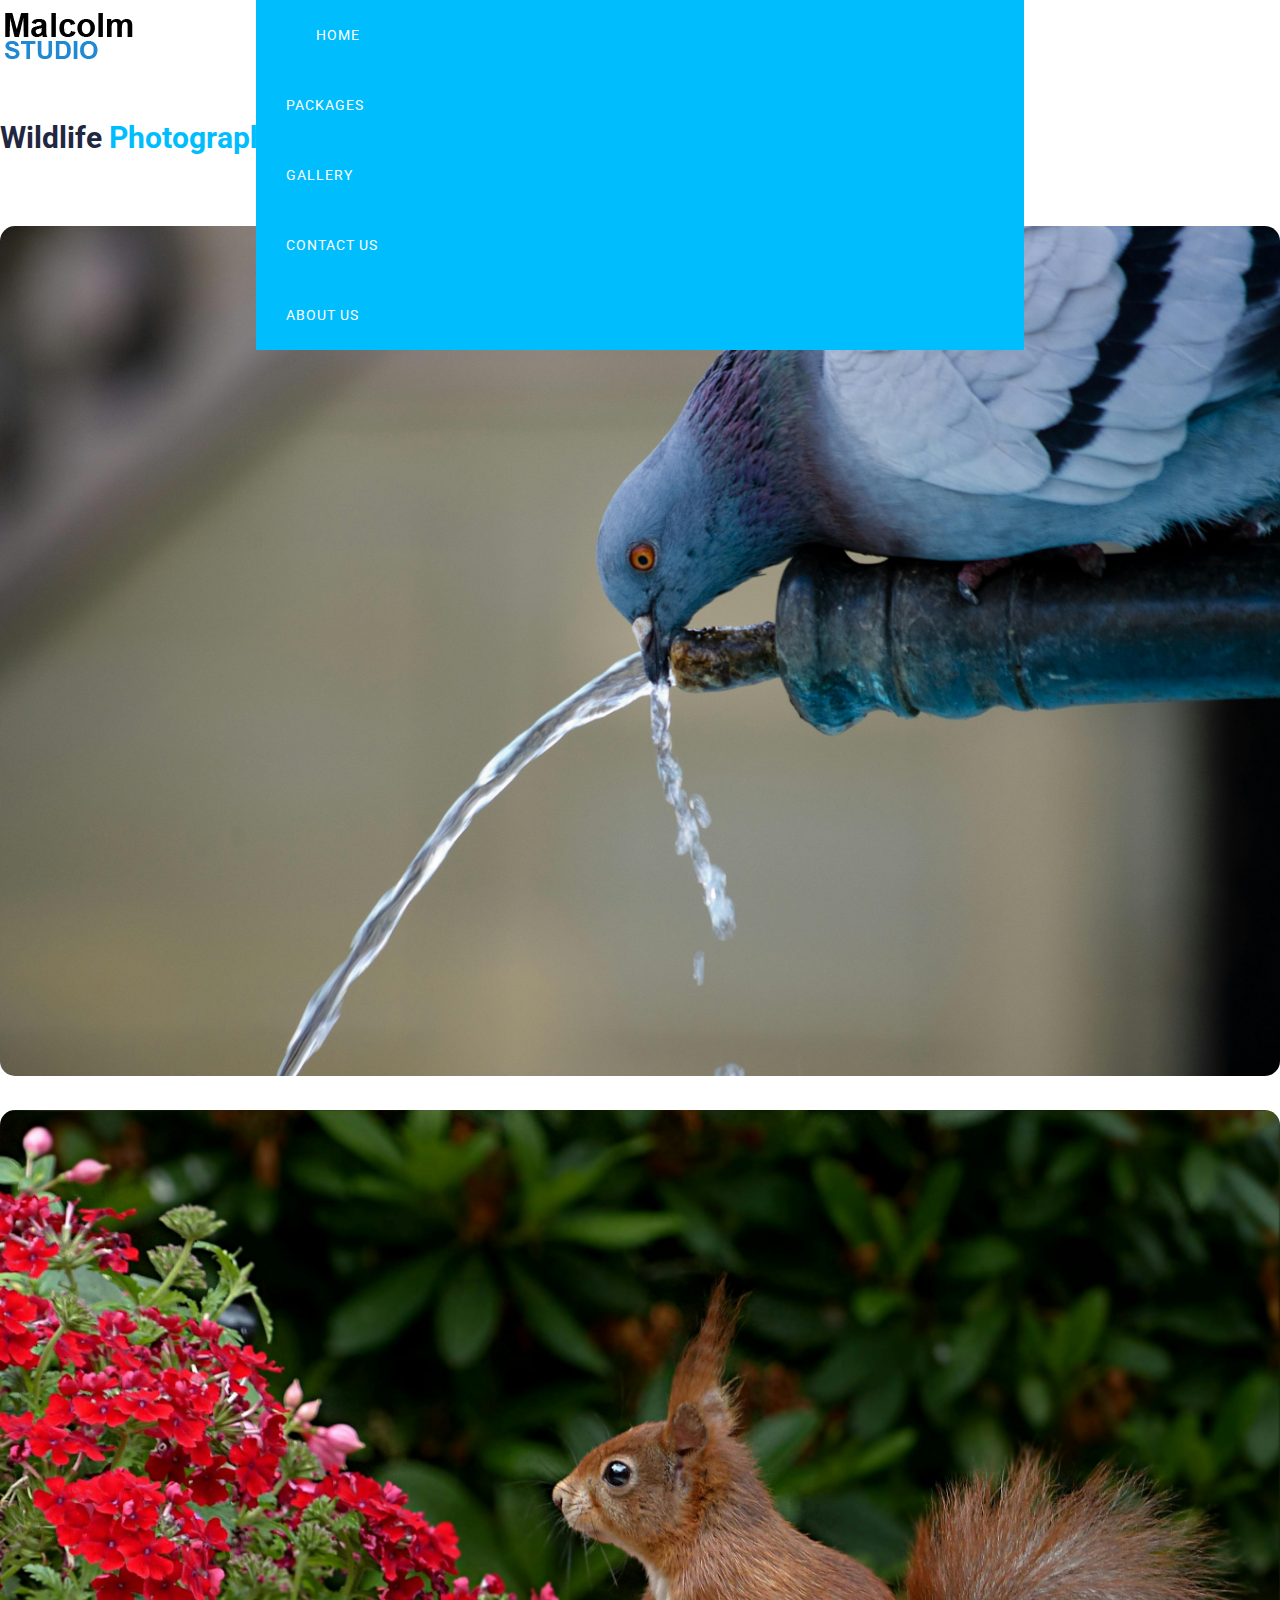
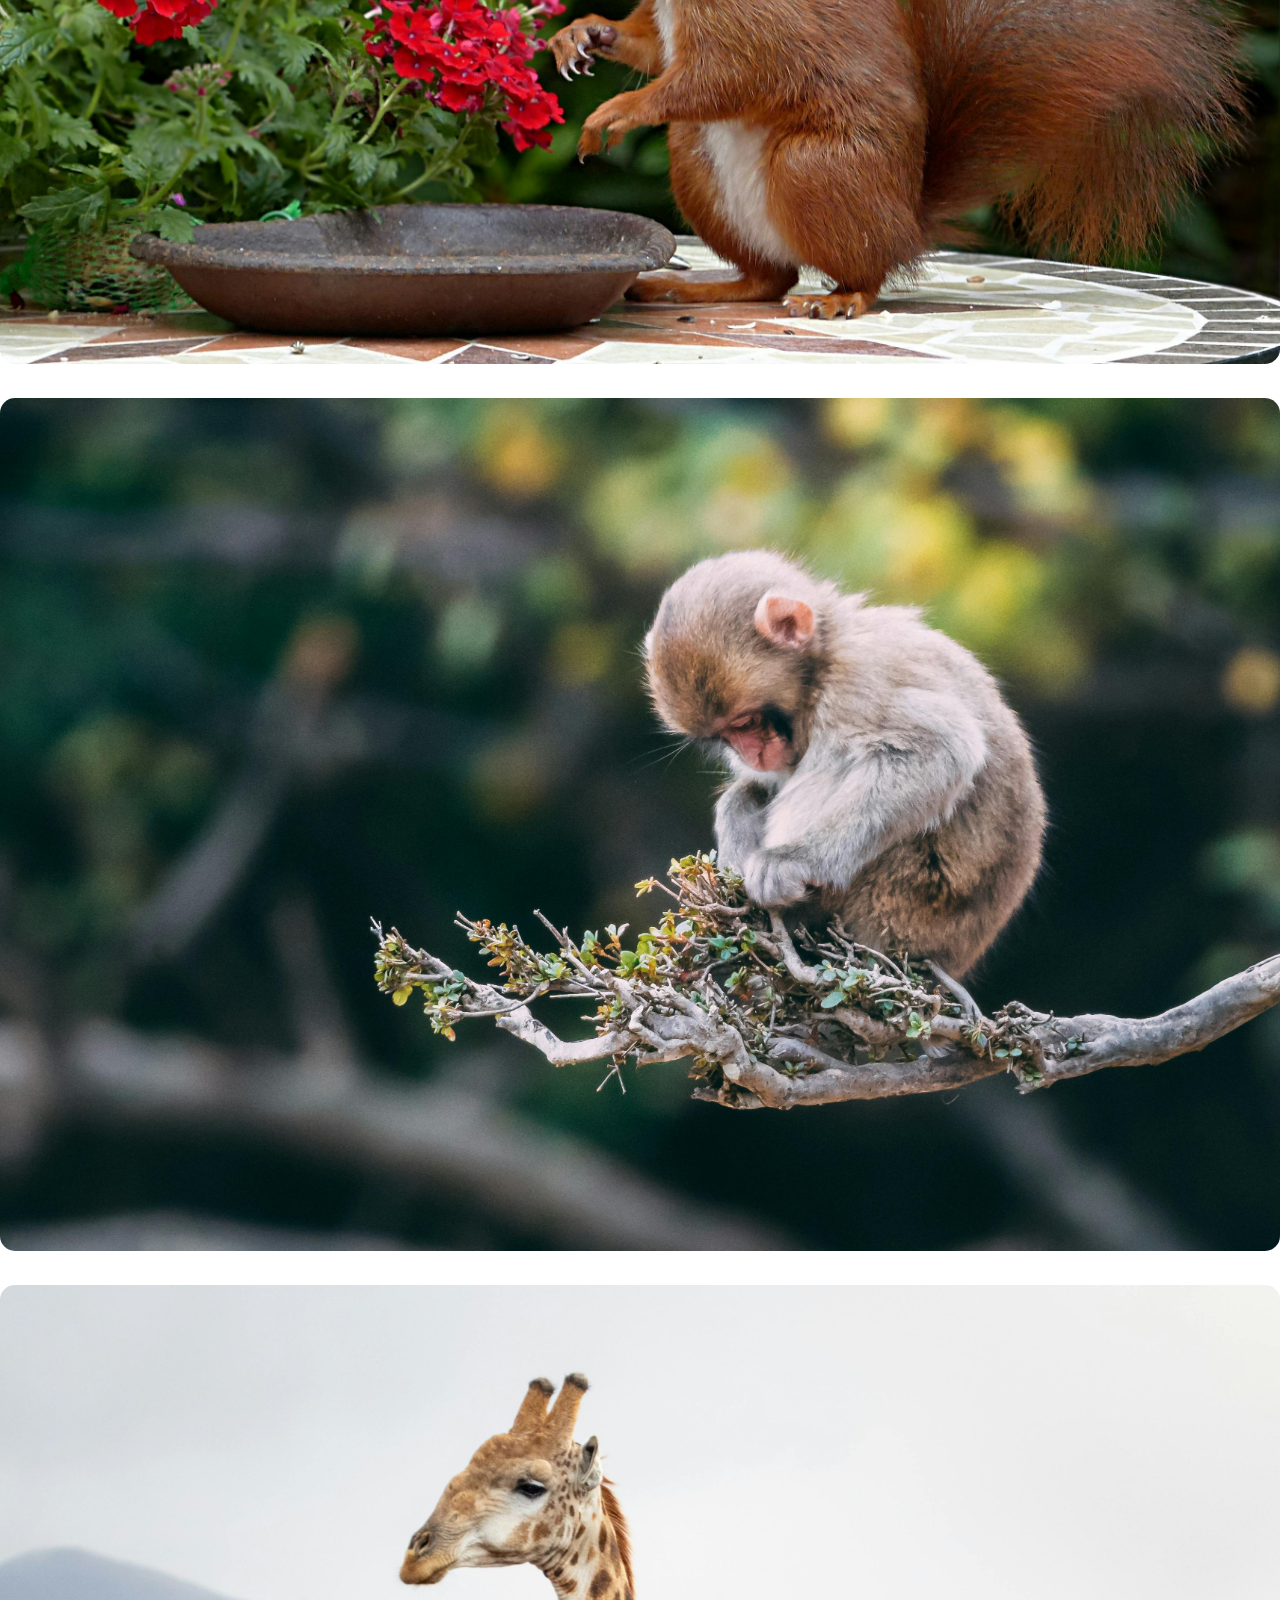
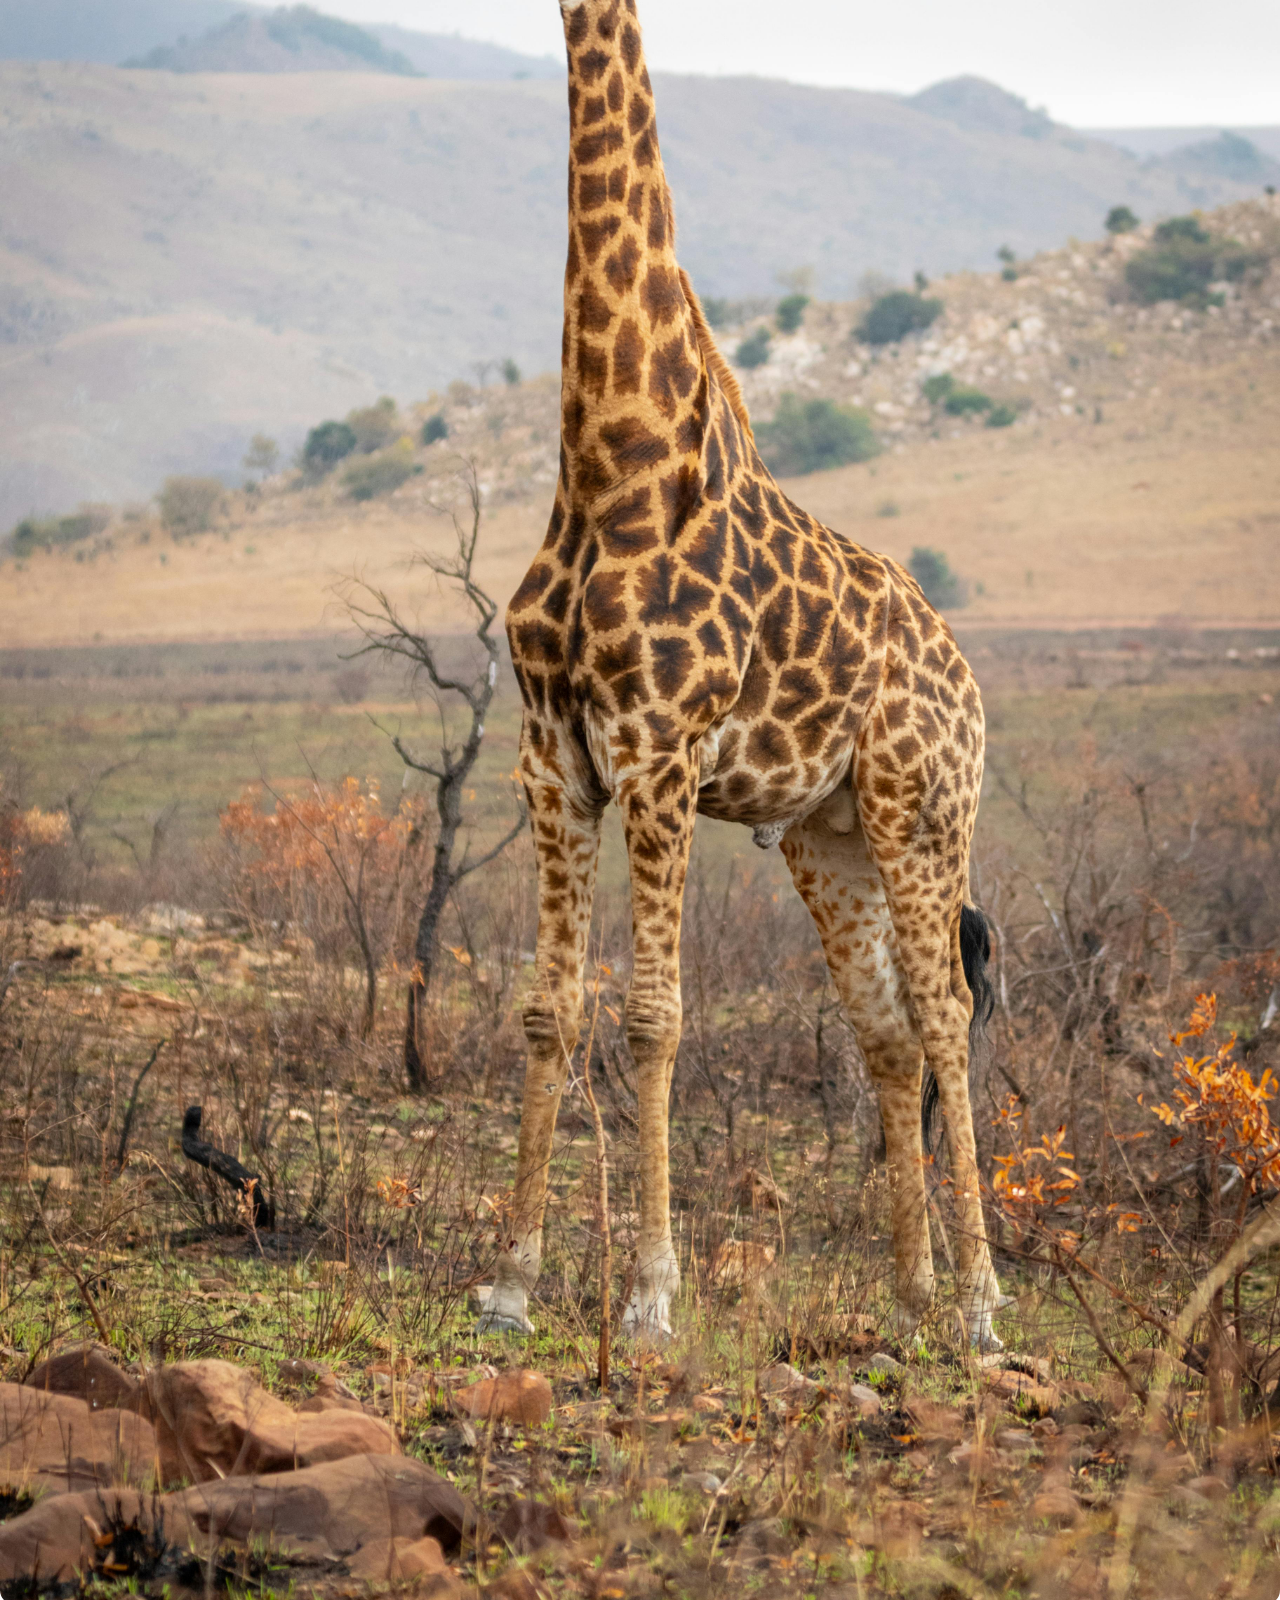
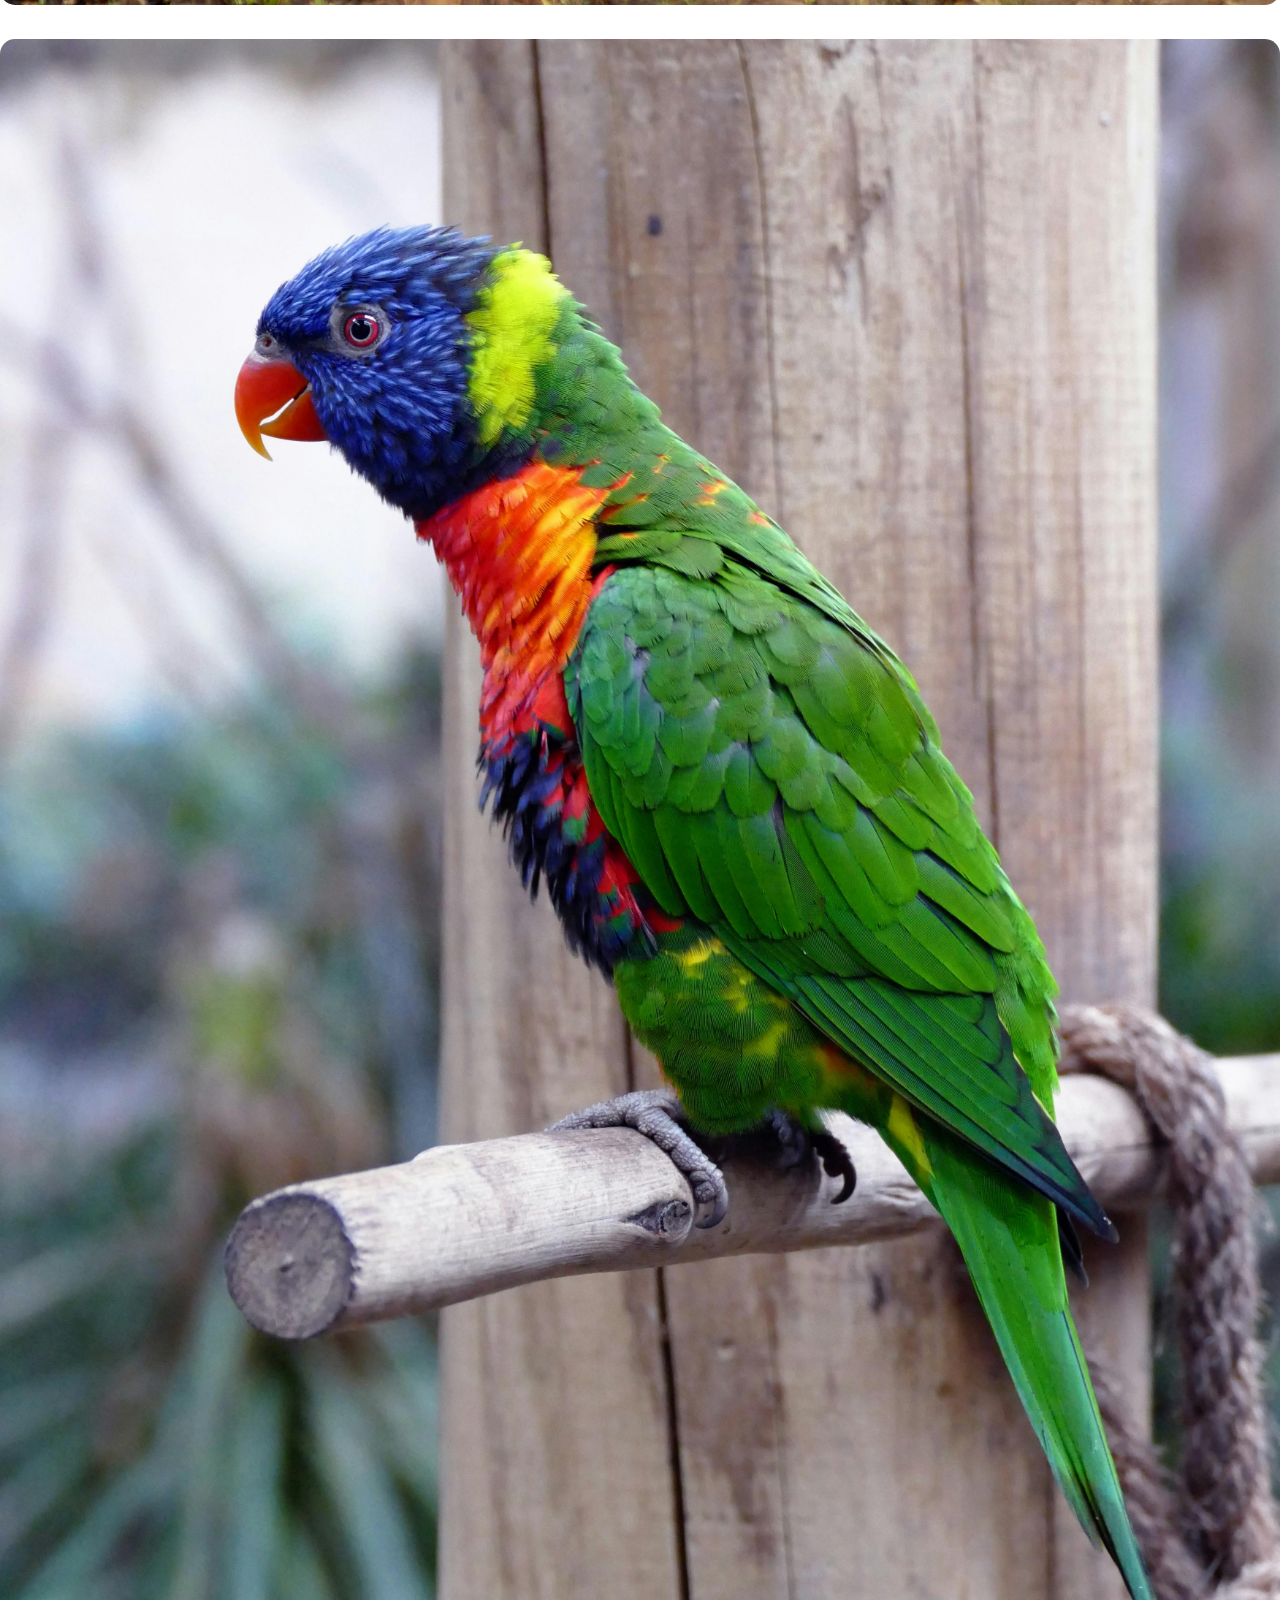
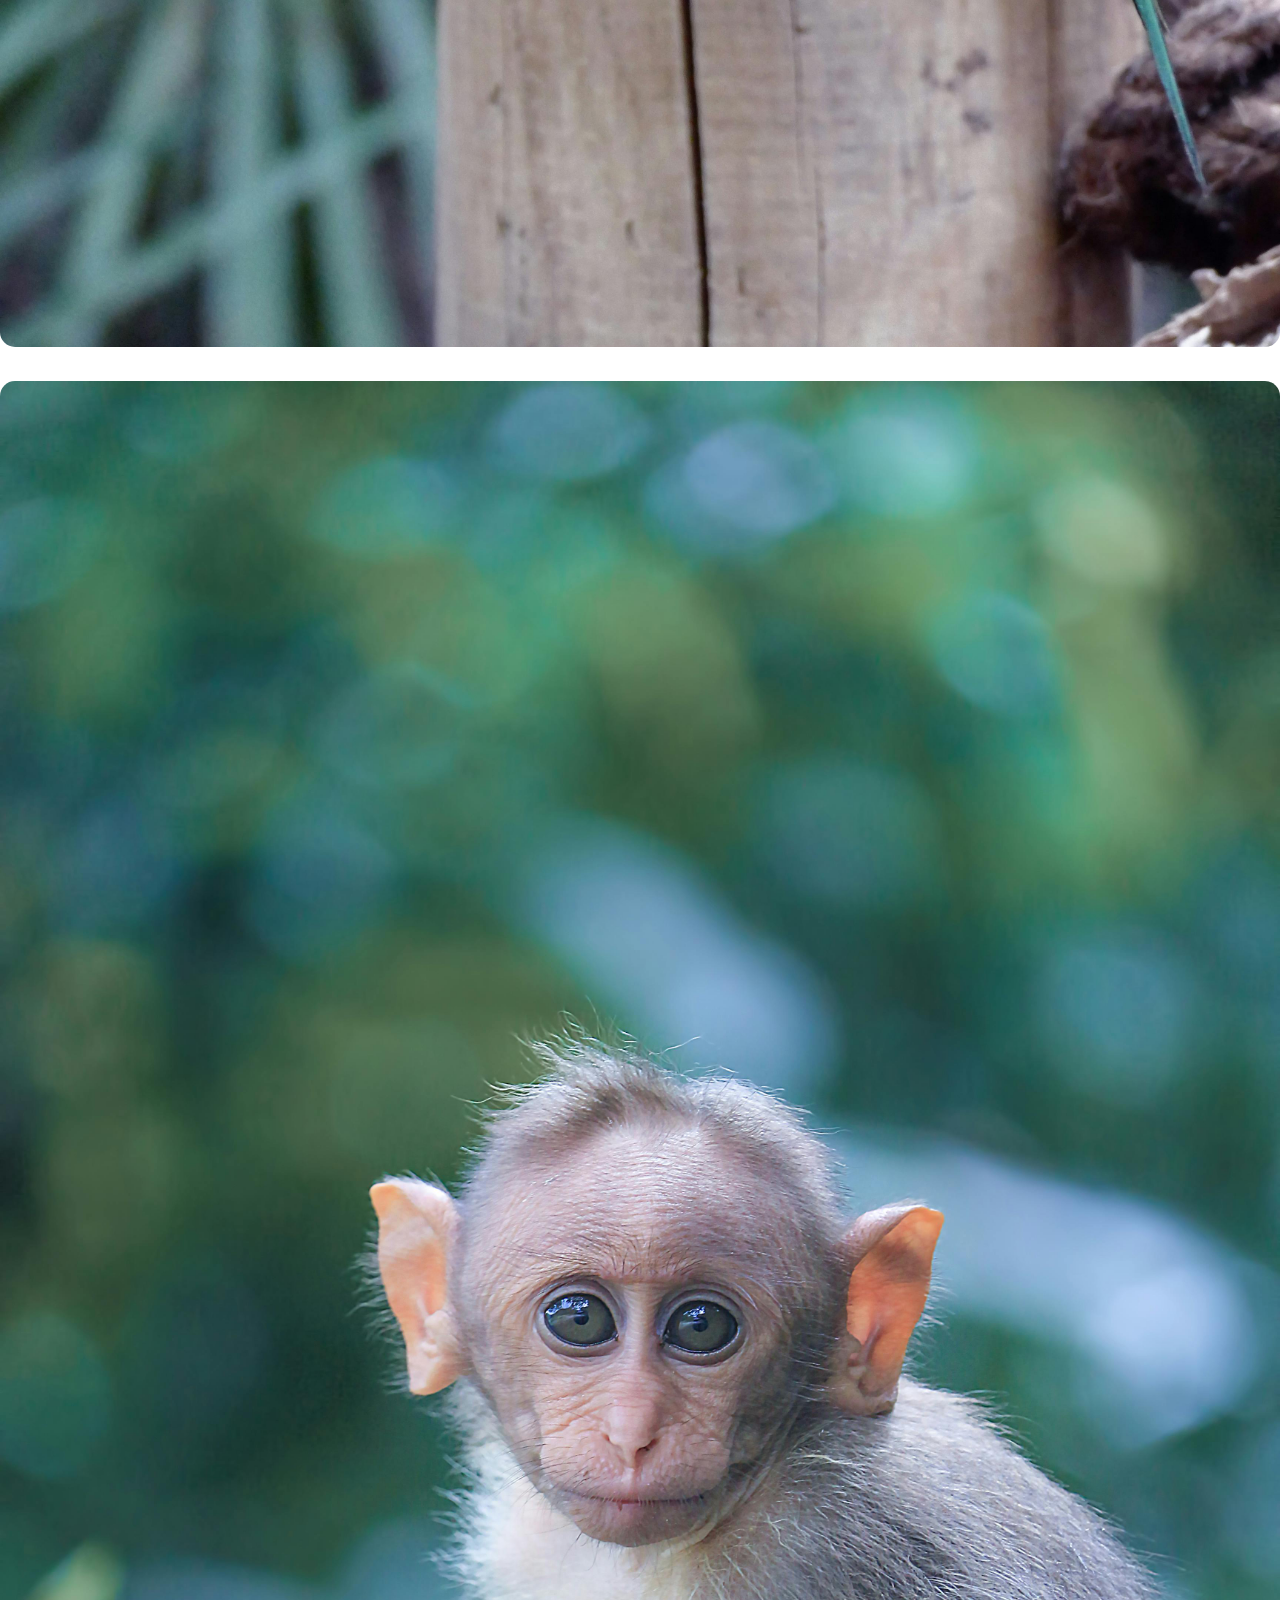
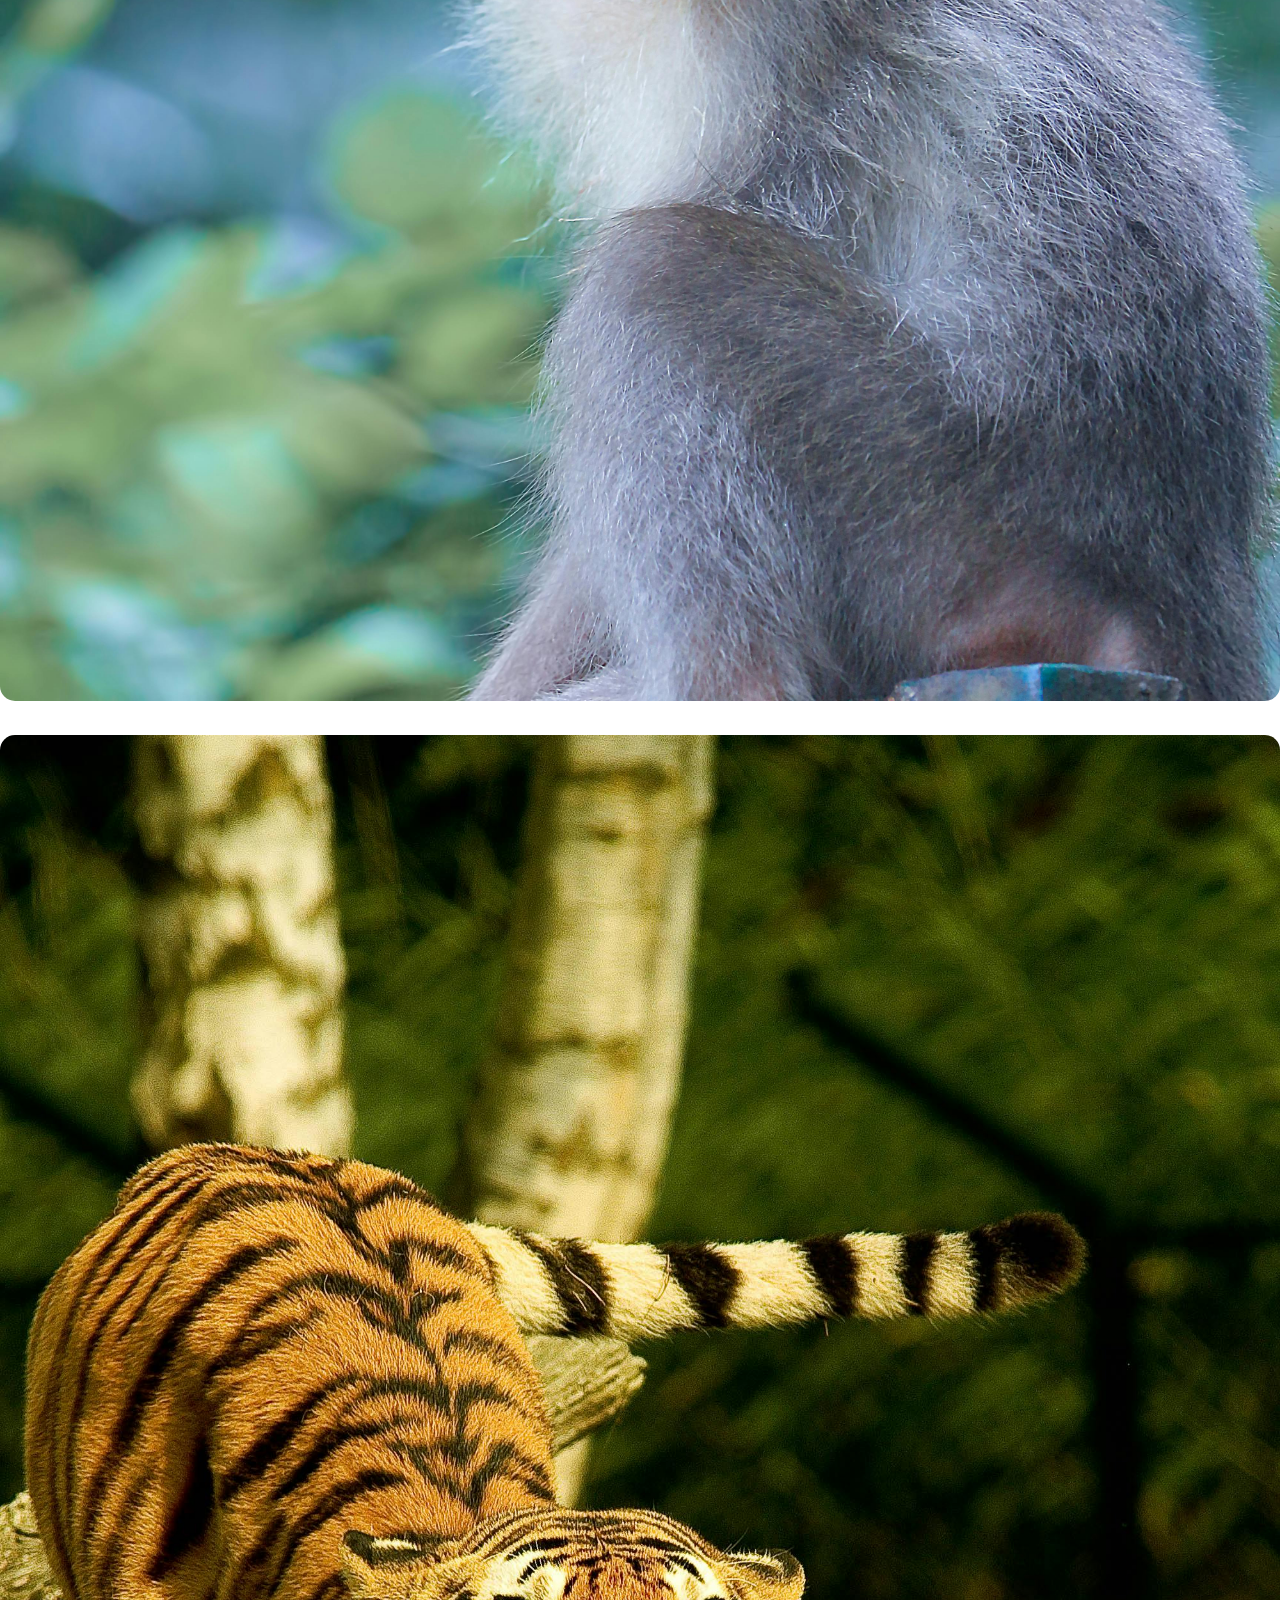
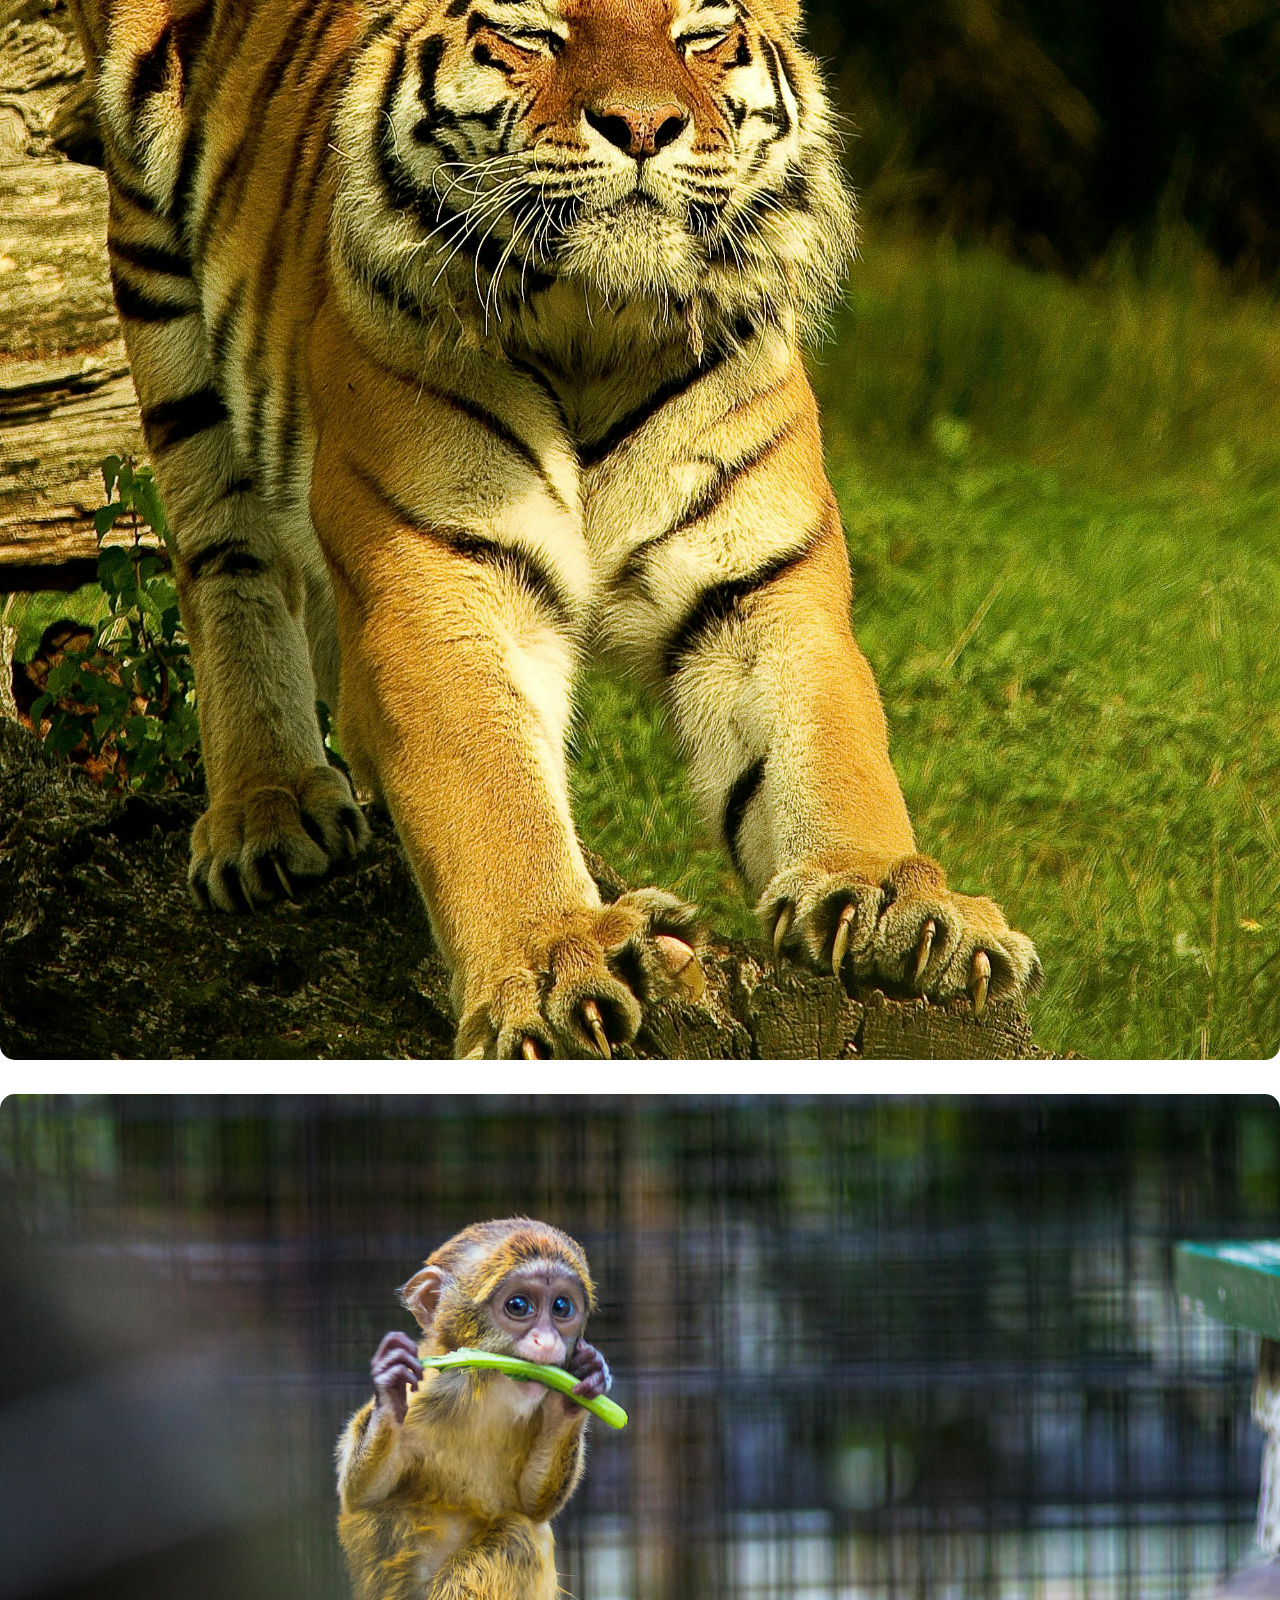
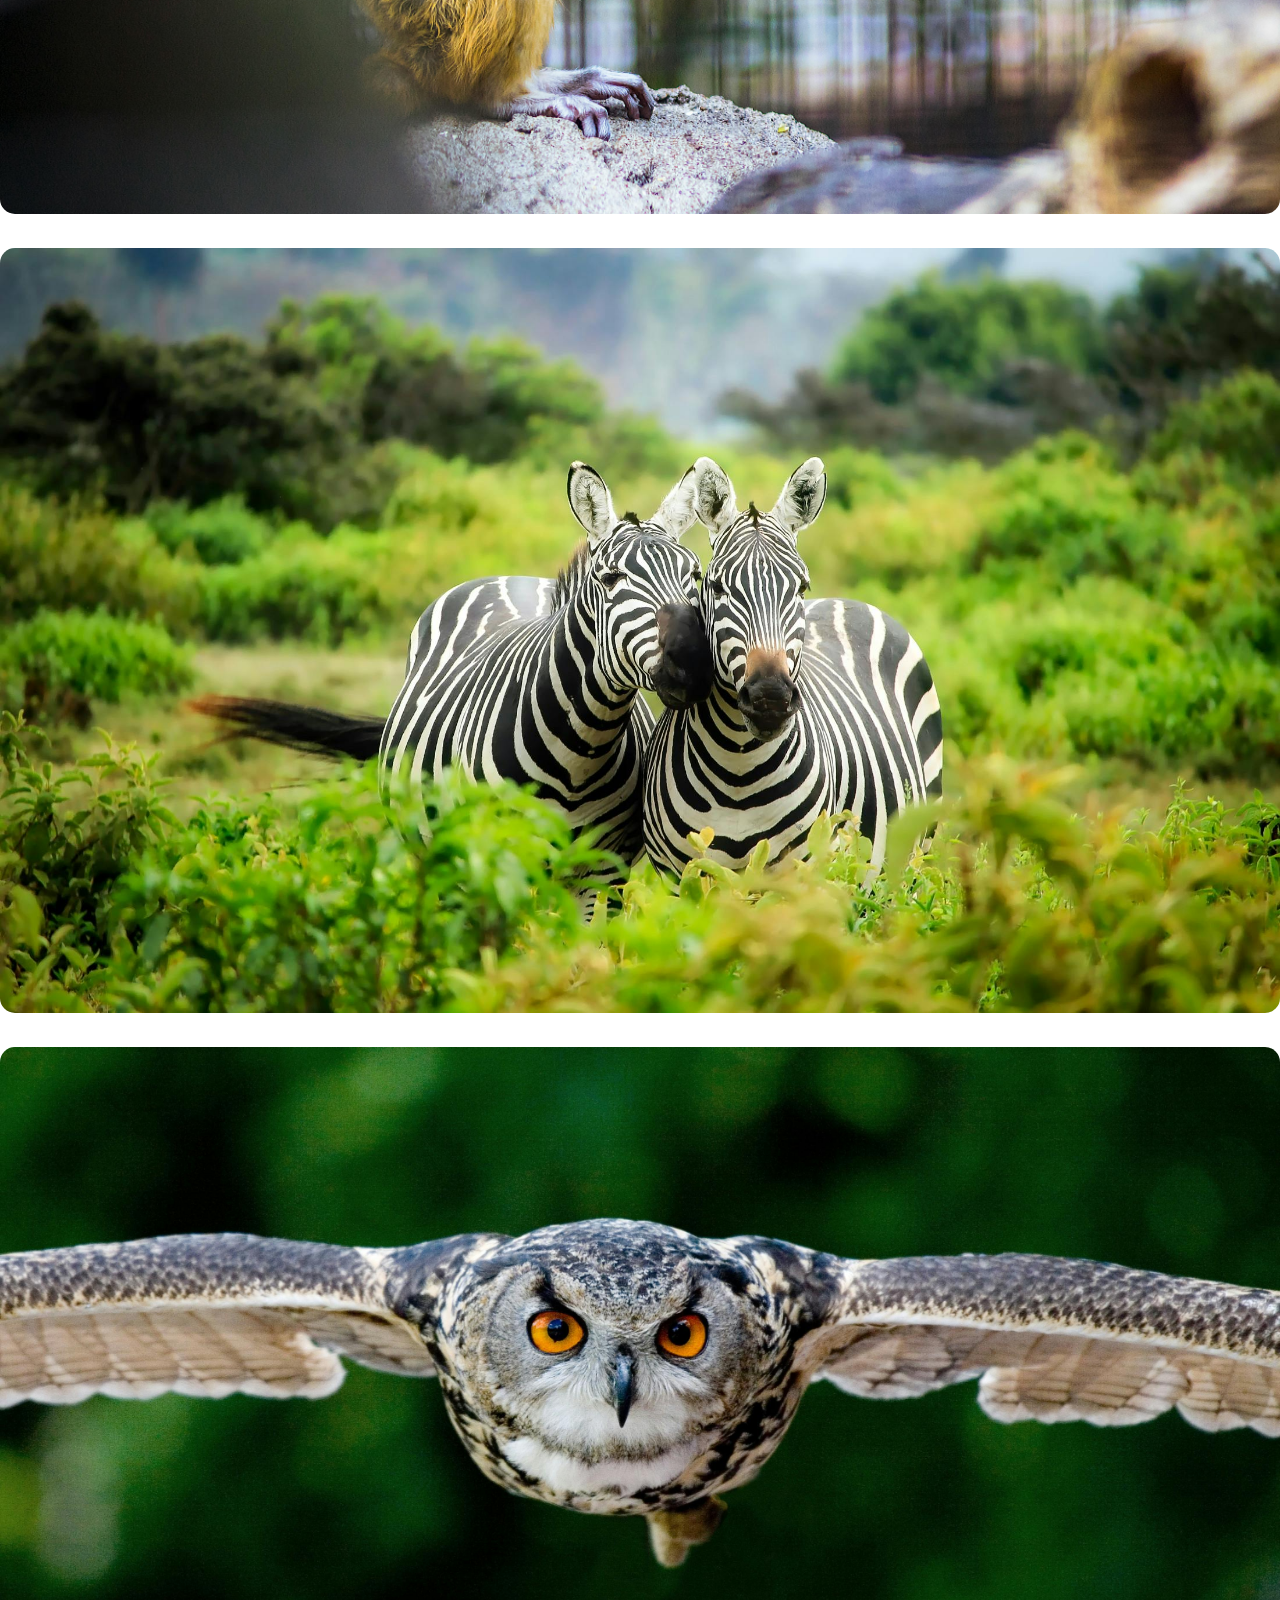
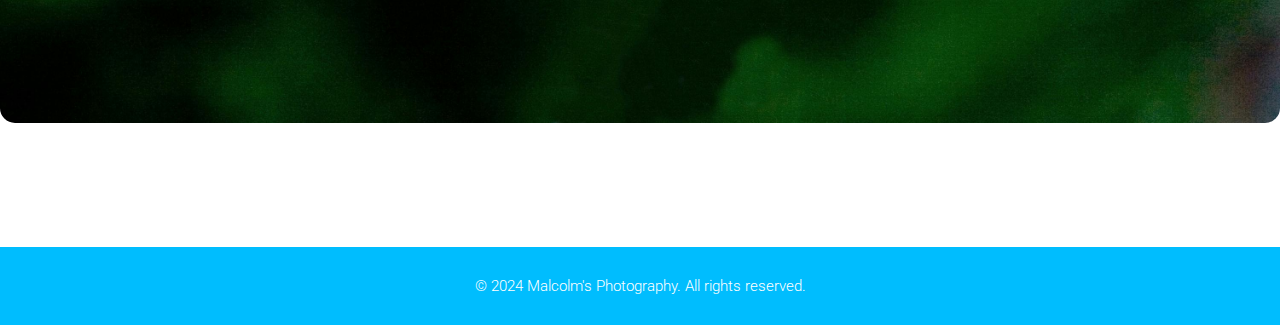
<file: wildlife.html>
<!DOCTYPE html>
<html lang="en">

<head>
    <meta charset="utf-8">
    <meta name="viewport" content="width=device-width, initial-scale=1, shrink-to-fit=no">

    <link href="https://fonts.googleapis.com/css2?family=Roboto:wght@100;300;400;500;700;900&display=swap"
        rel="stylesheet">

    <title>Wildlife Photography</title>

    <!-- Bootstrap core CSS -->
    <link rel="stylesheet" href="https://cdn.jsdelivr.net/npm/bootstrap@5.3.2/dist/css/bootstrap.min.css"
        integrity="sha384-T3c6CoIi6uLrA9TneNEoa7RxnatzjcDSCmG1MXxSR1GAsXEV/Dwwykc2MPK8M2HN" crossorigin="anonymous">

    <!-- Font Awesome cdn -->
    <link rel="stylesheet" href="https://cdnjs.cloudflare.com/ajax/libs/font-awesome/4.7.0/css/font-awesome.min.css">

    <!-- Additional CSS Files -->
    <link rel="stylesheet" href="assets/css/styles.css">
</head>

<body>

    <!-- ***** Header Area Start ***** -->
    <header class="header-area header-sticky">
        <div class="container">
            <div class="row">
                <div class="col-12">
                    <nav class="main-nav">
                        <!-- ***** Logo Start ***** -->
                        <a href="index.html" class="logo">
                            <img src="assets/images/logo.png" alt="Malcolm Photography">
                        </a>
                        <!-- ***** Logo End ***** -->
                        <!-- ***** Menu Start ***** -->
                        <ul class="nav">
                            <li><a href="index.html" class="active">Home</a></li>
                            <li><a href="packages.html">Packages</a></li>
                            <li><a href="gallery.html">Gallery</a></li>
                            <li><a href="contactUs.php">Contact Us</a></li>
                            <li><a href="about.html">About Us</a></li>
                        </ul>
                        <!-- ***** Menu End ***** -->
                    </nav>
                </div>
            </div>
        </div>
    </header>


    <section class="featured-contests">
        <div class="container">
            <div class="row">
                <div class="col-lg-12">
                    <div class="section-heading text-center">
                        <h4>Wildlife <em>Photography</em></h4>
                    </div>
                </div>

                <div class="col-lg-4">
                    <div class="item">
                        <div class="thumb">
                            <img src="assets/images/wildlife/wildlife-16.jpg" alt="">

                        </div>
                    </div>
                </div>
                <div class="col-lg-4">
                    <div class="item">
                        <div class="thumb">
                            <img src="assets/images/wildlife/wildlife-15.jpg" alt="">

                        </div>
                    </div>
                </div>
                <div class="col-lg-4">
                    <div class="item">
                        <div class="thumb">
                            <img src="assets/images/wildlife/wildlife-2.jpg" alt="">

                        </div>
                    </div>
                </div>

                <div class="col-lg-3">
                    <div class="item">
                        <div class="thumb">
                            <img src="assets/images/wildlife/wildlife-8.jpg" alt="">

                        </div>
                    </div>
                </div>
                <div class="col-lg-3">
                    <div class="item">
                        <div class="thumb">
                            <img src="assets/images/wildlife/wildlife-5.jpg" alt="">

                        </div>
                    </div>
                </div>
                <div class="col-lg-3">
                    <div class="item">
                        <div class="thumb">
                            <img src="assets/images/wildlife/wildlife-17.jpg" alt="">

                        </div>
                    </div>
                </div>
                <div class="col-lg-3">
                    <div class="item">
                        <div class="thumb">
                            <img src="assets/images/wildlife/wildlife-18.jpg" alt="">

                        </div>
                    </div>
                </div>

                <div class="col-lg-4">
                    <div class="item">
                        <div class="thumb">
                            <img src="assets/images/wildlife/wildlife-6.jpg" alt="">

                        </div>
                    </div>
                </div>
                <div class="col-lg-4">
                    <div class="item">
                        <div class="thumb">
                            <img src="assets/images/wildlife/wildlife-13.jpg" alt="">

                        </div>
                    </div>
                </div>
                <div class="col-lg-4">
                    <div class="item">
                        <div class="thumb">
                            <img src="assets/images/wildlife/wildlife-14.jpg" alt="">

                        </div>
                    </div>
                </div>
            </div>
        </div>
    </section>


    <footer>
        <div class="container">
            <div class="row">
                <div class="col-lg-12">
                    <p>© 2024 Malcolm's Photography. All rights reserved.

                    </p>
                </div>
            </div>
        </div>
    </footer>

    <!-- Scripts -->
    <!-- Bootstrap core JavaScript -->
    <script src="https://ajax.googleapis.com/ajax/libs/jquery/3.5.1/jquery.min.js"></script>
    <script src="https://cdnjs.cloudflare.com/ajax/libs/popper.js/1.16.0/umd/popper.min.js"></script>
    <script src="https://maxcdn.bootstrapcdn.com/bootstrap/4.5.2/js/bootstrap.min.js"></script>
</body>

</html>
</file>
<file: assets/css/styles.css>
/* ---------------------------------------------
Table of contents
------------------------------------------------
01. font & reset css
02. reset
03. global styles
04. header
05. banner
06. features
07. testimonials
08. contact
09. footer

--------------------------------------------- */
/* 
---------------------------------------------
font & reset css
--------------------------------------------- 
*/
@import url("https://fonts.googleapis.com/css?family=Open+Sans:100,200,300,400,500,600,700,800,900");
/* 
---------------------------------------------
reset
--------------------------------------------- 
*/
html, body, div, span, applet, object, iframe, h1, h2, h3, h4, h5, h6, p, blockquote, div
pre, a, abbr, acronym, address, big, cite, code, del, dfn, em, font, img, ins, kbd, q,
s, samp, small, strike, strong, sub, sup, tt, var, b, u, i, center, dl, dt, dd, ol, ul, li,
figure, header, nav, section, article, aside, footer, figcaption {
  margin: 0;
  padding: 0;
  border: 0;
  outline: 0;
}

.clearfix:after {
  content: ".";
  display: block;
  clear: both;
  visibility: hidden;
  line-height: 0;
  height: 0;
}

.clearfix {
  display: inline-block;
}

html[xmlns] .clearfix {
  display: block;
}

* html .clearfix {
  height: 1%;
}

ul, li {
  padding: 0;
  margin: 0;
  list-style: none;
}

header, nav, section, article, aside, footer, hgroup {
  display: block;
}

* {
  box-sizing: border-box;
}

html, body {
  font-family: 'Roboto', sans-serif;
  font-weight: 400;
  background-color: #fff;
  font-size: 16px;
  -ms-text-size-adjust: 100%;
  -webkit-font-smoothing: antialiased;
  -moz-osx-font-smoothing: grayscale;
}

a {
  text-decoration: none !important;
}

h1, h2, h3, h4, h5, h6 {
  margin-top: 0px;
  margin-bottom: 0px;
  color: #2a2a2a;
}

ul {
  margin-bottom: 0px;
}

p {
  font-size: 15px;
  line-height: 28px;
  color: #7a7a7a;
}

img {
  width: 100%;
  overflow: hidden;
}

/* 
---------------------------------------------
Global Styles
--------------------------------------------- 
*/
html,
body {
  background: #fff;
  font-family: 'Roboto', sans-serif;
}

::selection {
  background: #00bdfe;
  color: #fff;
}

::-moz-selection {
  background: #00bdfe;
  color: #fff;
}

@media (max-width: 991px) {
  html, body {
    overflow-x: hidden;
  }
  .mobile-top-fix {
    margin-top: 30px;
    margin-bottom: 0px;
  }
  .mobile-bottom-fix {
    margin-bottom: 30px;
  }
  .mobile-bottom-fix-big {
    margin-bottom: 60px;
  }
}

.border-button a {
  font-size: 15px;
  color: #00bdfe;
  background-color: transparent;
  border: 1px solid #00bdfe;
  padding: 10px 30px;
  display: inline-block;
  border-radius: 10px;
  font-weight: 500;
  text-transform: capitalize;
  letter-spacing: 0.5px;
  transition: all .3s;
}

.border-button a:hover {
  background-color: #00bdfe;
  color: #fff;
}

.main-button a {
  font-size: 15px;
  color: #fff;
  background-color: #00bdfe;
  border: 1px solid #00bdfe;
  padding: 10px 30px;
  display: inline-block;
  border-radius: 10px;
  font-weight: 500;
  text-transform: capitalize;
  letter-spacing: 0.5px;
  transition: all .3s;
}

.main-button a:hover {
  background-color: transparent;
  color: #00bdfe;
}

section {
  margin-top: 120px;
}

.section-heading {
  position: relative;
  z-index: 2;
  margin-top: 0px;
  margin-bottom: 70px;
}

.section-heading h6 {
  font-size: 15px;
  text-transform: uppercase;
  color: #00bdfe;
  font-weight: 400;
}

.section-heading h4 {
  margin-top: 10px;
  line-height: 36px;
  font-size: 30px;
  font-weight: 700;
  text-transform: capitalize;
  color: #212741;
}

.section-heading h4 em {
  color: #00bdfe;
  font-style: normal;
}

.section-heading p {
  margin-top: 30px;
}


/* 
---------------------------------------------
Header Style
--------------------------------------------- 
*/

.background-header {
  background-color: #fff;
  height: 70px!important;
  position: fixed!important;
  top: 0!important;
  left: 0;
  right: 0;
  box-shadow: 0px 0px 10px rgba(0,0,0,0.15)!important;
  -webkit-transition: all .5s ease 0s;
  -moz-transition: all .5s ease 0s;
  -o-transition: all .5s ease 0s;
  transition: all .5s ease 0s;
}

.header-area {
  background-color: #fff;
  position: absolute;
  height: 70px;
  top: 0;
  left: 0;
  right: 0;
  z-index: 100;
  -webkit-transition: all .5s ease 0s;
  -moz-transition: all .5s ease 0s;
  -o-transition: all .5s ease 0s;
  transition: all .5s ease 0s;
}

.header-area .main-nav {
  min-height: 80px;
  background: transparent;
  display: flex
}

.header-area .main-nav .logo {
  margin-top: 9px;
  flex-basis: 20%;
  -webkit-transition: all 0.3s ease 0s;
  -moz-transition: all 0.3s ease 0s;
  -o-transition: all 0.3s ease 0s;
  transition: all 0.3s ease 0s;
}

.header-area .main-nav .logo img {
  max-width: 142px;
}

.background-header .main-nav .logo {
  width: 142px;
}

.header-area .main-nav .nav {
  flex-basis: 60%;
  height: 70px;
  margin-top: 0px;
  margin-right: 0px;
  -webkit-transition: all 0.3s ease 0s;
  -moz-transition: all 0.3s ease 0s;
  -o-transition: all 0.3s ease 0s;
  transition: all 0.3s ease 0s;
  position: relative;
  z-index: 999;
}

.nav {
  justify-content: center;
}

.header-area .main-nav .nav li:first-child {
  padding-left: 60px;
}

.header-area .main-nav .nav li:last-child {
  padding-right: 60px;
}

.header-area .main-nav .nav li {
  padding-left: 30px;
  padding-right: 30px;
  background-color: #00bdfe;
}

.header-area .main-nav .nav li a {
  display: block;
  font-weight: 400;
  font-size: 14px;
  text-transform: uppercase;
  color: #fff;
  -webkit-transition: all 0.3s ease 0s;
  -moz-transition: all 0.3s ease 0s;
  -o-transition: all 0.3s ease 0s;
  transition: all 0.3s ease 0s;
  height: 70px;
  line-height: 70px;
  border: transparent;
  letter-spacing: 1px;
}


.header-area .main-nav .nav li:hover a,
.header-area .main-nav .nav li a.active {
  color: #fff;
}

.background-header .main-nav .nav li:hover a,
.background-header .main-nav .nav li a.active {
  color: #fff;
  opacity: 1;
}

.header-area.header-sticky {
  min-height: 70px;
}

.header-area.header-sticky .nav li a.active {
  color: #fff;
}

@media (max-width: 1200px) {
  .header-area .main-nav .nav li {
    padding-left: 10px;
    padding-right: 10px;
  }
  .header-area .main-nav:before {
    display: none;
  }
}

@media (max-width: 767px) {
  .header-area .main-nav .nav {
    height: auto;
    flex-basis: 100%;
  }
  .header-area .main-nav .logo {
    position: absolute;
    left: 30px;
    top: 15px;
  }
  .background-header .main-nav .logo {
    top: 0px;
  }

  .header-area.header-sticky .nav li a:hover,
  .header-area.header-sticky .nav li a.active {
    color: #00bdfe!important;
    opacity: 1;
  }
  .header-area {
    background-color: #f7f7f7;
    padding: 0px 15px;
    height: 100px;
    box-shadow: none;
    text-align: center;
  }
  .header-area .container {
    padding: 0px;
  }
  .header-area .logo {
    margin-left: 0px;
  }
  .header-area .main-nav {
    overflow: hidden;
  }
  .header-area .main-nav .nav {
    float: none;
    width: 100%;
    display: none;
    -webkit-transition: all 0s ease 0s;
    -moz-transition: all 0s ease 0s;
    -o-transition: all 0s ease 0s;
    transition: all 0s ease 0s;
    margin-left: 0px;
  }
  .header-area .main-nav .nav li:first-child {
    border-top: 1px solid #eee;
  }
  .header-area.header-sticky .nav {
    margin-top: 100px !important;
  }
  .background-header.header-sticky .nav {
    margin-top: 70px !important;
  }
  .header-area .main-nav .nav li {
    width: 100%;
    background: #fff;
    border-bottom: 1px solid #eee;
    padding-left: 0px !important;
    padding-right: 0px !important;
  }
  .header-area .main-nav .nav li a {
    height: 50px !important;
    line-height: 50px !important;
    padding: 0px !important;
    border: none !important;
    background: #f7f7f7 !important;
    color: #191a20 !important;
  }
  .header-area .main-nav .nav li a:hover {
    background: #eee !important;
    color: #00bdfe!important;
  }
}


/*
--------------------------------------------
PopUp Style
--------------------------------------------
*/

#lean_overlay {
  position: fixed;
  z-index: 100;
  top: 0px;
  left: 0px;
  height: 100%;
  width: 100%;
  background: #000;
  display: none;
}

section.popupBody {
  margin-top: 0px;
}

.popupContainer {
  position: absolute;
  width: 330px;
  height: auto;
  left: 45%;
  top: 60px;
  background: #FFF;
}

.btn {
  padding: 10px 20px;
  background: #00bdfe;
  color: #fff;
  transition: all .3s;
}

.btn_red {
  background: #00bdfe;
  color: #FFF;
}

.btn:hover {
  background: #E4E4E2;
}

.btn_red:hover {
  color: #2a2a2a;
  background: #E4E4E2;
}

a.btn {
  color: #fff;
  text-align: center;
  text-decoration: none;
}

a.btn_red {
  color: #FFF;
}

.one_half {
  width: 50%;
  display: block;
  float: left;
}

.one_half.last {
  width: 45%;
  margin-left: 5%;
}

.popupHeader {
  font-size: 16px;
  text-transform: uppercase;
}

.popupHeader {
  background: #F4F4F2;
  position: relative;
  padding: 10px 20px;
  border-bottom: 1px solid #DDD;
  font-weight: bold;
}

.popupHeader .modal_close {
  position: absolute;
  right: 0;
  top: 0;
  padding: 10px 15px;
  background: #00bdfe;
  cursor: pointer;
  color: #fff;
  font-size: 16px;
}

.popupBody {
  padding: 20px;
}

.social_login .social_box {
  display: block;
  clear: both;
  padding: 10px;
  margin-bottom: 10px;
  background: #F4F4F2;
  overflow: hidden;
}

.social_login .icon {
  display: inline-block;
  
  padding: 5px 10px;
  margin-right: 10px;
  float: left;
  color: #FFF;
  font-size: 16px;
  text-align: center;
}

.social_login .fb .icon {
  background: #3B5998;
}

.social_login .google .icon {
  background: #DD4B39;
}

.social_login .icon_title {
  display: block;
  padding: 5px 0;
  float: left;
  font-weight: bold;
  font-size: 16px;
  color: #777;
}

.social_login .social_box:hover {
  background: #E4E4E2;
}

.centeredText {
  color: #afafaf;
  text-align: center;
  margin: 20px 0;
  clear: both;
  overflow: hidden;
  text-transform: capitalize;
}

.user_login label {
  color: #afafaf;
}

.action_btns {
  clear: both;
  overflow: hidden;
}

.action_btns a {
  display: block;
}
/* User Login Form */

.user_login {
  display: none;
}

.user_login label {
  display: block;
  margin-bottom: 5px;
}

.user_login input[type="text"],
.user_login input[type="email"],
.user_login input[type="password"] {
  display: block;
  width: 90%;
  padding: 10px;
  border: 1px solid #DDD;
  color: #666;
}

.user_login input[type="checkbox"] {
  float: left;
  margin-right: 10px;
  width: 22px;
  height: 22px;
}

.user_login input[type="checkbox"]+label {
  float: left;
}

.user_login .checkbox {
  margin-bottom: 10px;
  clear: both;
  overflow: hidden;
}

.forgot_password {
  display: block;
  margin: 20px 0 10px;
  clear: both;
  overflow: hidden;
  text-decoration: none;
  color: #00bdfe;
  transition: all .3s;
}
/* User Register Form */

.user_register {
  display: none;
}

.user_register label {
  color: #afafaf;
  display: block;
  margin-bottom: 5px;
}

.user_register input[type="text"],
.user_register input[type="email"],
.user_register input[type="password"] {
  display: block;
  width: 100%;
  padding: 10px;
  border: 1px solid #DDD;
  color: #666;
}

.user_register input[type="checkbox"] {
  width: 22px;
  height: 22px;
  float: left;
  margin-right: 8px;
}

.user_register input[type="checkbox"]+label {
  float: left;
  color: #afafaf;
}

.user_register .checkbox {
  margin-bottom: 10px;
  clear: both;
  overflow: hidden;
}


/* 
---------------------------------------------
Banner Style
--------------------------------------------- 
*/

.main-banner {
  background-image: url(../images/banner-bg.jpg);
  background-repeat: no-repeat;
  background-position: center center;
  background-size: cover;
  padding-top: 290px;
  padding-bottom: 240px;
  text-align: center;
  background-color: #2a2a2a;
}

.main-banner h2 {
  color: #fff;
  font-size: 64px;
  font-weight: 700;
  line-height: 74px;
}

.main-banner h2 em {
  font-style: normal;
  color: #00bdfe;
}

.main-banner p {
  color: #fff;
  padding: 30px 0px;
  margin: 40px 75px 0px 75px;
  border-top: 1px solid rgba(250,250,250,0.2);
}

.main-banner .buttons {
  margin-top: 30px;
  display: flex;
  justify-content: center;
}

.main-banner .big-border-button a {
  font-size: 20px;
  color: #fff;
  background-color: transparent;
  border: 1px solid #fff;
  padding: 15px 30px;
  display: inline-block;
  border-radius: 10px;
  font-weight: 500;
  margin-right: 15px;
  text-transform: capitalize;
  letter-spacing: 0.5px;
  transition: all .3s;
}

.main-banner .big-border-button a:hover {
  background-color: #fff;
  color: #00bdfe;
}

.main-banner .icon-button a {
  margin-top: 20px;
  display: inline-block;
  margin-left: 15px;
  font-size: 15px;
  font-weight: 500;
  color: #fff;
  transition: all .3s;
}

.main-banner .icon-button a i {
  margin-right: 6px;
  font-size: 16px;
}

.main-banner .icon-button a:hover {
  color: #00bdfe;
}



/*
---------------------------------------------
featured
---------------------------------------------
*/ 

section.featured-items {
  margin-top: -150px;
}

.featured-items .item .thumb {
  position: relative;
}

.featured-items .item .thumb img {
  border-radius: 15px;
}

.featured-items .item .thumb:hover .hover-effect {
  top: 0;
  opacity: 1;
}

.featured-items .item .thumb .hover-effect {
  background-color: rgba(250,250,250,0.92);
  left: 0;
  top: 100%;
  width: 100%;
  height: 100%;
  border-radius: 10px;
  position: absolute;
  opacity: 0;
  transition: all .3s;
}

.featured-items .item .thumb .hover-effect .content {
  text-align: center;
  position: absolute;
  width: 100%;
  top: 50%;
  transform: translateY(-50%);
  padding: 0px 15px;
}

.featured-items .item .thumb .hover-effect .content h4 {
  font-size: 20px;
  color: #00bdfe;
  margin-bottom: 22px;
}

/*
---------------------------------------------
pricing-plans
---------------------------------------------
*/ 

.pricing-item {
  text-align: center;
  padding: 30px;
  border: 1px solid #e0e0e0;
  border-radius: 15px;
  transition: all .5s;
}

.pricing-item:hover {
  border: 1px solid transparent;
  box-shadow: 0px 0px 15px rgba(0, 0, 0, 0.06);
}

.pricing-item:hover h4 {
  color: #00bdfe;
}

.pricing-item img {
  max-width: 240px;
}

.pricing-item h4 {
  font-size: 20px;
  font-weight: 700;
  margin-top: 30px;
  margin-bottom: 30px;
  padding-bottom: 30px;
  border-bottom: 1px solid #d4d4d4;
  transition: all .5s;
}

.pricing-item ul li {
  font-size: 15px;
  color: #00bdfe;
  margin-bottom: 10px;
}

.pricing-item ul.first-plan li:nth-child(5),
.pricing-item ul.first-plan li:nth-child(4) {
  color: #afafaf;
  text-decoration: line-through;
}
.pricing-item ul.first-plan li:nth-child(5) {
  color: #afafaf;
  text-decoration: line-through;
}

.pricing-item ul.second-plan li:nth-child(5) {
  color: #afafaf;
  text-decoration: line-through;
}

.pricing-item ul li:last-child {
  margin-bottom: 0px;
}

.pricing-item span.price {
  font-size: 30px;
  color: #00bdfe;
  font-weight: 700;
  display: inline-block;
  margin-top: 30px;
}

.pricing-item .border-button {
  margin-top: 30px;
}


/* 
---------------------------------------------
footer 
--------------------------------------------- 
*/

footer.no-space {
  margin-top: 0px;
}

footer {
  background-color: #00bdfe;
  text-align: center;
  padding: 25px 0px;
  margin-top: 120px;
}

footer p {
  color: #fff;
  font-weight: 300;
}

footer p a {
  color: #fff;
  font-weight: 500;
}



/* 
---------------------------------------------
page heading
--------------------------------------------- 
*/

.page-heading {
  background-image: url(../images/heading-bg.jpg);
  background-repeat: no-repeat;
  background-position: center center;
  background-size: cover;
  padding-top: 200px;
  padding-bottom: 130px;
  text-align: center;
  background-color: #2a2a2a;
}

.page-heading h2 {
  color: #fff;
  font-size: 64px;
  font-weight: 700;
  line-height: 74px;
}

.page-heading h2.space-need {
  padding: 0px 30px;
}

.page-heading h2 em {
  font-style: normal;
  color: #00bdfe;
}

.page-heading p {
  color: #fff;
  padding: 30px 0px;
  margin: 40px 75px 0px 75px;
  border-top: 2px solid rgba(250,250,250,0.2);
}

.page-heading h6 {
  margin-top: 30px;
  padding-top: 30px;
  border-top: 2px solid rgba(250,250,250,0.2);
  font-size: 20px;
  color: #fff;
}

.page-heading .main-content {
  margin-top: 30px;
}

.page-heading .main-content .days, .page-heading .main-content .hours, .page-heading .main-content .minutes, .page-heading .main-content .seconds {
  width: 20%;
}
.page-heading .main-content .counter div {
  margin: 0 2px;
  display: inline-block;
  text-align: center; 
}
@media (min-width: 992px) {
  .page-heading .main-content .counter div {
    margin: 0px 10px; 
  } 
}
.page-heading .main-content .counter div .value {
  font-size: 50px;
  color: #fff;
  font-weight: 700;
  margin-top: 0px;
  margin-bottom: 10px;
  display: inline-block;
  position: relative; 
}

.page-heading .main-content .counter div span {
  display: block;
  font-size: 15px;
  color: #fff;
  font-weight: 500;
}

.featured-contests .item  {
  margin-bottom: 30px;
}

.featured-contests .item .thumb {
  position: relative;
  overflow: hidden;
}

.featured-contests .item .thumb  img {
  border-radius: 15px;
}

.featured-contests .item .hover-effect {
  position: absolute;
  right: -100%;
  bottom: 15px;
  transition: all .5s;
}

.featured-contests .item .thumb:hover .hover-effect {
  right: 15px;
  bottom: 15px;
}

.featured-contests .item .hover-effect .content {
  background-color: #fff;
  border-radius: 15px;
  padding: 25px 20px;
}

.featured-contests .item .hover-effect .content .top-content {
  margin-bottom: 20px;
}

.featured-contests .item .hover-effect .content .top-content span.award {
  font-size: 15px;
  color: #fff;
  background-color: #00bdfe;
  border-radius: 10px;
  padding: 8px 12px;;
}

.featured-contests .item .hover-effect .content .top-content span.price {
  float: right;
  font-size: 20px;
  font-weight: 700;
  color: #00bdfe;
}

.featured-contests .item .hover-effect .content h4 {
  font-size: 18px;
  font-weight: 700;
  margin-top: 25px;
  margin-bottom: 20px;
}

.featured-contests .item .hover-effect .content img {
  border-radius: 15px;
}

.featured-contests .item .hover-effect .content .info {
  display: flex;
  width: 100%;
}


.featured-contests .item .hover-effect .content .border-button {
  margin-top: 15px;
  margin-bottom: 0px;
}

.featured-contests .item .hover-effect .content .border-button a {
  width: 100%;
  text-align: center;
  padding: 10px 20px;
}

.featured-contests .item .hover-effect .content span.info {
  font-size: 15px;
  display: inline-block;
  text-align: center;
  color: #afafaf;
}

/* 
------------------------------------
Contact
------------------------------------ 
*/

section.contact-us .info-item {
  text-align: center;
  padding: 30px;
  border-radius: 15px;
  background-color: #fff;
  box-shadow: 0px 0px 15px rgba(0, 0, 0, 0.1);
  position: relative;
  z-index: 2;
  transition: all .5s;
}

section.contact-us .info-item i {
  font-size: 32px;
  background-color: #00bdfe;
  color: #fff;
  width: 80px;
  height: 80px;
  display: inline-block;
  text-align: center;
  line-height: 80px;
  border-radius: 50%;
  margin-bottom: 25px;
}

section.contact-us .info-item h4 {
  font-size: 25px;
  color: #2a2a2a;
  font-weight: 700;
  margin-bottom: 12px;
}

section.contact-us .info-item a {
  font-size: 15px;
  font-weight: 400;
  color: #2a2a2a;
  transition: all 0.3s;
}

section.contact-us .info-item a:hover {
  color: #00bdfe;
}

#contact {
  margin-top: 60px;
}

#contact input {
  width: 100%;
  height: 50px;
  background-color: #f7f7f7;
  color: #2a2a2a;
  border-radius: 5px;
  border: none;
  padding: 0px 15px;
  font-size: 14px;
  outline: none;
  margin-bottom: 30px;
  transition: all .3s;
}

#contact textarea {
  width: 100%;
  height: 180px;
  max-height: 240px;
  min-height: 150px;
  background-color: #f7f7f7;
  color: #2a2a2a;
  border-radius: 10px;
  border: none;
  padding: 15px 15px;
  font-size: 14px;
  outline: none;
  margin-bottom: 30px;
  transition: all .3s;
}

#contact input:focus,
#contact textarea:focus {
  background-color: #fff;
  box-shadow: 0px 0px 15px rgba(0, 0, 0, 0.06);
}

#contact input::placeholder, 
#contact textarea::placeholder {
  color: #212741;
}
#contact button.orange-button {
  font-size: 14px;
  width: 100%;
  text-align: center;
  color: #fff;
  background-color: #00bdfe;
  padding: 12px 30px;
  display: inline-block;
  border-radius: 10px;
  font-weight: 500;
  text-transform: capitalize;
  letter-spacing: 0.5px;
  border: 1px solid #00bdfe;
  transition: all .3s;
}

#contact button.orange-button:hover {
  background-color: transparent;
  border: 1px solid #00bdfe;
  color: #00bdfe;
}


/* 
---------------------------------------------
Responsive Style
--------------------------------------------- 
*/

body {
  overflow-x: hidden;
}


@media (max-width: 992px) {
  .header-area .main-nav .nav li:first-child {
    padding-left: 15px !important;
  }
  .header-area .main-nav .nav li:last-child {
    padding-right: 15px !important;
  }
  .header-area .main-nav .nav li ul li:first-child {
    padding-left: 0px !important;
  }
  .header-area .main-nav .nav li ul li:last-child {
    padding-right: 0px !important;
  }
  .border-button a {
    font-size: 14px;
    padding: 10px 20px;
  }
  .header-area .main-nav .logo {
    margin-right: 5px;
  }
  .section-heading {
    text-align: center;
  }
  /* section.popular-categories .main-button {
    text-align: center;
    margin-top: -30px;
  }
  section.popular-categories .popular-item {
    margin-top: 30px;
  }
  .contest-win .contest-item {
    margin-bottom: 30px;
  }
  .contest-details .top-content {
    text-align: center;
  }
  .contest-details .top-content ul {
    text-align: center;
    margin-top: 30px;
  }
  .contest-details .top-content ul li:first-child {
    margin-left: 10px;
  }
  .contest-details .top-content ul li {
    margin: 0px 10px;
  }
  .contest-details .item {
    margin-bottom: 20px;
  }
  .contest-waiting .waiting-item {
    margin-bottom: 30px;
  }
  .top-categories .item,
  section.contact-us .info-item {
    margin-bottom: 15px;
  }
  section.popular-categories,
  .contest-win {
    padding: 0px;
  } */
  .pricing-item {
    margin-bottom: 15px;
  }
  .featured-contests .item .hover-effect .content .info {
    display: flex !important;
  }
}

@media (max-width: 1200px) {
  /* .featured-items .owl-nav .owl-next,
  .closed-contests .owl-nav .owl-next {
    right: -25px;
  }
  .featured-items .owl-nav .owl-prev,
  .closed-contests .owl-nav .owl-prev {
    left: -25px;
  } */
  .featured-contests .item .hover-effect .content .info {
    display: none;
  }
}
</file>
